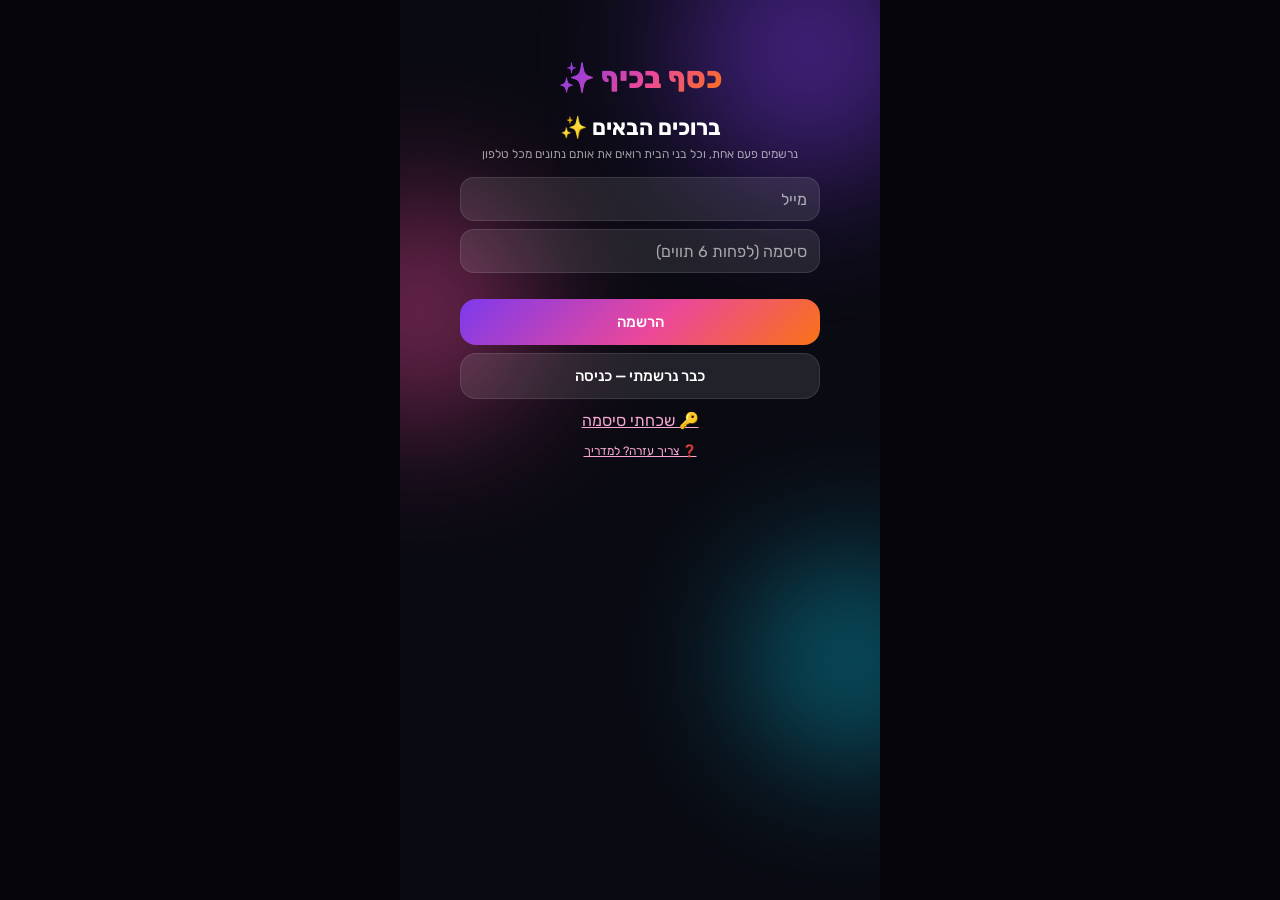
<file: index.html>
<!doctype html>
<html lang="he" dir="rtl">
<head>
<meta charset="utf-8">
<meta name="viewport" content="width=device-width, initial-scale=1, viewport-fit=cover">
<meta name="theme-color" content="#0A0A12">
<meta name="apple-mobile-web-app-capable" content="yes">
<meta name="apple-mobile-web-app-status-bar-style" content="black-translucent">
<meta name="apple-mobile-web-app-title" content="כסף בכיף">
<title>כסף בכיף — הכסף של הבית בשליטה</title>
<meta name="description" content="בונים תקציב, רושמים הוצאות כמו בוואטסאפ, וחוסכים. האפליקציה המשפחתית לניהול כסף.">
<link rel="manifest" href="manifest.webmanifest">
<link rel="icon" href="icons/icon-192.png">
<link rel="apple-touch-icon" href="icons/icon-180.png">
<link rel="preconnect" href="https://fonts.googleapis.com">
<link href="https://fonts.googleapis.com/css2?family=Rubik:wght@400;500;700;800&display=swap" rel="stylesheet">
<link rel="stylesheet" href="css/style.css">
<script>/* גודל כתב ואנימציות — לפני שהמסך מצטייר, כדי ששום דבר לא יקפוץ */
try { var f = localStorage.getItem('fontScale'); if (f && f !== '1') document.documentElement.style.zoom = f;
  var a = localStorage.getItem('anim'); if (a === 'off' || (!a && matchMedia('(prefers-reduced-motion: reduce)').matches)) document.documentElement.classList.add('noanim'); } catch (e) {}</script>
</head>
<body>
<div class="app" id="app">
  <div class="blob b1"></div><div class="blob b2"></div><div class="blob b3"></div>
  <div class="toast" id="toast"></div>

  <header>
    <div class="logo">כסף בכיף ✨</div>
    <div style="display:flex;gap:8px">
      <button class="icon-btn" id="helpBtn" aria-label="עזרה">❓</button>
      <button class="icon-btn" id="exportBtn" aria-label="הורדה לאקסל">📊</button>
      <button class="icon-btn" id="settingsBtn" aria-label="הגדרות">⚙️</button>
    </div>
  </header>

  <main id="main">
    <section class="view on" id="v-chat">
      <div class="hero">
        <div class="streak" id="streak"></div>
        <small id="heroLabel">נשאר לך החודש</small>
        <div class="big" id="left">0₪</div>
        <div class="bar"><i id="usedBar" style="width:0"></i></div>
        <div class="row"><span id="usedPct"></span><span id="daysLeft"></span></div>
      </div>
      <div id="installBanner"></div>
      <div class="stories" id="stories"></div>
      <div class="chat" id="chat"></div>
    </section>

    <section class="view" id="v-budget">
      <div class="h2"><span>התקציב 🎯</span><div class="monthnav" data-monthnav></div></div>
      <div class="duo">
        <div class="stat" style="background:var(--g3)"><small>הכנסות 🔎</small><div id="incSum"></div></div>
        <div class="stat" style="background:linear-gradient(135deg,#F43F5E,#F97316)"><small>הוצאות 🔎</small><div id="expSum"></div></div>
      </div>
      <div class="extras">
        <button id="goalsBtn"><span>🐷</span>קופות חיסכון</button>
        <button id="maaserBtn"><span>🤲</span>מעשר</button>
        <button id="pocketBtn"><span>🧒</span>דמי כיס</button>
        <button id="debtsBtn"><span>➗</span>מי חייב למי</button>
      </div>
      <div class="cards">
        <button class="card tip" id="recoBtn"><div class="em">🪄</div><p><b>המלצה לתקציב לפי ההוצאות שלך</b><br>לחץ כדי לראות כמה כדאי להגדיר לכל קטגוריה</p></button>
        <div id="budgetList" class="stg" style="display:flex;flex-direction:column;gap:12px"></div>
      </div>
    </section>

    <section class="view" id="v-insights">
      <div class="h2"><span>תובנות 💡</span><div class="monthnav" data-monthnav></div></div>
      <div class="donut" id="donut"><div><span>הוצאות</span><b id="donutSum"></b></div></div>
      <div class="legend" id="legend"></div>
      <div class="cards stg" id="tips"></div>
    </section>

    <section class="view" id="v-tx">
      <div class="h2"><span>תנועות 📋</span><div class="monthnav" data-monthnav></div></div>
      <div class="cards">
        <div>
          <div id="txFiles"></div>
          <div class="sub" style="margin:2px 0 8px">👆 נוגעים בתנועה — לשנות או למחוק</div>
          <input class="search" id="search" placeholder="חיפוש: סופר, #פסח, 230 או 200-300">
          <div class="chips" id="txFilter"></div>
        </div>
        <div class="card stg" id="txList"></div>
      </div>
    </section>
  </main>

  <div class="composer" id="composer">
    <div class="chips" id="quick"></div>
    <div class="crow">
      <button class="round attach" id="attach" aria-label="קובץ או צילום">📎</button>
      <input id="inp" placeholder="מה הוצאת? למשל: סופר 230" autocomplete="off" enterkeyhint="send">
      <div class="recbar" id="recbar" hidden><button class="recx" id="recX" aria-label="ביטול ההקלטה">🗑️</button><span class="rdot"></span><b id="recT">0:00</b><span class="rlive" id="recLive"></span></div>
      <button class="round mic" id="mic" aria-label="הודעה קולית / שליחה">🎤</button>
      <div class="reclock" id="recLock" hidden>🔒<small>⬆️</small></div>
    </div>
  </div>

  <nav>
    <button class="on" data-v="chat"><span>💬</span>צ'אט</button>
    <button data-v="budget"><span>🎯</span>תקציב</button>
    <button class="plus" id="plusBtn" aria-label="הוספה"><i>+</i></button>
    <button data-v="insights"><span>💡</span>תובנות</button>
    <button data-v="tx"><span>📋</span>תנועות</button>
  </nav>

  <div class="lock gate on" id="gate">
    <div class="blob b1"></div><div class="blob b2"></div><div class="blob b3"></div>
    <div class="logo">כסף בכיף ✨</div>
    <div id="gateBody" style="position:relative;width:100%;max-width:360px"><p class="sub" style="text-align:center">טוען…</p></div>
  </div>
  <div class="lock" id="lock">
    <div class="blob b1"></div><div class="blob b2"></div>
    <div class="logo">כסף בכיף ✨</div>
    <h2>🔒 האפליקציה נעולה</h2>
    <button class="btn grad bio" id="lockBio" hidden>👆 פתיחה בטביעת אצבע / Face ID</button>
    <div class="sub" style="position:relative">או הקלדת קוד</div>
    <div class="dots" id="lockDots"><i></i><i></i><i></i><i></i></div>
    <div class="err" id="lockErr" style="position:relative;margin:0"></div>
    <div class="pad" id="lockPad"></div>
    <div id="lockForgotBox" hidden style="position:relative;width:100%;max-width:300px">
      <input id="lockPw" type="password" autocomplete="current-password" placeholder="הסיסמה של החשבון" style="width:100%;padding:14px;border-radius:14px;border:1px solid var(--line);background:var(--card);color:var(--ink);font:inherit;margin-bottom:10px">
      <button class="btn grad full" id="lockPwGo">פתיחה</button>
    </div>
    <button class="linkbtn" id="lockForgot" style="position:relative">🔢 שכחתי את הקוד</button>
  </div>
  <div class="overlay" id="overlay"></div>
  <div class="sheet" id="sheet"></div>
</div>
<script type="module" src="js/app.js"></script>
</body>
</html>
</file>
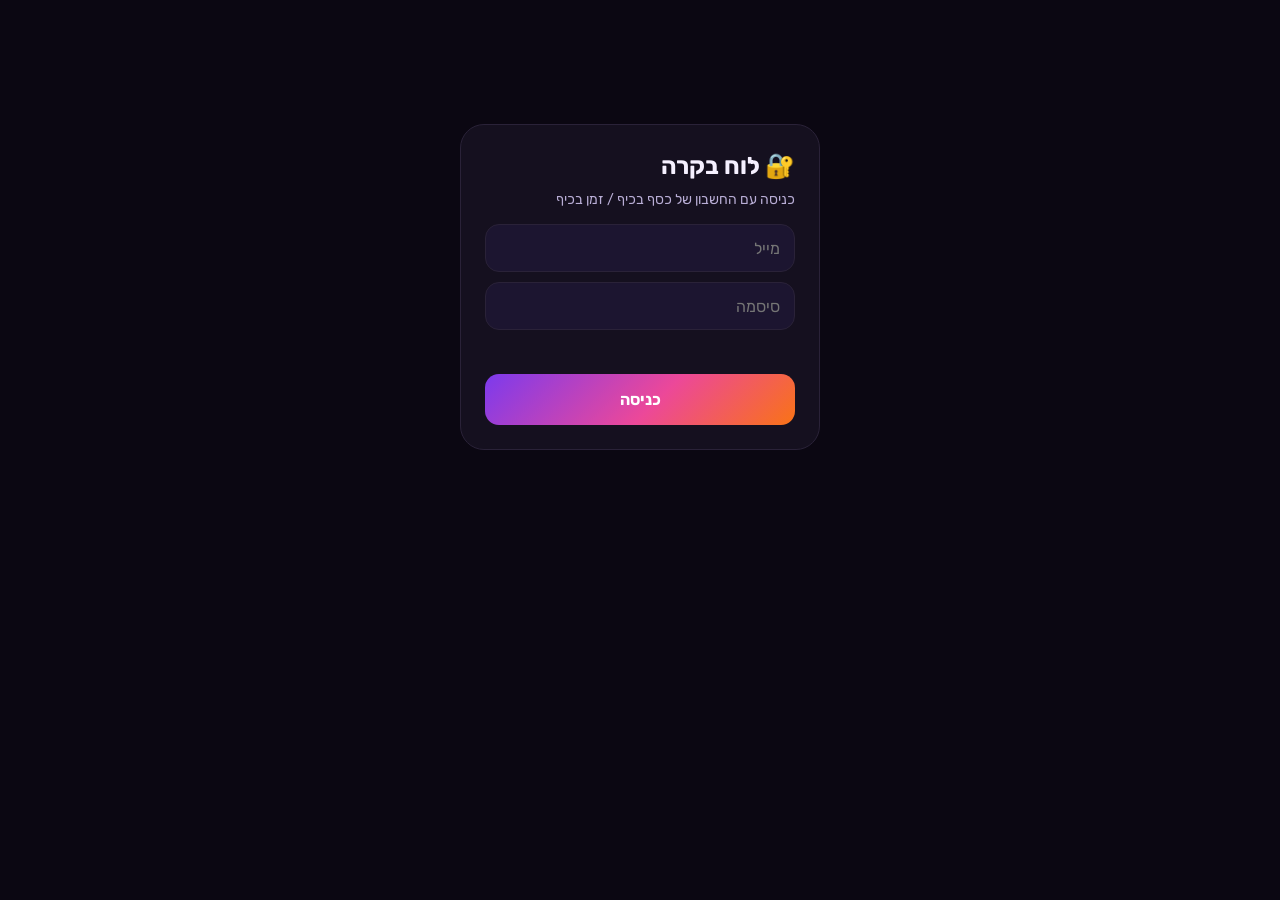
<file: admin/index.html>
<!doctype html>
<html lang="he" dir="rtl">
<head>
<meta charset="utf-8">
<meta name="viewport" content="width=device-width, initial-scale=1, viewport-fit=cover">
<meta name="robots" content="noindex, nofollow">
<meta name="theme-color" content="#0B0712">
<title>לוח בקרה</title>
<link rel="icon" href="../icons/icon-192.png">
<link href="https://fonts.googleapis.com/css2?family=Rubik:wght@400;500;700;800&display=swap" rel="stylesheet">
<style>
:root{--bg:#0B0712;--card:#15101F;--card2:#1C1530;--line:#2A2238;--ink:#F5F0FF;--soft:#B9AED6;--g:linear-gradient(135deg,#7C3AED,#EC4899 55%,#F97316);--gt:linear-gradient(135deg,#0EA5E9,#14B8A6 60%,#22C55E)}
*{box-sizing:border-box;margin:0;padding:0}
body{font-family:Rubik,system-ui,sans-serif;background:var(--bg);color:var(--ink);line-height:1.45;min-height:100vh;overflow-x:hidden}
.wrap{max-width:900px;margin:0 auto;padding:16px 16px 60px}
h1{font-size:26px;font-weight:800;background:var(--g);-webkit-background-clip:text;background-clip:text;color:transparent}
.top{display:flex;align-items:center;justify-content:space-between;gap:10px;margin-bottom:14px}
.btn{font:inherit;font-weight:700;border:none;border-radius:14px;padding:10px 14px;background:var(--card2);color:var(--ink);cursor:pointer}
.btn.g{background:var(--g);color:#fff}
.sub{color:var(--soft);font-size:14px}
input{width:100%;height:48px;border-radius:14px;border:1px solid var(--line);background:var(--card2);color:var(--ink);padding:0 14px;font:inherit;font-size:16px;margin-bottom:10px;outline:none}
.login{max-width:360px;margin:12vh auto 0;background:var(--card);border:1px solid var(--line);border-radius:24px;padding:24px}
.login h2{margin-bottom:6px}.login .btn{width:100%;margin-top:4px;padding:14px}
.err{color:#FDA4AF;min-height:22px;font-size:14px;margin:4px 0}
.stats{display:grid;grid-template-columns:repeat(3,1fr);gap:10px;margin-bottom:16px}
.stat{background:var(--card);border:1px solid var(--line);border-radius:18px;padding:12px 8px;text-align:center;animation:pop .5s both}
.stat b{display:block;font-size:28px;font-weight:800}
.stat span{font-size:13px;color:var(--soft)}
.stat:nth-child(2){animation-delay:.05s}.stat:nth-child(3){animation-delay:.1s}.stat:nth-child(4){animation-delay:.15s}.stat:nth-child(5){animation-delay:.2s}.stat:nth-child(6){animation-delay:.25s}
@keyframes pop{from{opacity:0;transform:translateY(14px) scale(.96)}}
.tabs{display:flex;gap:8px;overflow-x:auto;margin-bottom:14px;scrollbar-width:none}
.tabs button{flex:none;font:inherit;font-weight:700;font-size:15px;border:1px solid var(--line);background:var(--card);color:var(--soft);border-radius:999px;padding:9px 14px;cursor:pointer}
.tabs button.on{background:var(--g);color:#fff;border-color:transparent}
.list{display:grid;gap:10px}
.card{background:var(--card);border:1px solid var(--line);border-radius:20px;padding:14px;animation:pop .4s both}
.push-card{margin-bottom:14px}
.row{display:flex;align-items:center;gap:10px}
.av{width:44px;height:44px;flex:none;border-radius:50%;display:grid;place-items:center;font-size:22px;background:var(--card2)}
.name{font-weight:700;font-size:17px}
.mail{font-size:13px;color:var(--soft);direction:ltr;text-align:right;overflow:hidden;text-overflow:ellipsis;white-space:nowrap;max-width:62vw}
.when{margin-inline-start:auto;text-align:left;font-size:13px;color:var(--soft);white-space:nowrap}
.when b{display:block;font-size:14px;color:var(--ink)}
.dot{display:inline-block;width:9px;height:9px;border-radius:50%;margin-inline-end:4px;background:#4B4266}
.dot.on{background:#22C55E;box-shadow:0 0 0 0 rgba(34,197,94,.6);animation:live 1.8s infinite}
@keyframes live{70%{box-shadow:0 0 0 8px rgba(34,197,94,0)}}
.chips{display:flex;flex-wrap:wrap;gap:6px;margin-top:10px}
.chip{font-size:13px;font-weight:600;border-radius:999px;padding:4px 10px;background:var(--card2);color:#E9D5FF}
.chip.k{background:rgba(124,58,237,.25)}.chip.z{background:rgba(20,184,166,.22);color:#99F6E4}.chip.l{background:rgba(249,115,22,.25);color:#FED7AA}.chip.r{background:rgba(34,197,94,.22);color:#BBF7D0}
.chip.inst{background:rgba(34,197,94,.2);color:#86EFAC}.chip.web{background:rgba(249,115,22,.18);color:#FDBA74}
.chip.err{background:rgba(244,63,94,.2);color:#FDA4AF}
.emsg{font-family:ui-monospace,Menlo,monospace;font-size:13px;direction:ltr;text-align:left;background:var(--card2);border-radius:10px;padding:8px;margin-top:8px;word-break:break-word}
.empty{text-align:center;color:var(--soft);padding:30px 10px}
.foot{margin-top:18px;text-align:center}
/* 🐞 תקלות: פתוחה / תוקנה */
.est{font-size:13px;font-weight:800;border-radius:999px;padding:4px 10px}
.est.open{background:rgba(244,63,94,.22);color:#FDA4AF}
.est.fixed{background:rgba(34,197,94,.2);color:#86EFAC}
.kind{font-size:12.5px;font-weight:800;border-radius:999px;padding:4px 10px}
.kind.fail{background:rgba(250,204,21,.18);color:#FDE68A}.kind.crash{background:rgba(244,63,94,.12);color:#FECDD3}
.times{font-size:13px;font-weight:800;color:#FDE68A;background:rgba(250,204,21,.14);border-radius:999px;padding:3px 9px}
.fixnote{margin-top:8px;background:rgba(34,197,94,.1);border:1px solid rgba(34,197,94,.3);border-radius:12px;padding:8px 10px;font-size:14px}
.fixnote small{display:block;color:var(--soft);font-size:12.5px;margin-top:2px}
.fixbox{margin-top:10px;display:grid;gap:8px}
.fixbox textarea{width:100%;min-height:64px;border-radius:12px;border:1px solid var(--line);background:var(--card2);color:var(--ink);padding:10px;font:inherit;font-size:15px;resize:vertical;outline:none}
.fixbox input{margin:0;height:44px}
.acts{display:flex;gap:8px;flex-wrap:wrap;margin-top:10px}
.acts[hidden]{display:none}
.btn.ok{background:linear-gradient(135deg,#22C55E,#14B8A6);color:#fff}
.again{font-size:12.5px;color:#FDBA74;margin-top:6px}
details.fixed-sec{margin-top:6px}
details.fixed-sec>summary{list-style:none;cursor:pointer;font-weight:800;font-size:16px;background:var(--card);border:1px solid rgba(34,197,94,.35);border-radius:16px;padding:12px 14px}
details.fixed-sec>summary::-webkit-details-marker{display:none}
details.fixed-sec>summary::after{content:'▾';float:left;color:var(--soft);transition:transform .25s}
details.fixed-sec[open]>summary::after{transform:rotate(180deg)}
details.fixed-sec .list{margin-top:10px}
.card.done{opacity:.85}
.sub.ltr{direction:ltr;text-align:right;word-break:break-all;font-size:12.5px}
@media(max-width:380px){.stat b{font-size:24px}.mail{max-width:52vw}}
</style>
</head>
<body>
<div class="wrap" id="root"><div class="empty">טוען…</div></div>

<script src="../vendor/supabase.js"></script>
<script type="module">
import { CONFIG } from '../js/config.js';
const sb = window.supabase.createClient(CONFIG.url, CONFIG.key, { auth: { persistSession: true, autoRefreshToken: true } });
const $ = s => document.querySelector(s);
const esc = s => String(s ?? '').replace(/[&<>"']/g, c => ({ '&': '&amp;', '<': '&lt;', '>': '&gt;', '"': '&quot;', "'": '&#39;' }[c]));
const rtf = new Intl.RelativeTimeFormat('he', { numeric: 'auto' });
function ago(t) {
  if (!t) return 'אף פעם';
  const s = (Date.now() - new Date(t)) / 1000;
  if (s < 60) return 'עכשיו';
  if (s < 3600) return rtf.format(-Math.round(s / 60), 'minute');
  if (s < 86400) return rtf.format(-Math.round(s / 3600), 'hour');
  if (s < 86400 * 30) return rtf.format(-Math.round(s / 86400), 'day');
  return new Date(t).toLocaleDateString('he-IL');
}
const fresh = t => t && Date.now() - new Date(t) < 15 * 60 * 1000;
const APPN = { kesef: ['k', '💰 כסף'], zman: ['z', '⏰ זמן'], lomdim: ['l', '🎮 לומדים'], zochrim: ['r', '🌱 זוכרים'] };
let DATA = null, tab = 'people', timer = null;
const DEMO = location.hostname === 'localhost' && location.search.includes('demo');

async function start() {
  const { data } = await sb.auth.getSession();
  if (!data.session) return login();
  await load();
}

function login(msg = '') {
  clearInterval(timer);
  $('#root').innerHTML = `<div class="login"><h2>🔐 לוח בקרה</h2><p class="sub" style="margin-bottom:14px">כניסה עם החשבון של כסף בכיף / זמן בכיף</p>
    <input id="em" type="email" autocomplete="email" placeholder="מייל">
    <input id="pw" type="password" autocomplete="current-password" placeholder="סיסמה">
    <div class="err" id="er">${esc(msg)}</div><button class="btn g" id="go">כניסה</button></div>`;
  $('#go').onclick = async () => {
    $('#go').disabled = true;
    const { error } = await sb.auth.signInWithPassword({ email: $('#em').value.trim(), password: $('#pw').value });
    if (error) { $('#er').textContent = /Invalid/.test(error.message) ? 'המייל או הסיסמה לא נכונים' : error.message; $('#go').disabled = false; return; }
    load();
  };
  $('#pw').onkeydown = e => { if (e.key === 'Enter') $('#go').click(); };
}

async function load() {
  const { data, error } = await sb.rpc('admin_overview');
  if (error) {
    if (/not allowed/.test(error.message)) { await sb.auth.signOut(); return login('אין הרשאה לחשבון הזה'); }
    $('#root').innerHTML = `<div class="empty">⚠️ ${esc(/fetch|network/i.test(error.message) ? 'אין חיבור לאינטרנט' : error.message)}<br><br><button class="btn" onclick="location.reload()">🔄 לנסות שוב</button></div>`;
    return;
  }
  DATA = data; draw();
  clearInterval(timer); timer = setInterval(async () => { if (document.hidden) return; const r = await sb.rpc('admin_overview'); if (!r.error) { DATA = r.data; draw(); } }, 60000);
}

// ⚠️ = משתמש נתקע בלי קריסה (נרשם יזום: ייבוא, כניסה, סנכרון, משוב, שרת) · 💥 = קריסה (שגיאה לא מטופלת)
const isFail = x => String(x.source || '').startsWith('fail:') || String(x.source || '').startsWith('importer:') || String(x.message || '').startsWith('⚠️');
// תקלה = אותה אפליקציה + הודעה + מקום בקוד. פתוחה אם יש לה מופע שלא סומן "תוקנה"
function groupErrs(errs) {
  const g = new Map();
  for (const e of errs) {
    const k = `${e.app}|${e.message}|${e.source}`;
    if (!g.has(k)) g.set(k, { k, app: e.app, message: e.message, source: e.source, open: [], fixed: [] });
    g.get(k)[e.fixed_at ? 'fixed' : 'open'].push(e);
  }
  return [...g.values()].map(x => ({ ...x, last: [...x.open, ...x.fixed].reduce((m, e) => (e.at > m ? e.at : m), '') }))
    .sort((a, b) => b.last.localeCompare(a.last));
}
function lastSeen(u) { return (u.devices || []).reduce((m, d) => (!m || d.last_seen > m ? d.last_seen : m), null) || u.last_sign_in_at; }

function draw() {
  const users = DATA.users || [], errs = DATA.errors || [], week = Date.now() - 7 * 86400000;
  const devs = [...users.flatMap(u => u.devices || []), ...(DATA.anon_devices || [])];
  const installed = users.filter(u => (u.devices || []).some(d => d.standalone)).length;
  const active = users.filter(u => { const t = lastSeen(u); return t && new Date(t) > week; }).length;
  const openErrs = groupErrs(errs).filter(x => x.open.length).length;
  $('#root').innerHTML = `<div class="top"><a class="btn" href="../" style="text-decoration:none">→ לאפליקציה</a><h1>📊 לוח בקרה</h1></div>
    <div class="card push-card"><div class="row"><div class="av">🔔</div><div style="flex:1;min-width:0"><div class="name">התראות על תקלות</div><div class="sub" id="pushSt">בודק…</div></div><button class="btn g" id="pushBtn" hidden></button></div>
      <div class="sub" style="margin-top:6px">כל תקלה חדשה (בשלוש האפליקציות) — התראה לטלפון הזה ולמייל: אצל מי, מה קרה ומתי. ושוב כשמסמנים "✅ תוקן". אותה תקלה שחוזרת — פעם בשעה.</div></div>
    <div class="stats">
      <div class="stat"><b>${users.length}</b><span>👥 משתמשים</span></div>
      <div class="stat"><b>${active}</b><span>🔥 פעילים השבוע</span></div>
      <div class="stat"><b>${installed}</b><span>📲 התקינו</span></div>
      <div class="stat"><b>${(DATA.households || []).length}</b><span>💰 משפחות</span></div>
      <div class="stat"><b>${(DATA.groups || []).length}</b><span>⏰ קבוצות</span></div>
      <div class="stat"><b style="color:${openErrs ? '#FDA4AF' : '#86EFAC'}">${openErrs}</b><span>🐞 תקלות פתוחות</span></div>
    </div>
    <div class="tabs">${[['people', '👥 אנשים'], ['fam', '🏠 משפחות וקבוצות'], ['errs', `🐞 תקלות (${openErrs})`], ['devs', `📱 מכשירים (${devs.length})`]].map(([k, l]) => `<button data-t="${k}" class="${tab === k ? 'on' : ''}">${l}</button>`).join('')}</div>
    <div class="list" id="list"></div>
    <div class="foot sub">עודכן ${ago(DATA.now)} · מתעדכן לבד כל דקה <button class="btn" id="rf" style="margin-inline-start:8px">🔄</button></div>`;
  $('#rf').onclick = load;
  drawPush();
  document.querySelectorAll('.tabs button').forEach(b => b.onclick = () => { tab = b.dataset.t; draw(); });
  ({ people: drawPeople, fam: drawFam, errs: drawErrs, devs: drawDevs })[tab](users, errs, devs);
}

// 🔔 התראות על תקלות לטלפון הזה (פוש). המייל נשלח תמיד למייל של המנהל.
const VAPID_PUBLIC = 'BK8gkzX2KR60Q1uYUvrda0VHsqfpig72_Z1Uy2jhytvKl5uu3HbIYx93G_k53UQznMpv9bLfcPqepKRYUtGWsvI';
const b64u = s => { const p = '='.repeat((4 - s.length % 4) % 4), b = atob((s + p).replace(/-/g, '+').replace(/_/g, '/')); return Uint8Array.from(b, c => c.charCodeAt(0)); };
const pushOk = () => 'serviceWorker' in navigator && 'PushManager' in window && 'Notification' in window;
async function swReg() { return (await navigator.serviceWorker.getRegistration('../')) || navigator.serviceWorker.register('../sw.js', { scope: '../' }).then(() => navigator.serviceWorker.ready); }
async function drawPush() {
  const st = $('#pushSt'), btn = $('#pushBtn'); if (!st) return;
  if (DEMO) { st.textContent = '(הדגמה)'; return; }
  if (!pushOk()) { st.textContent = /iPhone|iPad/.test(navigator.userAgent) ? '📧 מגיע למייל. לפוש באייפון — קודם להתקין את כסף בכיף למסך הבית, ולפתוח את לוח הבקרה משם' : '📧 מגיע למייל. הדפדפן הזה לא תומך בפוש'; return; }
  const reg = await swReg().catch(() => null), sub = await reg?.pushManager.getSubscription();
  let on = false;
  if (sub) { const { data } = await sb.from('admin_push_subs').select('endpoint').eq('endpoint', sub.endpoint); on = !!data?.length; }
  st.textContent = Notification.permission === 'denied' ? '🚫 ההתראות חסומות בהגדרות הדפדפן / הטלפון · 📧 מגיע למייל' : on ? '✅ פועל בטלפון הזה · 📧 וגם למייל' : '📧 מגיע למייל · בטלפון הזה — כבוי';
  btn.hidden = Notification.permission === 'denied'; btn.textContent = on ? '🔕 לכבות כאן' : '🔔 להפעיל כאן';
  btn.onclick = async () => {
    btn.disabled = true;
    try {
      if (on) { await sb.from('admin_push_subs').delete().eq('endpoint', sub.endpoint); }
      else {
        if (await Notification.requestPermission() !== 'granted') throw new Error('לא ניתן אישור להתראות');
        const r = await swReg(), s2 = (await r.pushManager.getSubscription()) || await r.pushManager.subscribe({ userVisibleOnly: true, applicationServerKey: b64u(VAPID_PUBLIC) });
        const { data: u } = await sb.auth.getUser();
        const { error } = await sb.from('admin_push_subs').upsert({ endpoint: s2.endpoint, user_id: u.user.id, sub: s2.toJSON(), updated_at: new Date().toISOString() });
        if (error) throw error;
      }
    } catch (e) { alert('לא הצלחתי: ' + (e.message || e)); }
    btn.disabled = false; drawPush();
  };
}
function devChips(list) {
  return (list || []).map(d => `<span class="chip ${APPN[d.app]?.[0] || ''}">${APPN[d.app]?.[1] || esc(d.app)}</span><span class="chip ${d.standalone ? 'inst' : 'web'}">${d.standalone ? '📲 מותקן' : '🌐 דפדפן'} · ${esc(d.device || '')}</span>`).join('');
}
function drawPeople(users) {
  const list = [...users].sort((a, b) => String(lastSeen(b) || '').localeCompare(String(lastSeen(a) || '')));
  $('#list').innerHTML = list.length ? list.map((u, i) => {
    const t = lastSeen(u);
    return `<div class="card" style="animation-delay:${Math.min(i, 10) * .04}s"><div class="row">
      <div class="av">${esc(u.emoji || '🙂')}</div>
      <div style="min-width:0"><div class="name">${esc(u.name || 'בלי שם')}</div><div class="mail">${esc(u.email)}</div></div>
      <div class="when"><b><span class="dot ${fresh(t) ? 'on' : ''}"></span>${ago(t)}</b>נרשם ${new Date(u.created_at).toLocaleDateString('he-IL')}</div></div>
      <div class="chips">
        <span class="chip k">💰 ${u.kesef_week} השבוע · ${u.kesef_total} סה"כ</span>
        <span class="chip z">⏰ ${u.zman_week} השבוע · ${u.zman_total} סה"כ</span>
        ${devChips(u.devices) || '<span class="chip">עוד לא נפתח מאז שהמעקב נוסף</span>'}
      </div></div>`;
  }).join('') : '<div class="empty">עוד אין משתמשים</div>';
}
function drawFam(users) {
  const byId = Object.fromEntries(users.map(u => [u.id, u]));
  const who = id => { const u = byId[id]; return u ? `${esc(u.emoji || '🙂')} ${esc(u.name || u.email)}` : '❔'; };
  const hh = (DATA.households || []).map(h => `<div class="card"><div class="row"><div class="av">💰</div><div><div class="name">${esc(h.name)}</div><div class="sub">כסף בכיף · נפתחה ${new Date(h.created_at).toLocaleDateString('he-IL')}</div></div></div>
    <div class="chips">${(h.members || []).map(m => `<span class="chip k">${m.role === 'child' ? '🧒' : '👨‍👩'} ${who(m.user_id)}</span>`).join('')}</div></div>`);
  const gr = (DATA.groups || []).map(g => `<div class="card"><div class="row"><div class="av">⏰</div><div><div class="name">${esc(g.name)}</div><div class="sub">זמן בכיף · נפתחה ${new Date(g.created_at).toLocaleDateString('he-IL')}</div></div></div>
    <div class="chips">${(g.members || []).map(m => `<span class="chip z">${m.role === 'child' ? '🧒' : m.role === 'admin' ? '⭐' : '🙂'} ${m.user_id ? who(m.user_id) : esc(m.nickname) + ' (רק שם)'}</span>`).join('')}</div></div>`);
  $('#list').innerHTML = [...hh, ...gr].join('') || '<div class="empty">עוד אין משפחות</div>';
}
function drawErrs(users, errs) {
  const groups = groupErrs(errs), open = groups.filter(x => x.open.length), done = groups.filter(x => !x.open.length);
  const day = t => new Date(t).toLocaleDateString('he-IL', { day: 'numeric', month: 'numeric', year: '2-digit' });
  const head = (x, rows, st) => {
    const devs = new Set(rows.map(e => e.device).filter(Boolean)), mails = [...new Set(rows.map(e => e.email).filter(Boolean))];
    return `<div class="row" style="flex-wrap:wrap"><span class="chip ${APPN[x.app]?.[0] || ''}">${APPN[x.app]?.[1] || esc(x.app)}</span>
      <span class="est ${st}">${st === 'open' ? '🔴 פתוחה' : '✅ תוקנה'}</span>${isFail(x) ? '<span class="kind fail">⚠️ משתמש נתקע</span>' : '<span class="kind crash">💥 קריסה</span>'}${rows.length > 1 ? `<span class="times">×${rows.length}</span>` : ''}
      <div class="when"><b>${ago(rows[0].at)}</b>${devs.size > 1 ? `${devs.size} מכשירים` : esc([...devs][0] || '')}</div></div>
      <div class="emsg" ${isFail(x) ? 'dir="rtl" style="text-align:right;font-family:inherit"' : ''}>${esc(x.message)}${x.source ? '<br>📍 ' + esc(x.source) : ''}</div>
      <div class="sub" style="margin-top:6px">${rows.length > 1 ? `🕐 ראשונה ${ago(rows[rows.length - 1].at)} · אחרונה ${ago(rows[0].at)}` : `🕐 ${ago(rows[0].at)}`}</div>
      ${mails.length ? `<div class="sub ltr">👤 ${esc(mails.join(' · '))}</div>` : ''}${rows[0].version ? `<div class="sub ltr">🏷️ ${esc(rows[0].version)}</div>` : ''}`;
  };
  const fixInfo = f => `<div class="fixnote">✅ ${esc(f.fixed_note || '')}<small>תוקנה ${day(f.fixed_at)}${f.fixed_version ? ` · גרסה <span style="direction:ltr;unicode-bidi:isolate">${esc(f.fixed_version)}</span>` : ''}</small></div>`;
  const openCard = x => `<div class="card" data-g="${esc(x.k)}">${head(x, x.open, 'open')}
      ${x.fixed.length ? `<div class="again">⚠️ חזרה אחרי תיקון (${day(x.fixed[0].fixed_at)}: ${esc(x.fixed[0].fixed_note || '')})</div>` : ''}
      <div class="acts"><button class="btn ok" data-fix="${x.open[0].id}">✅ סמן כמתוקנת</button></div></div>`;
  const doneCard = x => `<div class="card done">${head(x, x.fixed, 'fixed')}${fixInfo(x.fixed[0])}
      <div class="acts"><button class="btn" data-reopen="${x.fixed[0].id}">↩️ לפתוח מחדש</button></div></div>`;
  $('#list').innerHTML = (open.length ? open.map(openCard).join('') : '<div class="empty">🎉 אין תקלות פתוחות</div>')
    + (done.length ? `<details class="fixed-sec"><summary>✅ תוקנו (${done.length})</summary><div class="list">${done.map(doneCard).join('')}</div></details>` : '');
  document.querySelectorAll('[data-fix]').forEach(b => b.onclick = () => {
    const acts = b.parentElement; if (acts.nextElementSibling?.classList.contains('fixbox')) return;
    const box = document.createElement('div'); box.className = 'fixbox';
    box.innerHTML = `<textarea placeholder="מה תוקן? משפט קצר בעברית פשוטה, למשל: הכפתור 'שמור' כבר לא נתקע"></textarea>
      <input placeholder="גרסה (לא חובה), למשל kesef-20261021…" dir="ltr"><div class="err"></div>
      <div class="acts" style="margin:0"><button class="btn ok">💾 שמירה — תוקנה</button><button class="btn">ביטול</button></div>`;
    acts.after(box); acts.hidden = true; box.querySelector('textarea').focus();
    const [save, cancel] = box.querySelectorAll('.acts .btn');
    cancel.onclick = () => { box.remove(); acts.hidden = false; };
    save.onclick = async () => {
      const note = box.querySelector('textarea').value.trim(), ver = box.querySelector('input').value.trim();
      if (note.length < 3) { box.querySelector('.err').textContent = 'צריך משפט קצר שמסביר מה תוקן'; return; }
      save.disabled = true;
      if (DEMO) { for (const e of DATA.errors) if (`${e.app}|${e.message}|${e.source}` === b.closest('[data-g]').dataset.g && !e.fixed_at) Object.assign(e, { fixed_at: new Date().toISOString(), fixed_version: ver, fixed_note: note }); draw(); return; }
      const { error } = await sb.rpc('admin_fix_error', { p_id: Number(b.dataset.fix), p_version: ver, p_note: note });
      if (error) { box.querySelector('.err').textContent = error.message; save.disabled = false; return; }
      const r = await sb.rpc('admin_overview'); if (!r.error) { DATA = r.data; draw(); }
    };
  });
  document.querySelectorAll('[data-reopen]').forEach(b => b.onclick = async () => {
    if (!b.dataset.armed) { b.dataset.armed = '1'; b.textContent = '⚠️ בטוח? לחץ שוב'; return; }
    if (DEMO) { const t = DATA.errors.find(e => String(e.id) === b.dataset.reopen); for (const e of DATA.errors) if (e.app === t.app && e.message === t.message && e.source === t.source) Object.assign(e, { fixed_at: null, fixed_version: null, fixed_note: null }); draw(); return; }
    const { error } = await sb.rpc('admin_reopen_error', { p_id: Number(b.dataset.reopen) });
    if (error) { alert(error.message); return; }
    const r = await sb.rpc('admin_overview'); if (!r.error) { DATA = r.data; draw(); }
  });
}
function drawDevs(users, errs, devs) {
  const owner = new Map(users.flatMap(u => (u.devices || []).map(d => [d, u])));
  $('#list').innerHTML = devs.length ? [...devs].sort((a, b) => String(b.last_seen).localeCompare(String(a.last_seen))).map(d => {
    const u = owner.get(d);
    return `<div class="card"><div class="row"><div class="av">${d.standalone ? '📲' : '🌐'}</div><div style="min-width:0"><div class="name">${esc(d.device || 'מכשיר')}</div>
      <div class="sub">${u ? esc(u.name || u.email) : 'לא מחובר'} · נפתח ${d.opens} פעמים</div></div>
      <div class="when"><b><span class="dot ${fresh(d.last_seen) ? 'on' : ''}"></span>${ago(d.last_seen)}</b>${APPN[d.app]?.[1] || ''}</div></div></div>`;
  }).join('') : '<div class="empty">עוד אין מכשירים — יופיעו אחרי שיפתחו את האפליקציה בגרסה החדשה</div>';
}
// בדיקת עיצוב במחשב בלבד: localhost/admin/?demo
if (location.hostname === 'localhost' && location.search.includes('demo')) {
  const h = n => new Date(Date.now() - n * 3600000).toISOString();
  DATA = { now: h(0), users: [
    { id: 'a', name: 'מוישי', emoji: '😎', email: 'a.very.long.address.for.testing@example.com', created_at: h(40), last_sign_in_at: h(2), kesef_week: 23, kesef_total: 310, zman_week: 9, zman_total: 41,
      devices: [{ app: 'kesef', standalone: true, device: 'Android · Chrome', last_seen: h(.1), opens: 52 }, { app: 'zman', standalone: false, device: 'Mac · Chrome', last_seen: h(5), opens: 4 }] },
    { id: 'b', name: 'פסי', emoji: '🌸', email: 'p@example.com', created_at: h(30), last_sign_in_at: h(20), kesef_week: 4, kesef_total: 12, zman_week: 0, zman_total: 3,
      devices: [{ app: 'kesef', standalone: false, device: 'iPhone · Safari', last_seen: h(20), opens: 7 }] },
    { id: 'c', name: null, emoji: null, email: 'friend@example.com', created_at: h(300), last_sign_in_at: null, kesef_week: 0, kesef_total: 0, zman_week: 0, zman_total: 0, devices: null }],
    households: [{ id: 'h', name: 'משפחת וינדיש', created_at: h(40), members: [{ user_id: 'a', role: 'parent' }, { user_id: 'b', role: 'parent' }] }],
    groups: [{ id: 'g', name: 'הבית', kind: 'family', created_at: h(30), members: [{ user_id: 'a', nickname: 'אבא', role: 'admin' }, { user_id: null, nickname: 'יוסי', role: 'child' }] }],
    anon_devices: [{ app: 'zman', standalone: false, device: 'Windows · Chrome', last_seen: h(50), opens: 1 }],
    errors: [
      { id: 1, app: 'kesef', message: "TypeError: Cannot read properties of undefined (reading 'amount')", source: 'app.js:412', device: 'iPhone · Safari', version: 'kesef-20261019132348', at: h(3), email: 'p@example.com' },
      { id: 2, app: 'kesef', message: "TypeError: Cannot read properties of undefined (reading 'amount')", source: 'app.js:412', device: 'Android · Chrome', version: 'kesef-20261019132348', at: h(9), email: 'a.very.long.address.for.testing@example.com' },
      { id: 3, app: 'kesef', message: "TypeError: Cannot read properties of undefined (reading 'amount')", source: 'app.js:412', device: 'iPhone · Safari', version: 'kesef-20261019132348', at: h(30), email: 'p@example.com' },
      { id: 4, app: 'zman', message: "ReferenceError: tasks is not defined", source: 'app.js:3958', device: 'Android · Chrome', version: 'zman-20261020', at: h(5), email: null },
      { id: 6, app: 'kesef', message: "⚠️ import: PDF · לאומי · לא נמצאו תנועות · 7 עמ'", source: 'fail:import', device: 'Android · Samsung', version: 'kesef-20261022', at: h(1), email: null },
      { id: 5, app: 'zman', message: "TypeError: x.map is not a function", source: 'app.js:1451', device: 'Mac · Chrome', version: 'zman-20261020', at: h(50), email: null, fixed_at: h(20), fixed_version: 'zman-20261020183000', fixed_note: 'רשימת המשימות כבר לא נתקעת כשהקבוצה ריקה' }] };
  draw();
} else start();
</script>
</body>
</html>
</file>
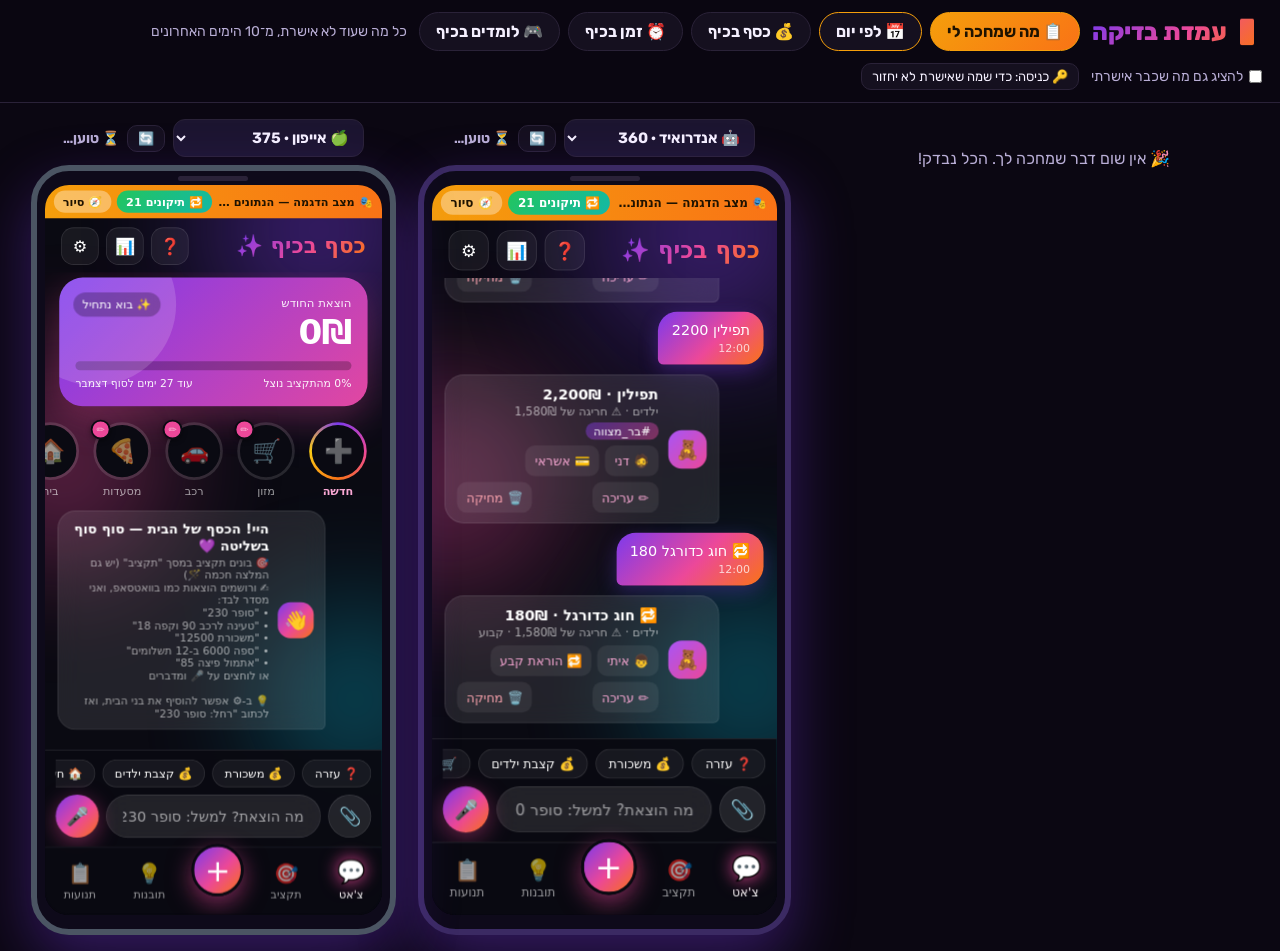
<file: bdika/index.html>
<!doctype html>
<html lang="he" dir="rtl">
<head>
<meta charset="utf-8">
<meta name="viewport" content="width=device-width, initial-scale=1">
<meta name="robots" content="noindex, nofollow">
<title>עמדת בדיקה</title>
<link rel="icon" href="../icons/icon-192.png">
<link href="https://fonts.googleapis.com/css2?family=Rubik:wght@400;500;700;800&display=swap" rel="stylesheet">
<style>
:root{--bg:#0B0712;--card:#15101F;--card2:#1C1530;--line:#2A2238;--ink:#F5F0FF;--soft:#B9AED6;--g:linear-gradient(135deg,#7C3AED,#EC4899 55%,#F97316)}
*{box-sizing:border-box;margin:0;padding:0}
body{font-family:Rubik,system-ui,sans-serif;background:var(--bg);color:var(--ink);min-height:100vh;overflow-x:hidden}
button,textarea,select{font:inherit;color:inherit}
.top{display:flex;align-items:center;gap:12px;flex-wrap:wrap;padding:12px 18px;border-bottom:1px solid var(--line);position:sticky;top:0;z-index:5;background:rgba(11,7,18,.92);backdrop-filter:blur(10px)}
h1{font-size:24px;font-weight:800;background:var(--g);-webkit-background-clip:text;background-clip:text;color:transparent}
.apps{display:flex;gap:8px}
.apps button{border:1px solid var(--line);background:var(--card);border-radius:999px;padding:9px 16px;font-weight:700;font-size:16px;cursor:pointer}
.apps button.on{background:var(--g);border-color:transparent;color:#fff}
select{background:var(--card2);border:1px solid var(--line);border-radius:12px;padding:8px 10px;font-size:15px}
.sub{color:var(--soft);font-size:14px}
.main{display:grid;grid-template-columns:minmax(340px,440px) 1fr;gap:18px;padding:16px 18px;align-items:start}
@media(max-width:1000px){.main{grid-template-columns:1fr}}
/* רשימת "מה השתנה" */
.side{display:flex;flex-direction:column;gap:10px;max-height:calc(100vh - 90px);overflow-y:auto;padding-left:4px}
.phonebox{background:linear-gradient(135deg,rgba(249,115,22,.22),rgba(236,72,153,.18));border:2px solid #F97316;border-radius:18px;padding:12px 14px;animation:pop .4s both}
.phonebox b{font-size:17px}.phonebox ul{margin:6px 18px 0 0;font-size:15px;line-height:1.6}
.item{background:var(--card);border:1px solid var(--line);border-radius:18px;padding:12px 14px;animation:pop .35s both;transition:border-color .2s}
.item.cur{border-color:#EC4899;box-shadow:0 0 0 2px rgba(236,72,153,.25)}
.item.ok{border-color:rgba(34,197,94,.6)}.item.bad{border-color:rgba(249,115,22,.7)}
.item .h{display:flex;gap:10px;align-items:flex-start}
.item .e{font-size:26px;line-height:1}
.item b{font-size:16.5px;display:block}
.item p{color:var(--soft);font-size:14.5px;margin-top:3px;line-height:1.45}
.ph{margin-top:8px;background:rgba(249,115,22,.15);border:1px dashed #F97316;border-radius:12px;padding:8px 10px;font-size:14px;line-height:1.5;color:#FED7AA}
.ph b{display:inline;font-size:14px;color:#FDBA74}
.acts{display:flex;gap:6px;margin-top:10px;flex-wrap:wrap}
.acts button{border:1px solid var(--line);background:var(--card2);border-radius:12px;padding:8px 12px;font-weight:700;font-size:14.5px;cursor:pointer;transition:transform .12s}
.acts button:active{transform:scale(.95)}
.acts .show{background:var(--g);border-color:transparent;color:#fff}
.acts .vok.on{background:linear-gradient(135deg,#22C55E,#14B8A6);border-color:transparent;color:#05210F}
.acts .vbad.on{background:linear-gradient(135deg,#F59E0B,#F97316);border-color:transparent;color:#1F1300}
textarea{width:100%;margin-top:8px;background:var(--card2);border:1px solid var(--line);border-radius:12px;padding:8px 10px;font-size:15px;resize:vertical;min-height:44px}
.send{position:sticky;bottom:0;background:var(--g);border-radius:18px;padding:12px 14px;display:flex;gap:10px;align-items:center;box-shadow:0 10px 30px rgba(236,72,153,.35)}
.send div{flex:1;font-weight:700}
.send button{border:none;border-radius:12px;padding:10px 16px;background:#fff;color:#7C3AED;font-weight:800;font-size:16px;cursor:pointer}
.send button:disabled{opacity:.6}
/* הטלפונים */
.phones{display:flex;gap:22px;justify-content:center;flex-wrap:wrap}
.dev{display:flex;flex-direction:column;align-items:center;gap:8px}
.dev .lbl{display:flex;gap:8px;align-items:center;font-weight:700}
.frame{background:#0E0A1A;border:6px solid #3B2A63;border-radius:38px;padding:14px 8px;box-shadow:0 24px 60px rgba(124,58,237,.35);position:relative}
.frame.ios{border-color:#4B5563}
.frame::before{content:'';position:absolute;top:5px;left:50%;transform:translateX(-50%);width:70px;height:5px;border-radius:5px;background:#2A2238}
.screen{overflow:hidden;border-radius:24px;background:#000;position:relative}
.screen iframe{border:0;transform-origin:top right;display:block;background:#0A0A12}
.reload{border:1px solid var(--line);background:var(--card);border-radius:10px;padding:5px 10px;font-size:13px;cursor:pointer}
.empty{color:var(--soft);text-align:center;padding:30px}
.login{max-width:360px;margin:12vh auto 0;background:var(--card);border:1px solid var(--line);border-radius:24px;padding:24px}
.login input{width:100%;height:48px;border-radius:14px;border:1px solid var(--line);background:var(--card2);color:var(--ink);padding:0 14px;font-size:16px;margin-bottom:10px}
.login .go{width:100%;border:none;border-radius:14px;padding:14px;background:var(--g);color:#fff;font-weight:800;font-size:17px;cursor:pointer}
.err{color:#FDA4AF;min-height:22px;font-size:14px}
.toast{position:fixed;top:16px;left:50%;transform:translate(-50%,-150px);background:var(--g);padding:12px 18px;border-radius:16px;font-weight:700;z-index:20;transition:transform .4s}
.toast.show{transform:translate(-50%,0)}
@keyframes pop{from{opacity:0;transform:translateY(10px)}}
/* 📅 מצב היום */
.apps button.day{border-color:#F59E0B}
.apps button.day.on{background:linear-gradient(135deg,#F59E0B,#F97316);color:#1F1300}
.grp{font-size:18px;font-weight:800;margin:8px 4px 0;display:flex;gap:6px;align-items:center}
.item .tagapp{font-size:12px;font-weight:700;padding:2px 8px;border-radius:999px;background:var(--card2);color:#E9D5FF;margin-inline-start:6px}
/* 📱 גרסת טלפון: האפליקציה על כל המסך + פס תחתון */
body.mob{overflow:hidden}
.mobwrap{position:fixed;inset:0;display:flex;flex-direction:column;background:#000}
.mobwrap iframe{flex:1;width:100%;border:0;background:#0A0A12;min-height:0}
.mbar{background:#120C1E;border-top:1px solid var(--line);padding:8px 10px calc(8px + env(safe-area-inset-bottom,0px));display:flex;flex-direction:column;gap:6px}
.mbar .row{display:flex;gap:6px;align-items:center}
.mbar .ttl{flex:1;min-width:0;font-weight:700;font-size:14px;white-space:nowrap;overflow:hidden;text-overflow:ellipsis}
.mbar button{border:1px solid var(--line);background:var(--card2);border-radius:12px;padding:9px 10px;font-weight:700;font-size:14px;cursor:pointer;flex:none;min-height:40px}
.mbar button:disabled{opacity:.35}
.mbar .list{background:var(--g);border-color:transparent;color:#fff}
.mbar .vok.on{background:linear-gradient(135deg,#22C55E,#14B8A6);border-color:transparent;color:#05210F}
.mbar .vbad.on{background:linear-gradient(135deg,#F59E0B,#F97316);border-color:transparent;color:#1F1300}
.mbar .ph1{font-size:12.5px;color:#FED7AA;background:rgba(249,115,22,.15);border:1px dashed #F97316;border-radius:10px;padding:5px 8px;line-height:1.4;max-height:3.2em;overflow:hidden}
.msheet{position:fixed;inset:0;z-index:15;background:rgba(5,3,10,.6);display:none}
.msheet.on{display:block}
.msheet .in{position:absolute;left:0;right:0;bottom:0;max-height:86%;overflow-y:auto;background:var(--bg);border-radius:22px 22px 0 0;padding:12px 12px calc(14px + env(safe-area-inset-bottom,0px));animation:up .3s both}
.msheet #side{display:flex;flex-direction:column;gap:10px;max-height:none}
.msheet textarea{font-size:16px}
.msheet .grip{width:44px;height:5px;border-radius:5px;background:#3B2A63;margin:0 auto 8px}
@keyframes up{from{transform:translateY(40%);opacity:.4}}

</style>
</head>
<body>
<div id="root"><div class="empty">טוען…</div></div>
<div class="toast" id="toast"></div>
<script src="../vendor/supabase.js"></script>
<script type="module">
import { CONFIG } from '../js/config.js';
const sb = window.supabase.createClient(CONFIG.url, CONFIG.key, { auth: { persistSession: true, autoRefreshToken: true } });
const $ = s => document.querySelector(s);
const esc = s => String(s ?? '').replace(/[&<>"']/g, c => ({ '&': '&amp;', '<': '&lt;', '>': '&gt;', '"': '&quot;', "'": '&#39;' }[c]));
const toast = t => { const el = $('#toast'); el.textContent = t; el.classList.add('show'); setTimeout(() => el.classList.remove('show'), 2600); };
const ls = { get(k, d) { try { return JSON.parse(localStorage.getItem(k)) ?? d; } catch { return d; } }, set(k, v) { try { localStorage.setItem(k, JSON.stringify(v)); } catch {} } };

const APPS = {
  kesef: { name: '💰 כסף בכיף', url: 'https://kesefbekef.github.io/', news: 'https://kesefbekef.github.io/js/whats-new.js', fb: 'kesef-bekef' },
  zman: { name: '⏰ זמן בכיף', url: 'https://zmanbekef.github.io/', news: 'https://zmanbekef.github.io/js/whats-new.js', fb: 'zman-bekef' },
  lomdim: { name: '🎮 לומדים בכיף', url: 'https://lomdimbekef.github.io/', news: 'https://lomdimbekef.github.io/js/news.js', fb: 'lomdim' },
};
const DEVICES = { a360: ['🤖 אנדרואיד', 360, 760], a412: ['🤖 אנדרואיד גדול', 412, 880], i375: ['🍏 אייפון', 375, 812], i430: ['🍏 אייפון גדול', 430, 900] };
const Q = new URLSearchParams(location.search);
const ymd = d => `${d.getFullYear()}-${String(d.getMonth() + 1).padStart(2, '0')}-${String(d.getDate()).padStart(2, '0')}`;
const heDate = v => v.slice(0, 10).split('-').reverse().join('.');
const MOBILE = matchMedia('(max-width: 760px)').matches;
// מצב: 'app' (אפליקציה אחת, לפי עדכון) או 'day' (כל השינויים של יום אחד מכל האפליקציות)
// 'todo' = כל מה שעוד מחכה לי (ברירת המחדל), 'day' = יום אחד, 'app' = אפליקציה אחת לפי עדכון
let mode = Q.has('day') ? 'day' : Q.has('app') ? 'app' : 'todo';
let REV = {}, admin = false, showAll = false; // REV: מה שכבר נבדק (מהשרת)
const TODO_DAYS = 10;
let day = (Q.get('day') && Q.get('day') !== 'today') ? Q.get('day') : ymd(new Date());
let app = Q.get('app') && APPS[Q.get('app')] ? Q.get('app') : ls.get('bdika-app', 'kesef');
let ver = null, devs = ls.get('bdika-devs', ['a360', 'i375']);
const NEWS = {};         // app -> מערך NEWS
let LIST = [], cur = -1; // LIST: [{app, v, i, it}] — מה שמוצג עכשיו ברשימה

// מחלצים את המערך NEWS מתוך הקובץ של האפליקציה (בלי להריץ את שאר הקוד שלה)
function extractNews(src) {
  const at = src.search(/NEWS\s*=\s*\[/); if (at < 0) throw new Error('לא נמצא NEWS');
  let i = src.indexOf('[', at), depth = 0, q = null, start = i;
  for (; i < src.length; i++) {
    const c = src[i];
    if (q) { if (c === '\\') { i++; continue; } if (c === q) q = null; continue; }
    if (c === '/' && src[i + 1] === '/') { i = src.indexOf('\n', i); continue; }
    if (c === '"' || c === "'" || c === '`') { q = c; continue; }
    if (c === '[') depth++; else if (c === ']' && --depth === 0) break;
  }
  return new Function('"use strict"; return (' + src.slice(start, i + 1) + ');')();
}
async function loadNews(a) {
  if (NEWS[a]) return NEWS[a];
  try { NEWS[a] = extractNews(await (await fetch(APPS[a].news + '?t=' + Date.now(), { cache: 'no-store' })).text()); }
  catch { NEWS[a] = []; }
  return NEWS[a];
}

async function start() { await loadReviews(); draw(); await refresh(); }
// מה כבר נבדק — נשמר בשרת (רק למנהל)
async function loadReviews() {
  REV = {}; admin = false;
  const { data } = await sb.auth.getSession(); if (!data.session) return;
  const { data: ok } = await sb.rpc('is_app_admin'); if (ok !== true) return;
  admin = true;
  const { data: rows } = await sb.from('bdika_reviews').select('item_key,status,note');
  (rows || []).forEach(r => REV[r.item_key] = r);
} // צפייה פתוחה (הכל במצב הדגמה). כניסה נדרשת רק לשליחה
// לפני שליחה: מחובר + מנהל? אם לא — חלון כניסה
async function ensureAdmin() {
  const { data } = await sb.auth.getSession();
  if (data.session) { const { data: ok } = await sb.rpc('is_app_admin'); if (ok === true) return true; await sb.auth.signOut(); }
  return new Promise(res => login('', res));
}
function login(msg = '', done) {
  const box = document.createElement('div'); box.id = 'lg';
  box.style.cssText = 'position:fixed;inset:0;z-index:30;background:rgba(5,3,10,.8);backdrop-filter:blur(6px);overflow:auto;padding:0 12px';
  document.body.appendChild(box);
  box.innerHTML = `<div class="login"><h2>📱 עמדת בדיקה</h2><p class="sub" style="margin:4px 0 14px">כניסה עם החשבון של כסף בכיף, כדי לשלוח</p>
    <input id="em" type="email" autocomplete="email" placeholder="מייל"><input id="pw" type="password" autocomplete="current-password" placeholder="סיסמה">
    <div class="err" id="er">${esc(msg)}</div><button class="go" id="go">כניסה ושליחה</button>
    <button id="cx" style="margin-top:8px;width:100%;background:none;border:none;color:var(--soft);cursor:pointer;padding:10px">ביטול</button></div>`;
  $('#cx').onclick = () => { box.remove(); done?.(false); };
  $('#go').onclick = async () => {
    const { error } = await sb.auth.signInWithPassword({ email: $('#em').value.trim(), password: $('#pw').value });
    if (error) { $('#er').textContent = /Invalid/.test(error.message) ? 'המייל או הסיסמה לא נכונים' : error.message; return; }
    const { data: ok } = await sb.rpc('is_app_admin');
    if (ok !== true) { await sb.auth.signOut(); $('#er').textContent = 'אין הרשאה לחשבון הזה'; return; }
    box.remove(); done?.(true);
  };
  $('#pw').onkeydown = e => { if (e.key === 'Enter') $('#go').click(); };
}

// ---------- מבנה הדף ----------
function draw() {
  if (MOBILE) {
    document.body.classList.add('mob');
    $('#root').innerHTML = `<div class="mobwrap"><iframe id="f0" title="האפליקציה" allow="clipboard-write"></iframe><div class="mbar" id="mbar"></div></div>
      <div class="msheet" id="msheet"><div class="in"><div class="grip"></div><div id="side"></div></div></div>`;
    $('#msheet').onclick = e => { if (e.target.id === 'msheet') $('#msheet').classList.remove('on'); };
    devs = ['mob'];
    return;
  }
  $('#root').innerHTML = `<div class="top"><h1>📱 עמדת בדיקה</h1>
      <div class="apps"><button data-mode="todo" class="day ${mode === 'todo' ? 'on' : ''}">📋 מה שמחכה לי</button><button data-mode="day" class="day ${mode === 'day' ? 'on' : ''}">📅 לפי יום</button>
        ${Object.entries(APPS).map(([k, a]) => `<button data-app="${k}" class="${mode === 'app' && k === app ? 'on' : ''}">${a.name}</button>`).join('')}</div>
      <label class="sub" id="pick"></label>
      <label class="sub" style="display:flex;gap:6px;align-items:center;cursor:pointer"><input type="checkbox" id="all" ${showAll ? 'checked' : ''}> להציג גם מה שכבר אישרתי</label>
      ${admin ? '<span class="sub" style="color:#86EFAC">✓ מחובר: מה שאישרת לא חוזר</span>' : '<button class="reload" id="lgBtn">🔑 כניסה: כדי שמה שאישרת לא יחזור</button>'}</div>
    <div class="main"><div class="side" id="side"><div class="empty">טוען…</div></div><div class="phones" id="phones"></div></div>`;
  document.querySelectorAll('[data-app]').forEach(b => b.onclick = () => { mode = 'app'; app = b.dataset.app; ls.set('bdika-app', app); ver = null; setUrl(); draw(); refresh(); });
  $('[data-mode="day"]').onclick = () => { mode = 'day'; setUrl(); draw(); refresh(); };
  $('[data-mode="todo"]').onclick = () => { mode = 'todo'; setUrl(); draw(); refresh(); };
  $('#all').onchange = () => { showAll = $('#all').checked; refresh(); };
  $('#lgBtn') && ($('#lgBtn').onclick = async () => { if (await ensureAdmin()) { await loadReviews(); draw(); refresh(); } });
  drawPhones();
}
function setUrl() { history.replaceState(null, '', mode === 'day' ? `?day=${day}` : mode === 'app' ? `?app=${app}` : '?todo=1'); }

function drawPhones() {
  if (MOBILE) return;
  $('#phones').innerHTML = devs.map((d, k) => `<div class="dev"><div class="lbl"><select data-dev="${k}">${Object.entries(DEVICES).map(([id, [n, w]]) => `<option value="${id}" ${id === d ? 'selected' : ''}>${n} · ${w}</option>`).join('')}</select>
      <button class="reload" data-reload="${k}" title="טעינה מחדש">🔄</button><span class="sub" id="st${k}">⏳ טוען…</span></div>
      <div class="frame ${d.startsWith('i') ? 'ios' : ''}"><div class="screen" id="scr${k}"><iframe id="f${k}" title="טלפון ${k + 1}" allow="clipboard-write"></iframe></div></div></div>`).join('');
  document.querySelectorAll('[data-dev]').forEach(s => s.onchange = () => { devs[+s.dataset.dev] = s.value; ls.set('bdika-devs', devs); drawPhones(); showAt(cur, true); });
  document.querySelectorAll('[data-reload]').forEach(b => b.onclick = () => showAt(cur, true));
  fit();
}
function fit() {
  if (MOBILE || !$('#phones')) return;
  const avail = Math.max(260, ($('#phones').clientWidth - 60) / 2), maxH = innerHeight - 170;
  devs.forEach((d, k) => {
    const [, w, h] = DEVICES[d], s = Math.min(1, avail / (w + 16), maxH / h);
    const f = $('#f' + k), scr = $('#scr' + k); if (!f) return;
    f.style.width = w + 'px'; f.style.height = h + 'px'; f.style.transform = `scale(${s})`;
    scr.style.width = w * s + 'px'; scr.style.height = h * s + 'px';
  });
}
addEventListener('resize', fit);
// האפליקציה בתוך הטלפון מדווחת: "חי" או תקלה
addEventListener('message', e => {
  const d = e.data; if (!d || !d.bdika) return;
  devs.forEach((_, n) => {
    const f = $('#f' + n), st = $('#st' + n); if (!f || !st || f.contentWindow !== e.source) return;
    if (d.bdika === 'alive') { st.textContent = '✅ נטען'; st.style.color = '#86EFAC'; }
    if (d.bdika === 'error') { st.textContent = '⚠️ תקלה'; st.style.color = '#FDA4AF'; st.title = d.msg || ''; toast('⚠️ תקלה באפליקציה: ' + String(d.msg || '').slice(0, 80)); }
  });
});

// ---------- מה מוצג ----------
async function refresh() {
  if (mode === 'todo') {
    await Promise.all(Object.keys(APPS).map(loadNews));
    if (!MOBILE) $('#pick').innerHTML = `<span>כל מה שעוד לא אישרת, מ־${TODO_DAYS} הימים האחרונים</span>`;
    const from = ymd(new Date(Date.now() - TODO_DAYS * 864e5));
    LIST = [];
    for (const a of Object.keys(APPS)) for (const n of NEWS[a]) if (n.v.slice(0, 10) >= from) n.items.forEach((it, i) => LIST.push({ app: a, v: n.v, i, it }));
  } else if (mode === 'day') {
    await Promise.all(Object.keys(APPS).map(loadNews));
    const days = [...new Set(Object.values(NEWS).flat().map(n => n.v.slice(0, 10)))].sort().reverse();
    if (!MOBILE) {
      $('#pick').innerHTML = `יום: <select id="dayS">${(days.includes(day) ? days : [day, ...days]).map(d => `<option value="${d}" ${d === day ? 'selected' : ''}>${heDate(d)}${d === ymd(new Date()) ? ' (היום)' : ''}</option>`).join('')}</select>`;
      $('#dayS').onchange = () => { day = $('#dayS').value; setUrl(); refresh(); };
    }
    LIST = [];
    for (const a of Object.keys(APPS)) for (const n of NEWS[a]) if (n.v.slice(0, 10) === day) n.items.forEach((it, i) => LIST.push({ app: a, v: n.v, i, it }));
  } else {
    const N = await loadNews(app);
    if (!N.length) { $('#side').innerHTML = `<div class="empty">⚠️ לא הצלחתי לקרוא את "מה חדש" של ${esc(APPS[app].name)}</div>`; return; }
    ver = ver && N.some(n => n.v === ver) ? ver : N[0].v;
    if (!MOBILE) {
      $('#pick').innerHTML = `עדכון: <select id="ver">${N.map(n => `<option value="${esc(n.v)}" ${n.v === ver ? 'selected' : ''}>${heDate(n.v)} · ${n.items.length} שינויים</option>`).join('')}</select>`;
      $('#ver').onchange = () => { ver = $('#ver').value; refresh(); };
    }
    LIST = N.find(n => n.v === ver).items.map((it, i) => ({ app, v: ver, i, it }));
  }
  // מה שאושר — לא חוזר: לפי השרת (אישורים מהעמדה) או לפי ok: 'תאריך' בקובץ של האפליקציה
  // החדשים תמיד למעלה (לפי תאריך העדכון), ובתוך כל יום — לפי אפליקציה
  if (mode !== 'app') { const ord = Object.keys(APPS); LIST.sort((a, b) => b.v.slice(0, 10).localeCompare(a.v.slice(0, 10)) || ord.indexOf(a.app) - ord.indexOf(b.app)); }
  if (!showAll) LIST = LIST.filter(x => REV[kOf(x)]?.status !== 'ok' && !x.it.ok);
  cur = LIST.length ? 0 : -1;
  drawSide(); showAt(cur, true);
}

const SK = () => 'bdika-marks'; // סימונים שעוד לא נשלחו (בדפדפן הזה)
const kOf = x => `${x.app}|${x.v}|${x.it.t}`;
const getS = () => ls.get(SK(), {}), putS = s => ls.set(SK(), s);
function counts() { const v = Object.values(getS()); return [v.filter(x => x.v === 'ok').length, v.filter(x => x.v === 'bad').length, v.filter(x => (x.n || '').trim()).length]; }

function itemHTML(x, k) {
  const s = getS()[kOf(x)] || {}, it = x.it;
  return `<div class="item ${s.v || ''} ${k === cur ? 'cur' : ''}" data-k="${k}" style="animation-delay:${Math.min(k, 12) * .04}s">
    <div class="h"><div class="e">${esc(it.e)}</div><div><b>${esc(it.t)}${mode === 'todo' ? `<span class="tagapp">${APPS[x.app].name}</span>` : ''}</b><p>${esc(it.d)}</p></div></div>
    ${it.phone ? `<div class="ph"><b>📱 את זה צריך לבדוק בטלפון:</b> ${esc(it.phone)}</div>` : ''}
    ${REV[kOf(x)]?.status === 'bad' ? `<div class="ph" style="border-color:#F59E0B;color:#FDE68A"><b style="color:#FCD34D">🔧 סימנת שעוד לא טוב:</b> ${esc(REV[kOf(x)].note || '')} · אם תוקן, לסמן ✅</div>` : ''}
    ${REV[kOf(x)]?.status === 'ok' || it.ok ? `<div class="sub" style="margin-top:6px;color:#86EFAC">✅ כבר אישרת${it.ok ? ' (' + esc(heDate(String(it.ok))) + ')' : ''}</div>` : ''}
    <div class="acts"><button class="show" data-show="${k}">👀 להראות</button><button class="vok ${s.v === 'ok' ? 'on' : ''}" data-v="ok" data-k="${k}">✅ מאשר</button><button class="vbad ${s.v === 'bad' ? 'on' : ''}" data-v="bad" data-k="${k}">🔧 עוד לא טוב</button></div>
    <textarea data-n="${k}" rows="1" placeholder="הערה (לא חובה)">${esc(s.n || '')}</textarea></div>`;
}
function drawSide() {
  const phones = LIST.filter(x => x.it.phone);
  let html = '';
  if (MOBILE) html += `<div class="grp">${mode === 'todo' ? '📋 מה שמחכה לי' : mode === 'day' ? `📅 העדכונים של ${heDate(day)}` : APPS[app].name + ' · ' + heDate(ver)}</div>`;
  if (MOBILE && !admin) html += `<button class="reload" id="lgBtnM" style="padding:10px">🔑 כניסה: כדי שמה שאישרת לא יחזור</button>`;
  if (!LIST.length) html += `<div class="empty">${mode === 'todo' ? '🎉 אין שום דבר שמחכה לך. הכל נבדק!' : mode === 'day' ? `ב־${heDate(day)} אין מה לבדוק` : 'אין שינויים שמחכים'}</div>`;
  if (phones.length) html += `<div class="phonebox"><b>📱 ${MOBILE ? 'את אלה בודקים ישר כאן, בטלפון' : 'בעדכון הזה תבדוק בטלפון'} (${phones.length}):</b><ul>${phones.map(x => `<li>${esc(x.it.e)} ${esc(x.it.t)}${mode !== 'app' ? ' · ' + APPS[x.app].name : ''}</li>`).join('')}</ul></div>`;
  let last = null;
  const today = ymd(new Date());
  LIST.forEach((x, k) => {
    const d = x.v.slice(0, 10);
    if (mode === 'todo' && d !== last) { html += `<div class="grp">📅 ${d === today ? 'היום · ' : ''}${heDate(d)}</div>`; last = d; }
    if (mode === 'day' && x.app !== last) { html += `<div class="grp">${APPS[x.app].name}</div>`; last = x.app; }
    html += itemHTML(x, k);
  });
  if (LIST.length) html += `<div class="send"><div id="cnt"></div><button id="snd">📤 שליחה</button></div>`;
  $('#side').innerHTML = html;
  upd();
  document.querySelectorAll('[data-show]').forEach(b => b.onclick = () => { showAt(+b.dataset.show); if (MOBILE) $('#msheet').classList.remove('on'); });
  document.querySelectorAll('.item [data-v]').forEach(b => b.onclick = () => vote(+b.dataset.k, b.dataset.v));
  document.querySelectorAll('[data-n]').forEach(t => t.oninput = () => note(+t.dataset.n, t.value));
  $('#snd') && ($('#snd').onclick = send);
  $('#lgBtnM') && ($('#lgBtnM').onclick = async () => { if (await ensureAdmin()) { await loadReviews(); refresh(); } });
  drawBar();
}
function upd() { const c = $('#cnt'); if (!c) return; const [o, b, n] = counts(); c.textContent = `✅ ${o} · 🔧 ${b} · 📝 ${n} מתוך ${LIST.length}`; }
function vote(k, v) {
  const s = getS(), key = kOf(LIST[k]); s[key] = s[key] || {}; s[key].v = s[key].v === v ? undefined : v; putS(s);
  const el = document.querySelector(`.item[data-k="${k}"]`);
  if (el) { el.classList.remove('ok', 'bad'); if (s[key].v) el.classList.add(s[key].v); el.querySelectorAll('[data-v]').forEach(x => x.classList.toggle('on', x.dataset.v === s[key].v)); }
  upd(); drawBar();
}
function note(k, text) { const s = getS(), key = kOf(LIST[k]); s[key] = s[key] || {}; s[key].n = text; putS(s); upd(); }

// ---------- הטלפונים קופצים לשינוי ----------
function showAt(k, force = false) {
  const prevApp = cur >= 0 && LIST[cur] ? LIST[cur].app : null;
  cur = k;
  const x = LIST[k], a = x ? x.app : app;
  const q = x ? `&news=${encodeURIComponent(x.v + '|' + x.i)}` : '';
  devs.forEach((d, n) => {
    const f = $('#f' + n); if (!f) return;
    if (!force && f.dataset.app === a && x) { try { f.contentWindow.postMessage({ bdika: 'news', v: x.v, i: x.i }, '*'); return; } catch {} }
    f.src = `${APPS[a].url}?bdika=1${q}&t=${Date.now()}`; f.dataset.app = a; const st = $('#st' + n); if (st) { st.textContent = '⏳ טוען…'; st.style.color = ''; }
  });
  document.querySelectorAll('.item').forEach(el => el.classList.toggle('cur', +el.dataset.k === k));
  drawBar();
}

// ---------- 📱 פס תחתון בטלפון ----------
function drawBar() {
  const bar = $('#mbar'); if (!bar) return;
  const x = LIST[cur], s = x ? (getS()[kOf(x)] || {}) : {};
  bar.innerHTML = `${x && x.it.phone ? `<div class="ph1">📱 ${esc(x.it.phone)}</div>` : ''}
    <div class="row"><button class="list" id="mList">📋 שינויים (${LIST.length})</button>
      <div class="ttl">${x ? `${esc(x.it.e)} ${esc(x.it.t)}` : (mode === 'day' ? 'אין עדכונים היום' : '')}</div>
      <button id="mPrev" ${cur > 0 ? '' : 'disabled'}>▶</button><button id="mNext" ${cur < LIST.length - 1 ? '' : 'disabled'}>◀</button></div>
    ${x ? `<div class="row"><button class="vok ${s.v === 'ok' ? 'on' : ''}" data-mv="ok">✅ מאשר</button><button class="vbad ${s.v === 'bad' ? 'on' : ''}" data-mv="bad">🔧 עוד לא טוב</button>
      <button id="mNote" style="flex:1">📝 ${(s.n || '').trim() ? 'הערה ✓' : 'הערה'}</button></div>` : ''}`;
  $('#mList').onclick = () => { $('#msheet').classList.add('on'); document.querySelector('.item.cur')?.scrollIntoView({ block: 'center' }); };
  $('#mPrev').onclick = () => showAt(cur - 1);
  $('#mNext').onclick = () => showAt(cur + 1);
  bar.querySelectorAll('[data-mv]').forEach(b => b.onclick = () => { vote(cur, b.dataset.mv); });
  $('#mNote') && ($('#mNote').onclick = () => { $('#msheet').classList.add('on'); const t = document.querySelector(`[data-n="${cur}"]`); t?.scrollIntoView({ block: 'center' }); setTimeout(() => t?.focus(), 300); });
}

// ---------- 📤 שליחה: הודעה אחת לכל אפליקציה ----------
async function send() {
  const s = getS();
  const rows = LIST.map(x => [x, s[kOf(x)] || {}]).filter(([, r]) => r.v || (r.n || '').trim());
  if (!rows.length) return toast('עוד לא סימנת כלום');
  if (!(await ensureAdmin())) return;
  const b = $('#snd'); b.disabled = true; b.textContent = 'שולח…';
  const { data: u } = await sb.auth.getUser();
  const byApp = {}; rows.forEach(r => (byApp[r[0].app] = byApp[r[0].app] || []).push(r));
  // שומרים בשרת מה נבדק — ✅ לא יחזור, 🔧 יחזור עם ההערה
  const up = rows.filter(([, r]) => r.v).map(([x, r]) => ({ item_key: kOf(x), app: x.app, status: r.v, note: (r.n || '').trim() || null, updated_at: new Date().toISOString() }));
  if (up.length) { const { error } = await sb.from('bdika_reviews').upsert(up); if (error) return toast('⚠️ לא נשמר: ' + error.message); }
  let sent = 0, fail = '';
  for (const [a, list] of Object.entries(byApp)) {
    const head = `[עמדת בדיקה] ${APPS[a].name} · ${mode === 'todo' ? 'מה שחיכה לבדיקה' : mode === 'day' ? 'העדכונים של ' + heDate(day) : 'עדכון ' + list[0][0].v}${MOBILE ? ' · מהטלפון' : ''}\n`;
    const msg = head + list.map(([x, r], k) => `${k + 1}. ${r.v === 'ok' ? '✅' : r.v === 'bad' ? '🔧' : '📝'} ${x.it.e} ${x.it.t}${(r.n || '').trim() ? '\n   ' + r.n.trim() : ''}`).join('\n');
    const { error } = await sb.from('feedback').insert({ user_id: u.user?.id, app: APPS[a].fb, kind: 'idea', message: msg.slice(0, 4990), device: MOBILE ? 'עמדת בדיקה · טלפון' : 'עמדת בדיקה · מחשב' });
    if (error) fail = error.message; else sent += list.length;
  }
  b.disabled = false; b.textContent = '📤 שליחה';
  if (fail) return toast('⚠️ חלק לא נשלח: ' + fail);
  const s2 = getS(); rows.forEach(([x]) => delete s2[kOf(x)]); putS(s2);
  await loadReviews(); await refresh(); toast(`📤 נשלח! ${sent} פריטים. מה שאישרת לא יחזור`);
  if (MOBILE) $('#msheet').classList.remove('on');
}
start();
</script>
</body>
</html>
</file>
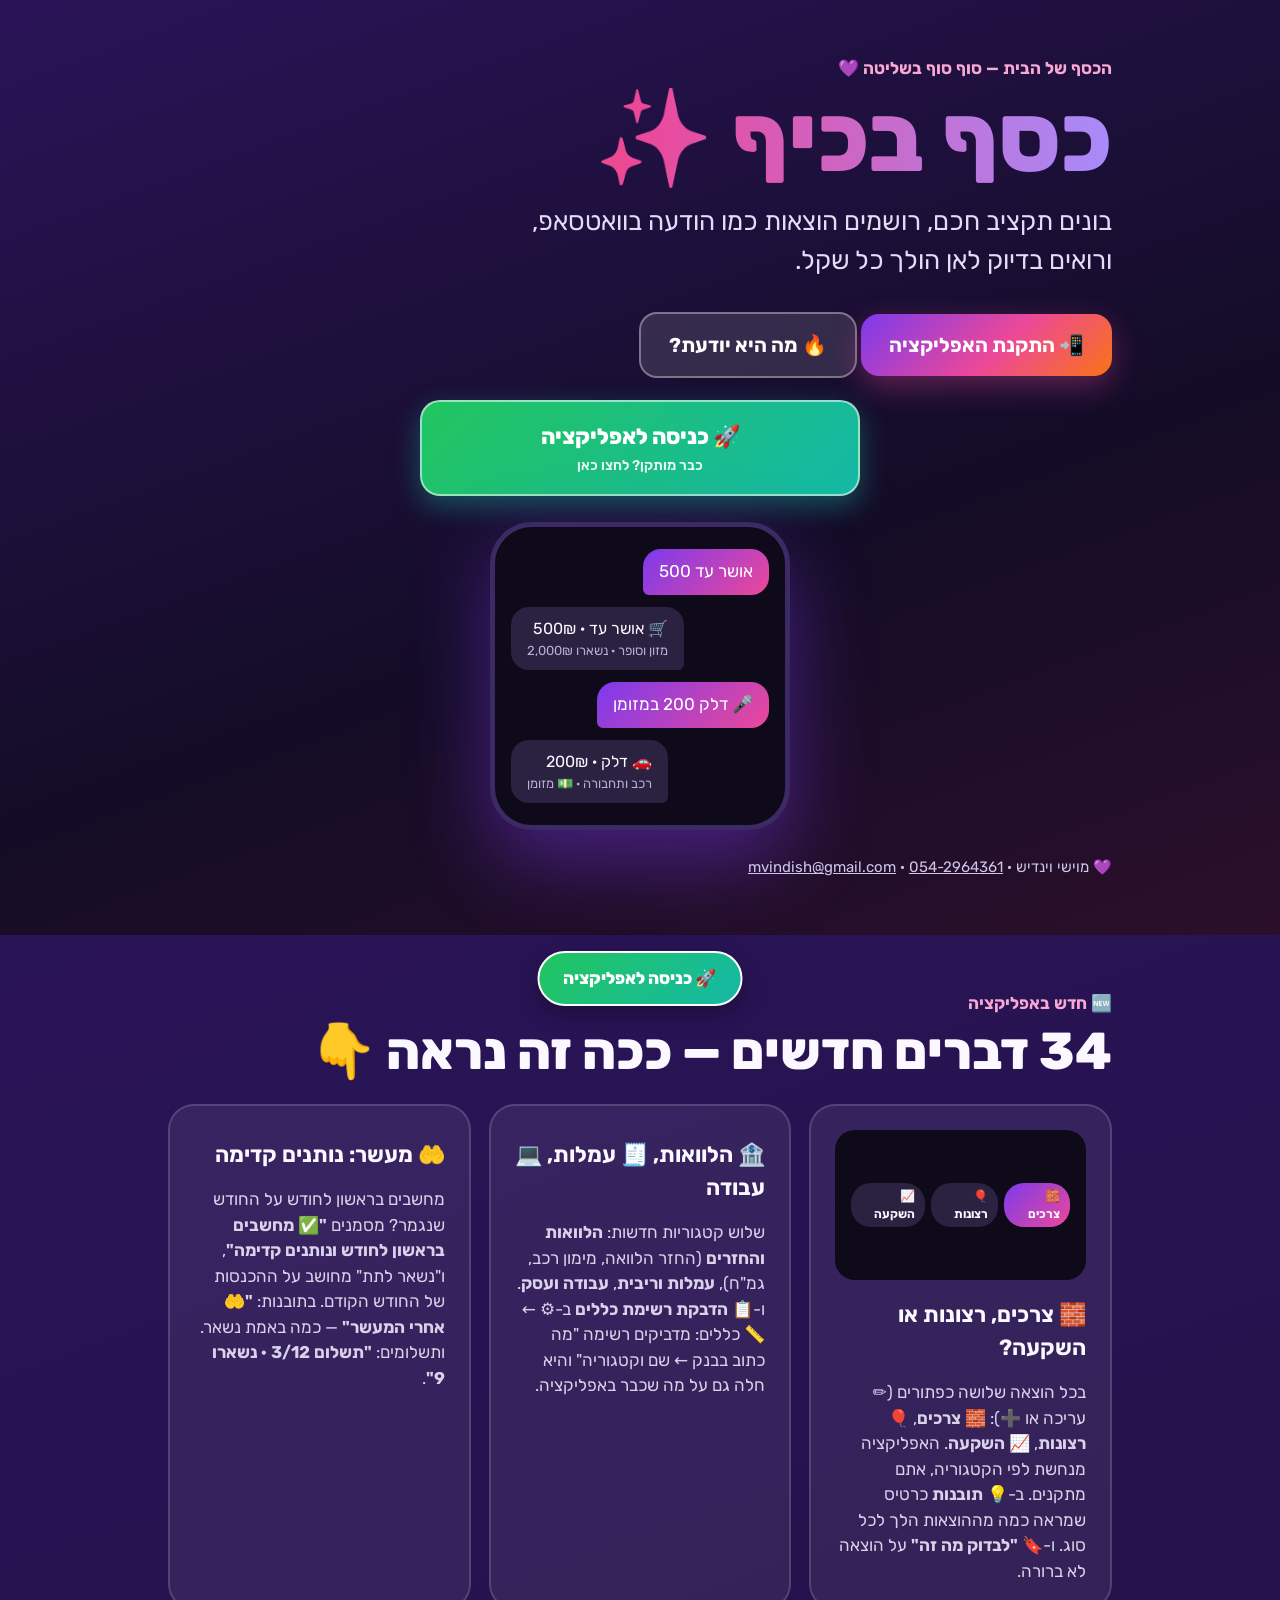
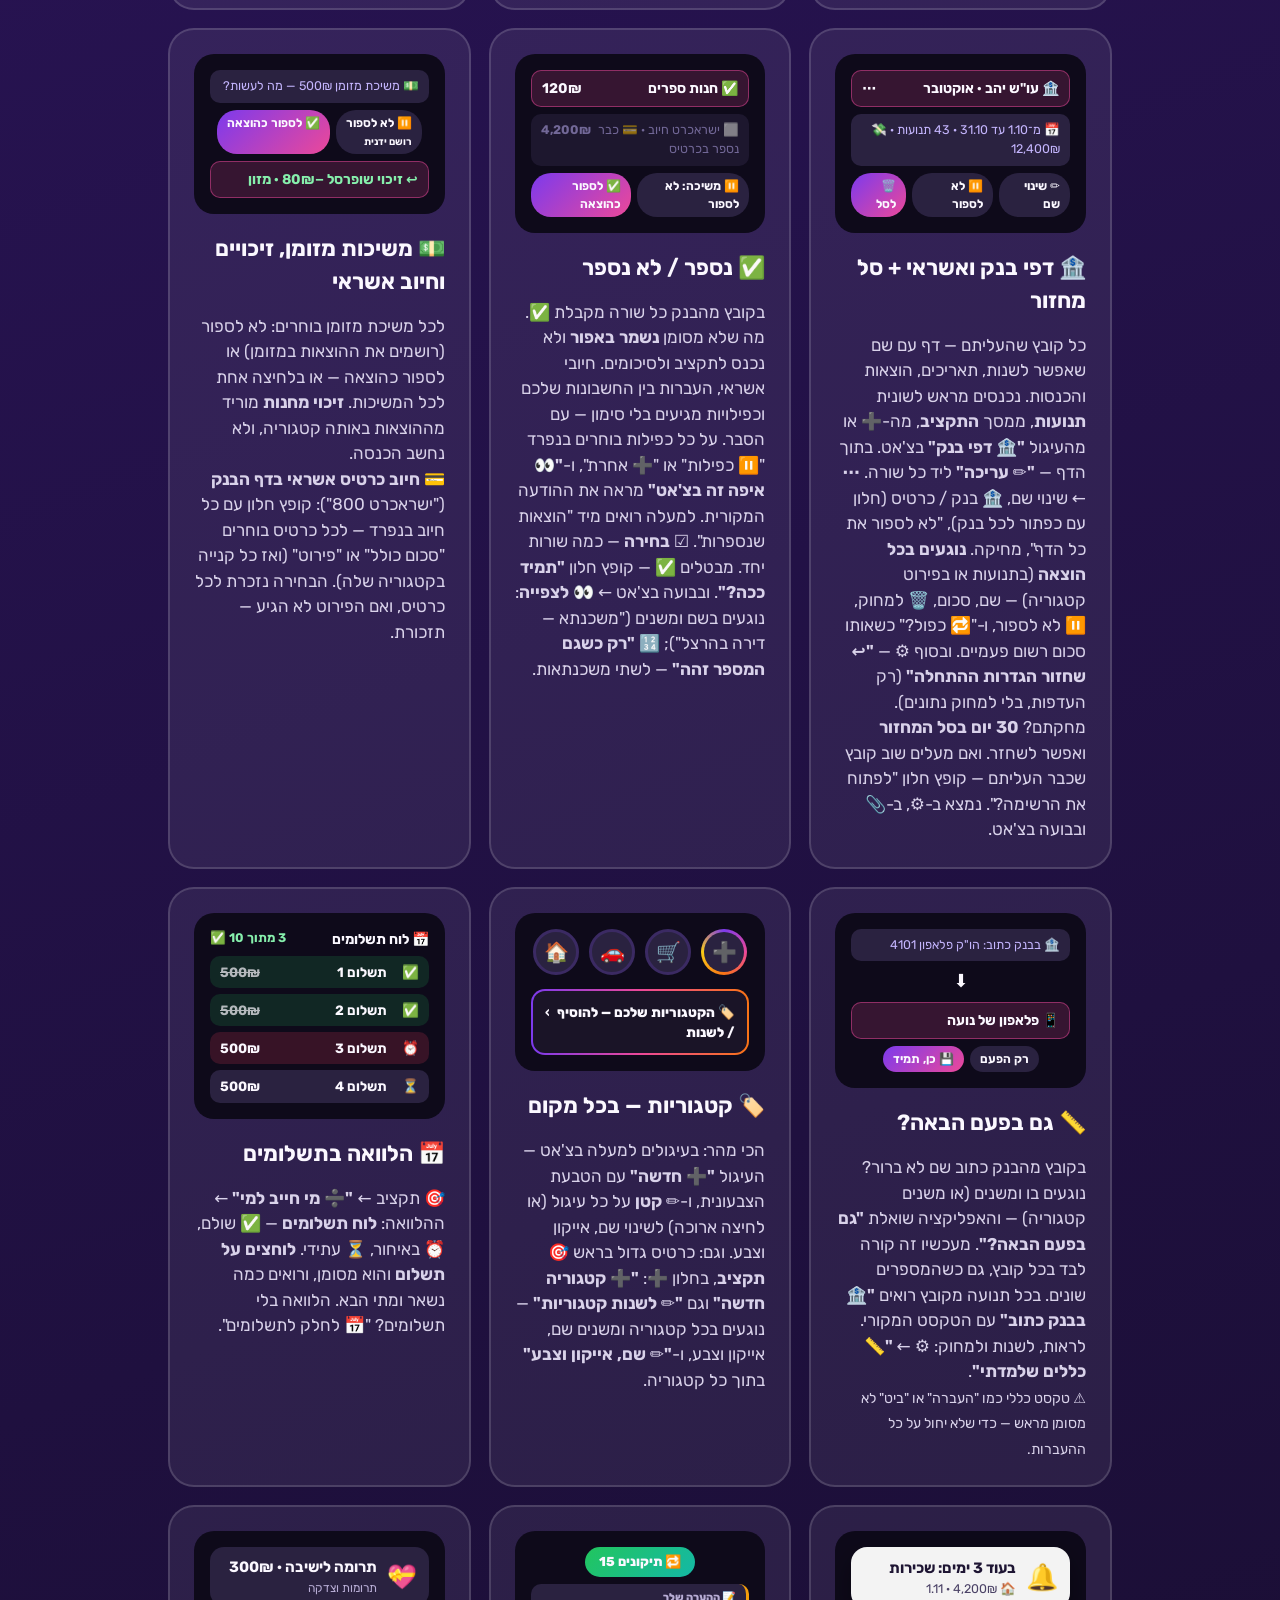
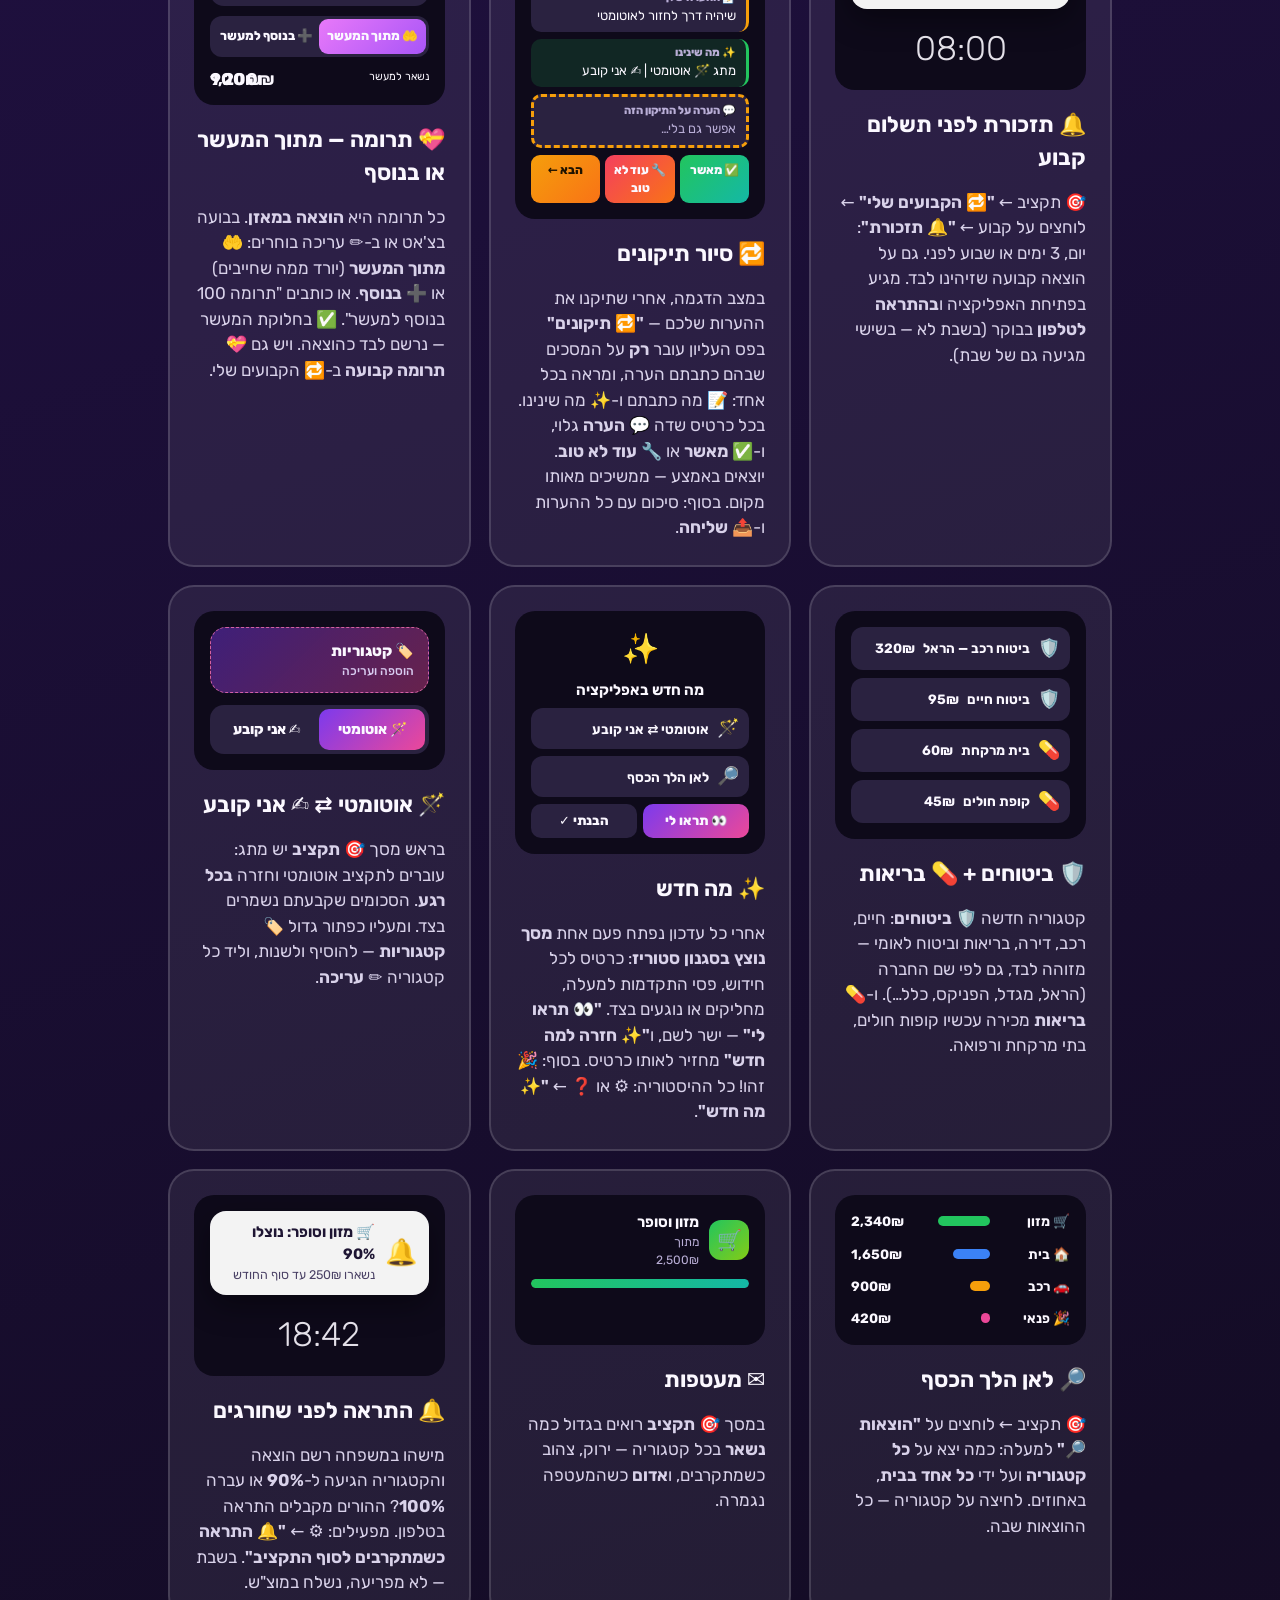
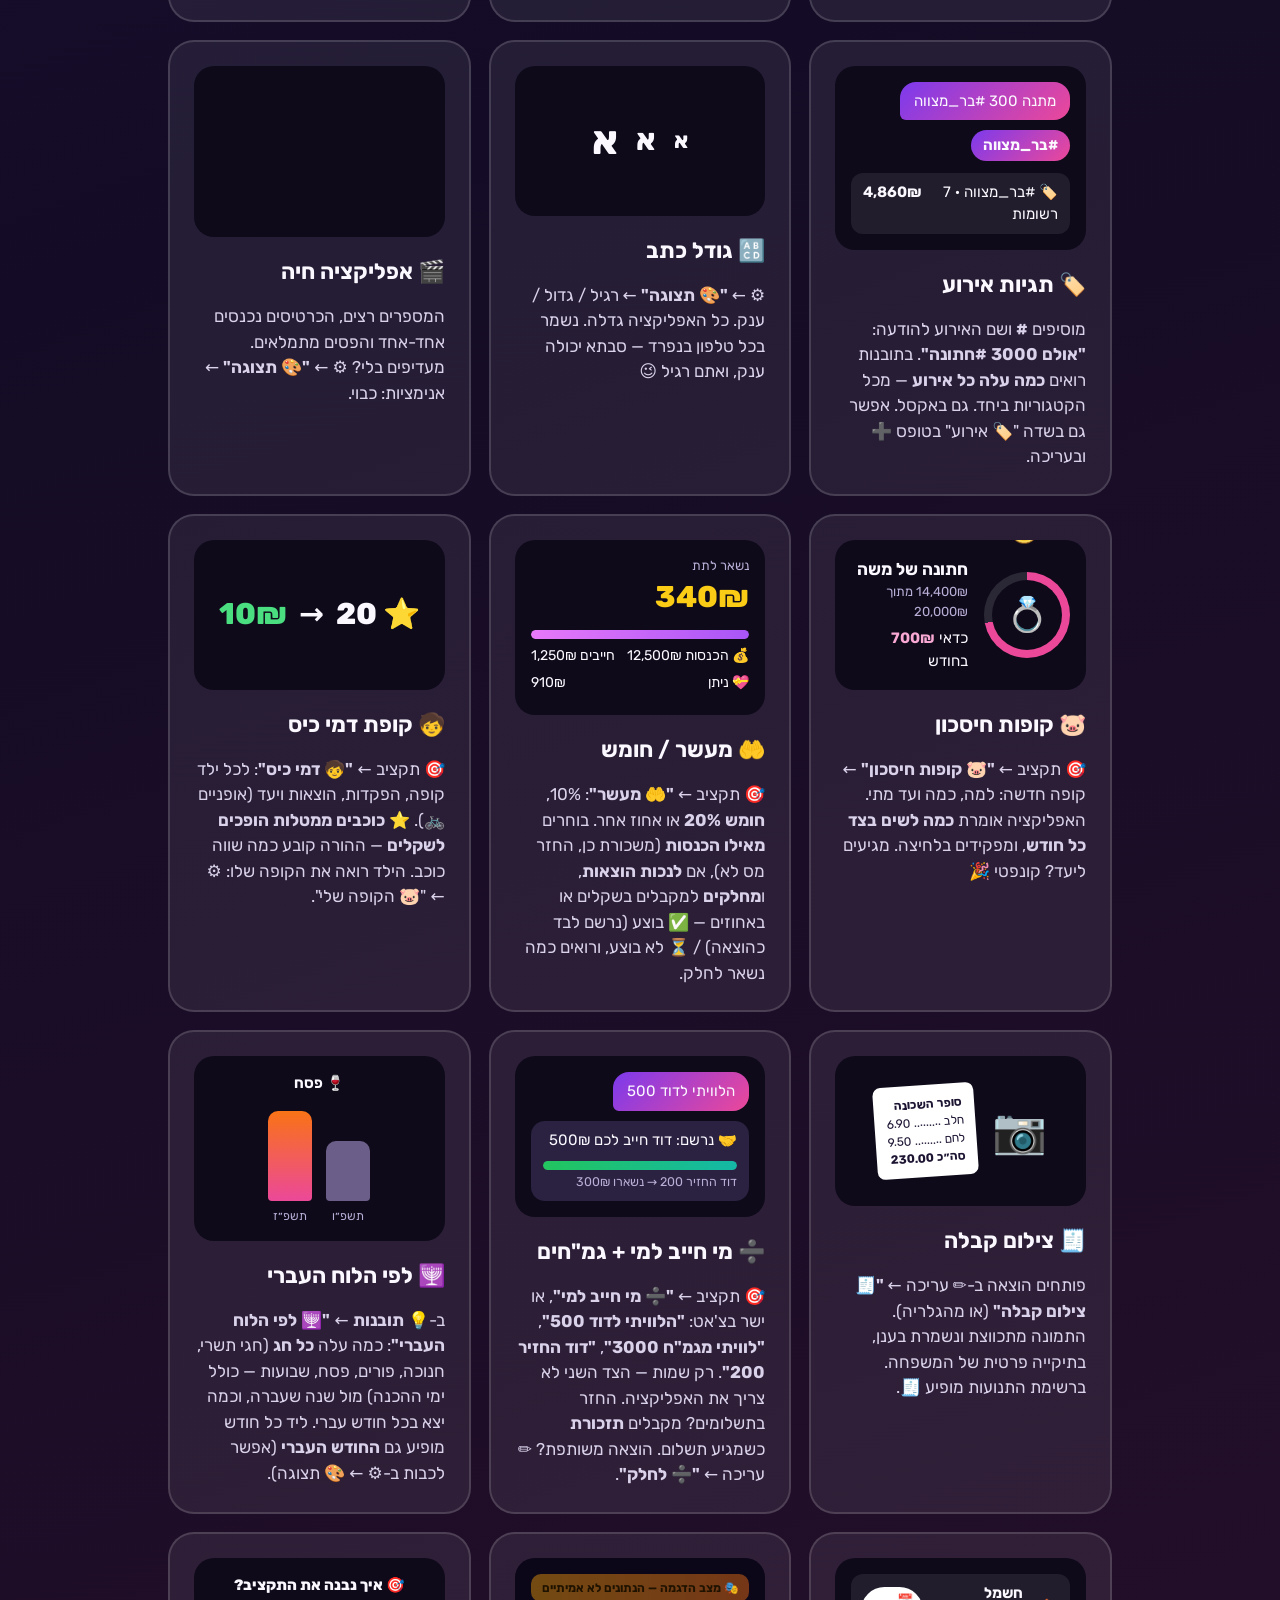
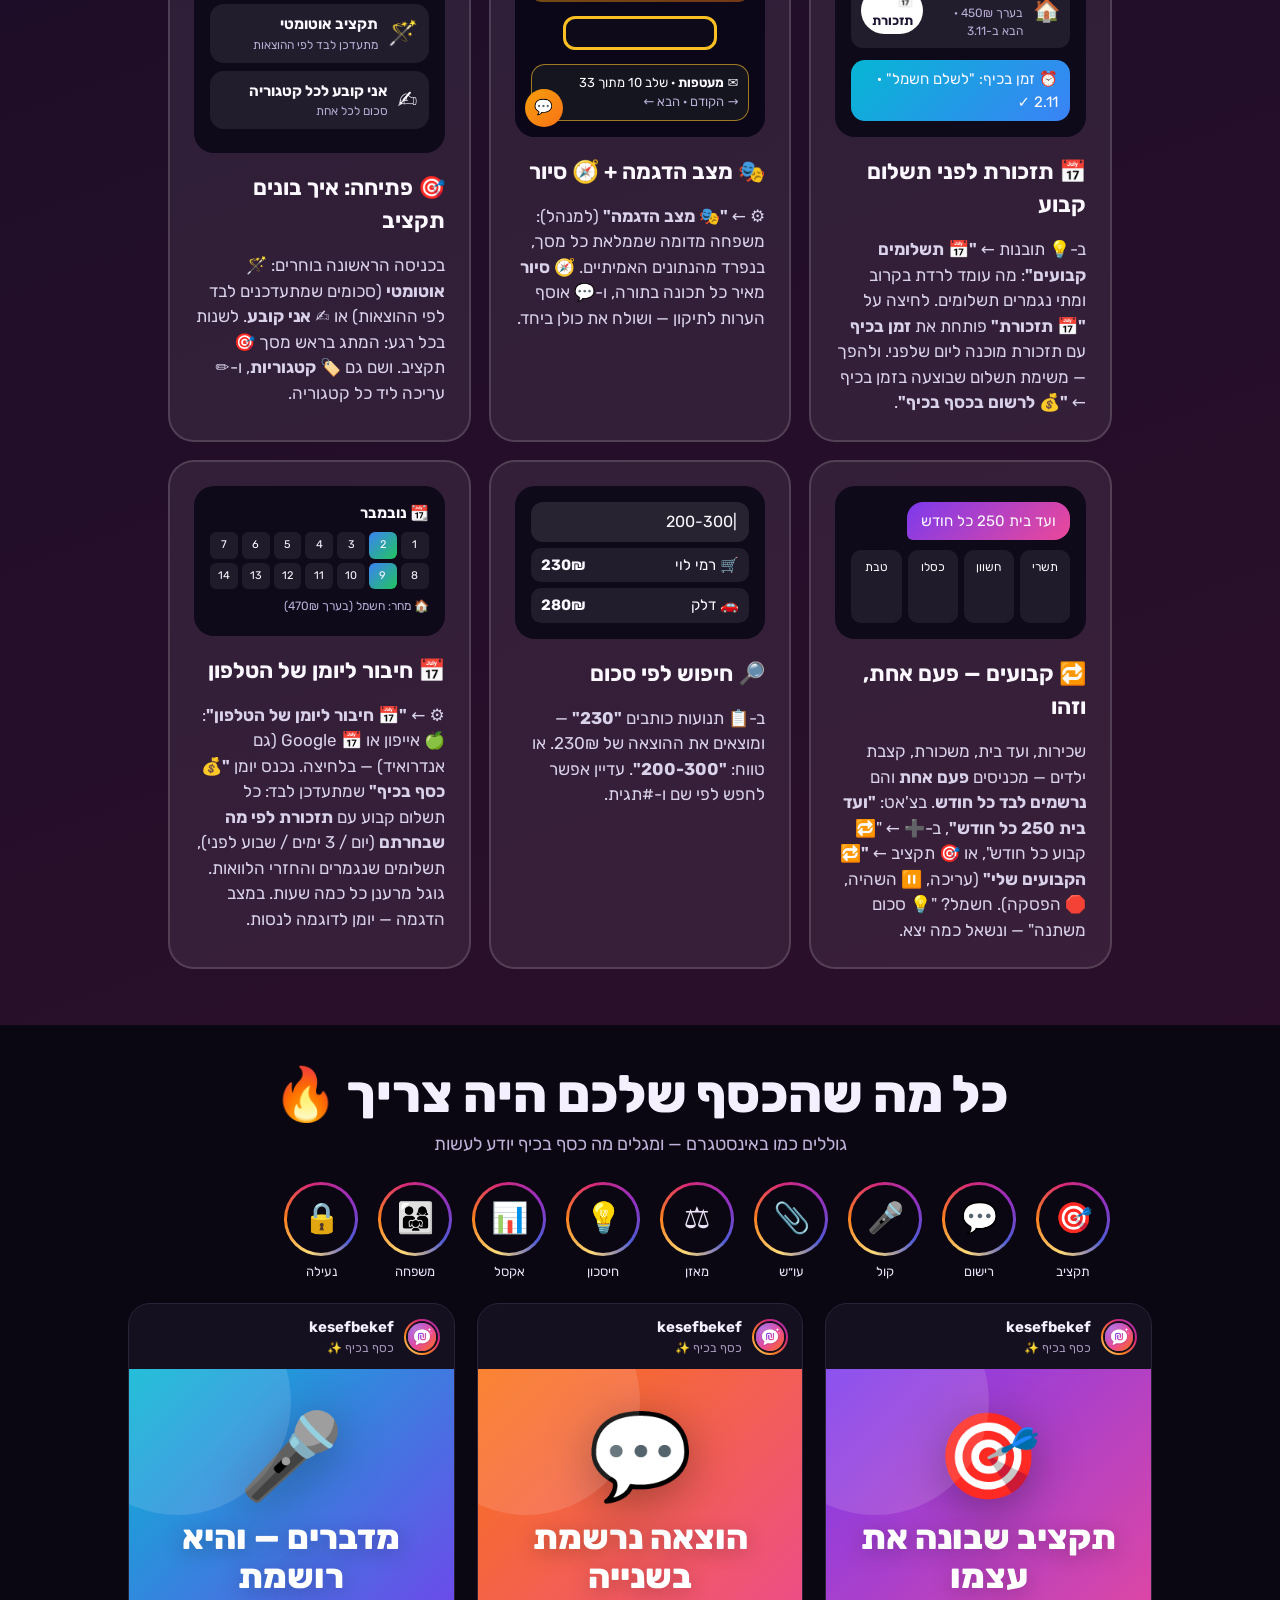
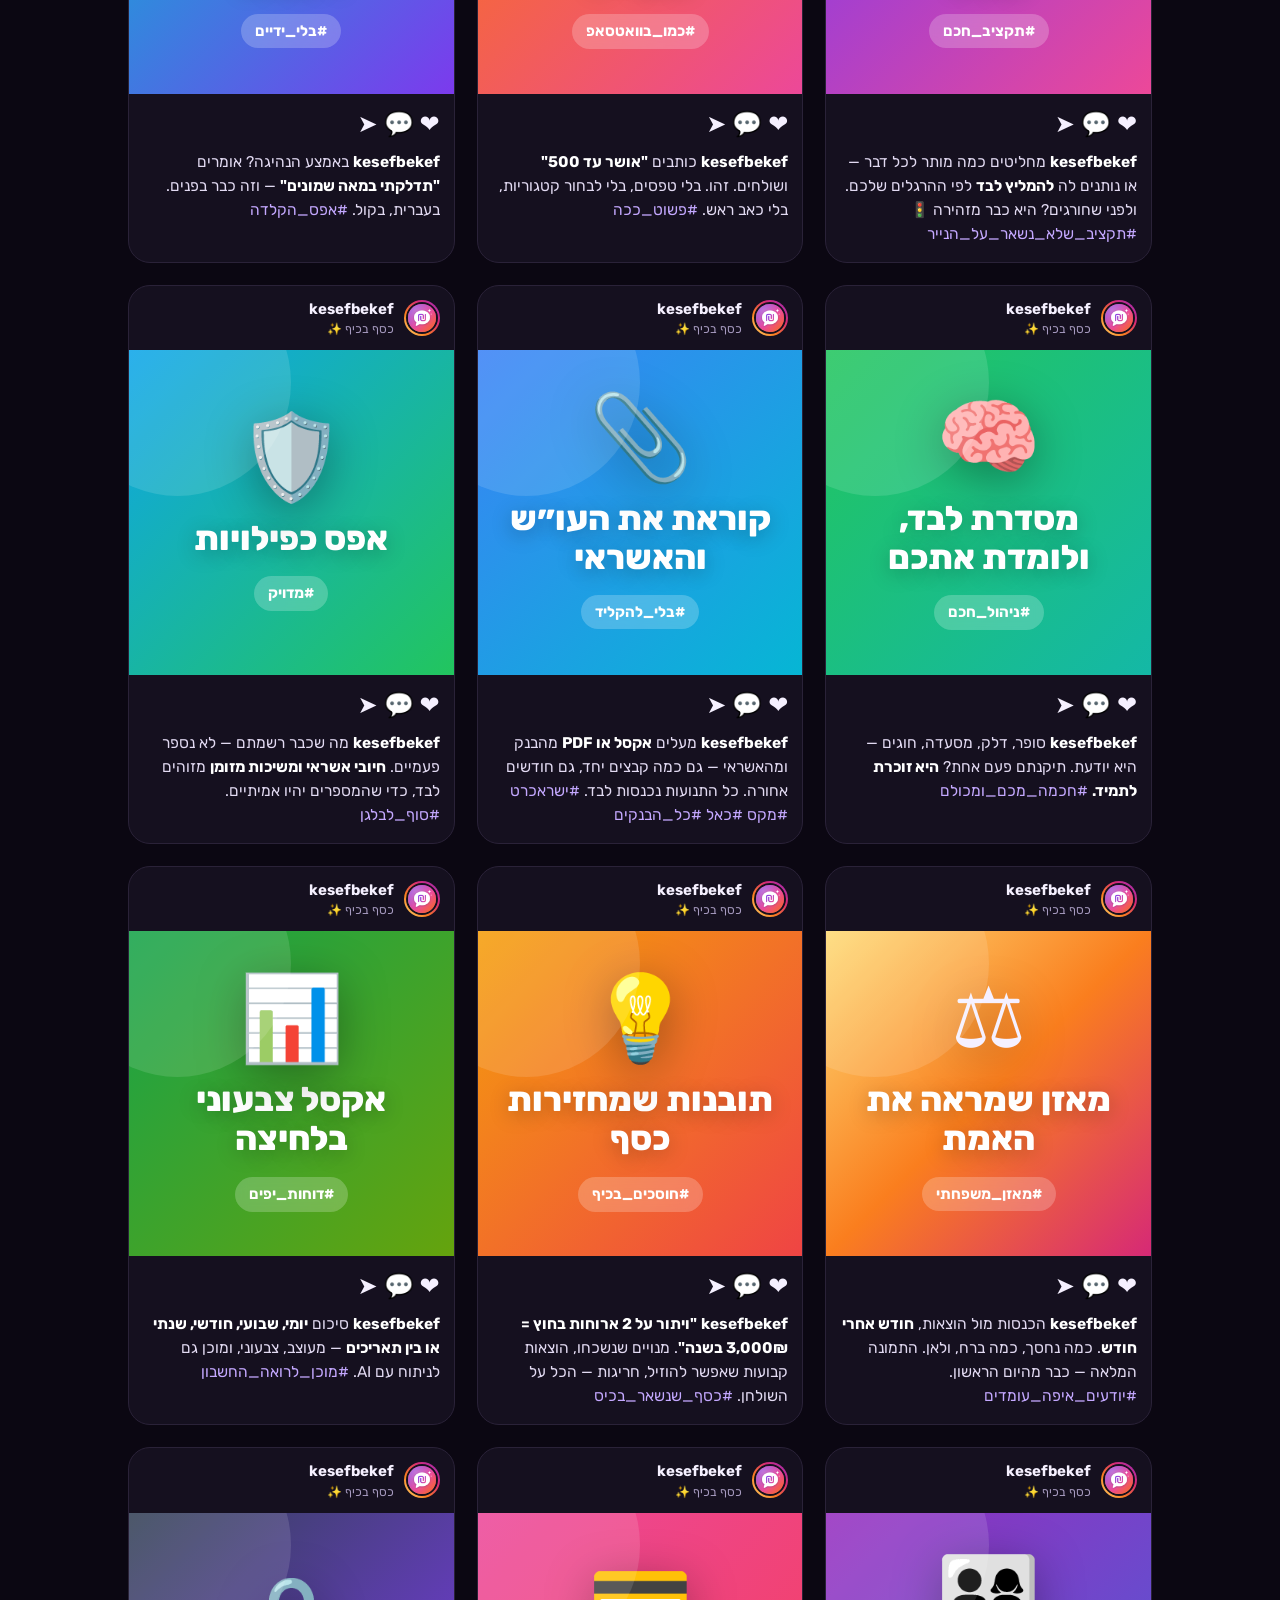
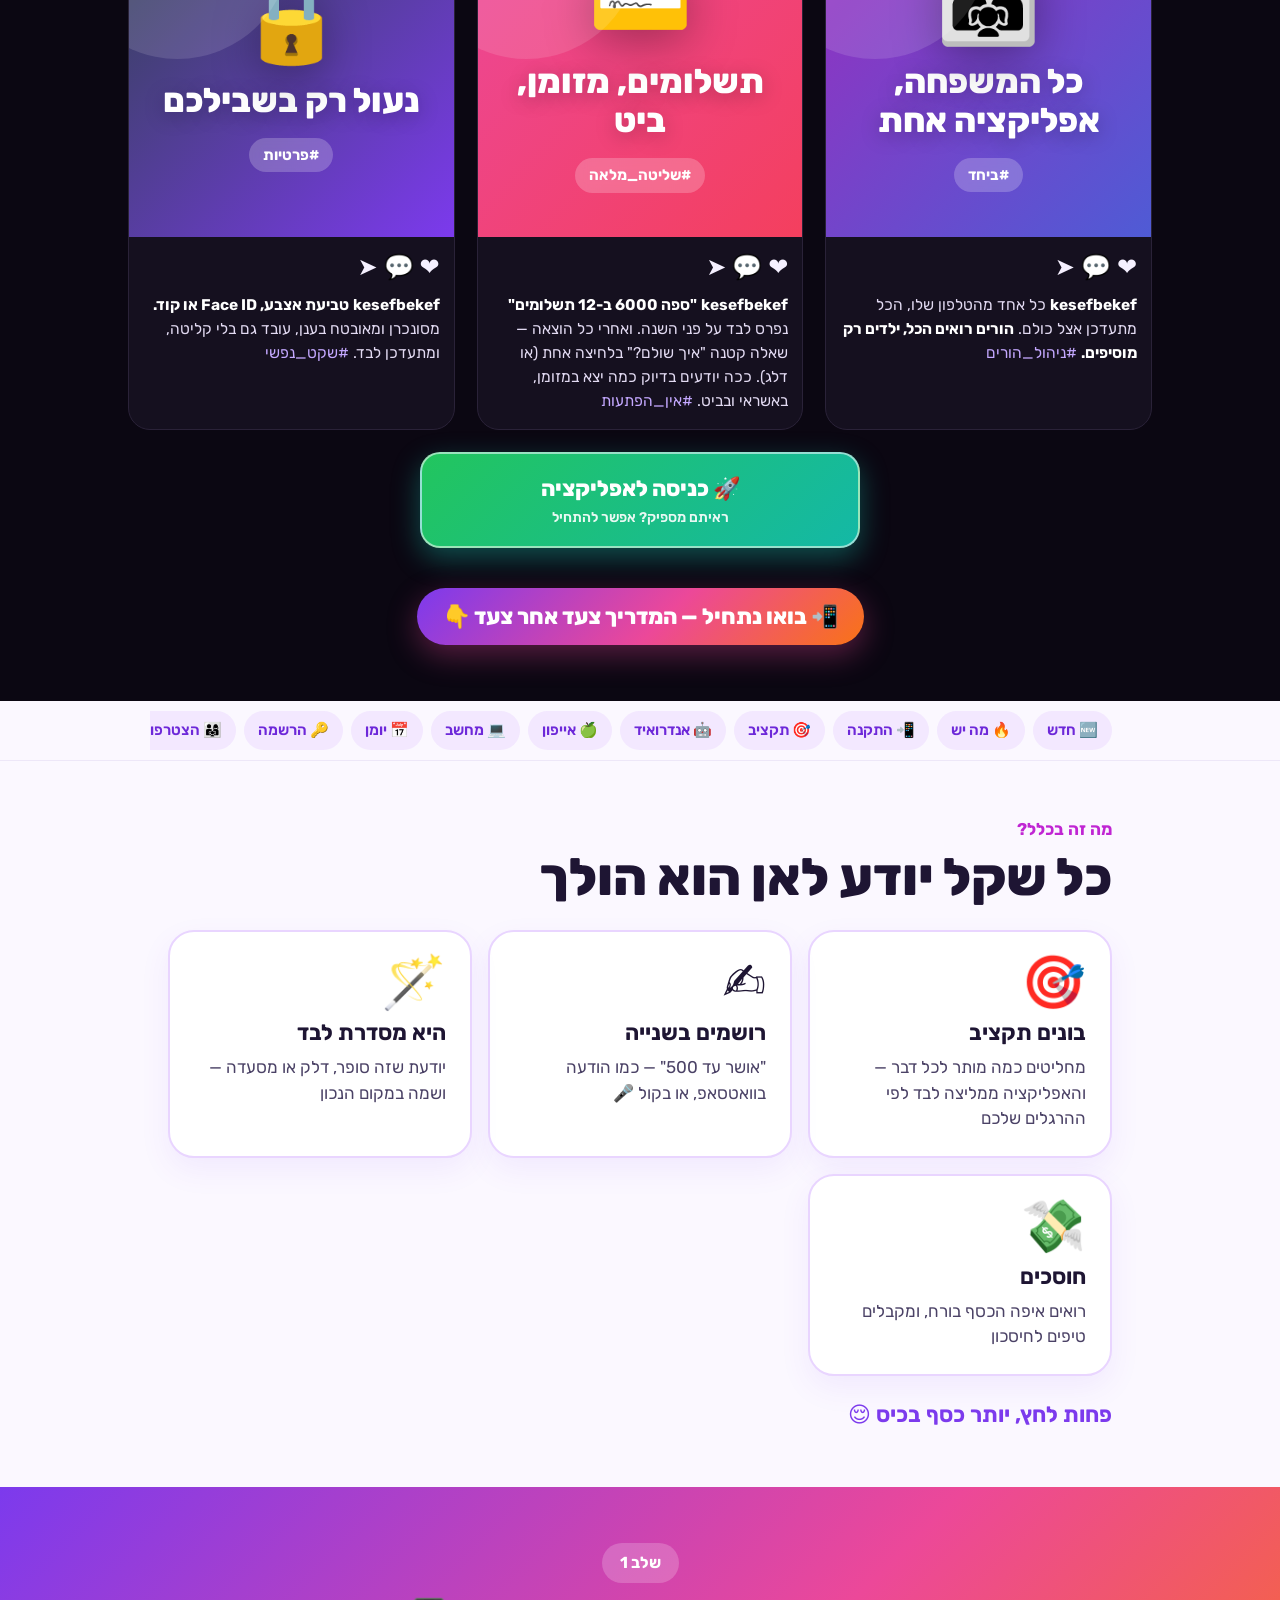
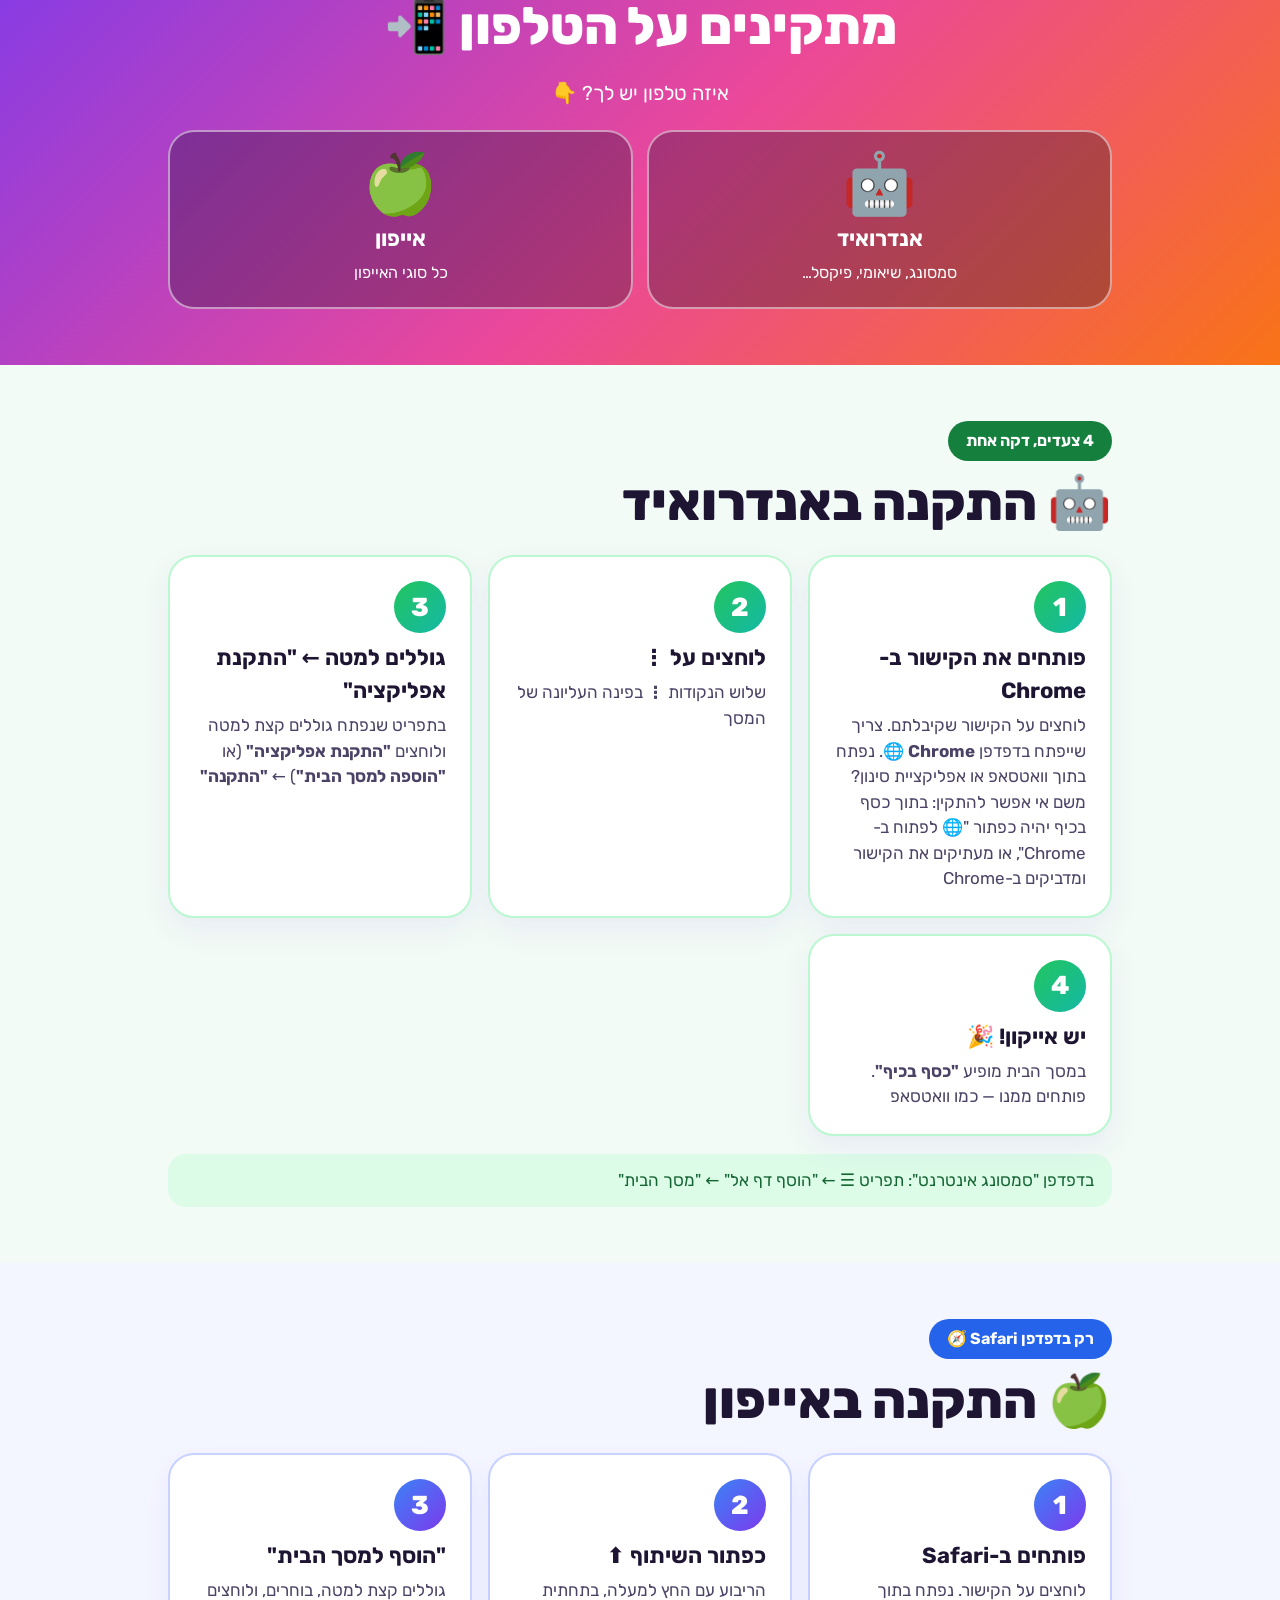
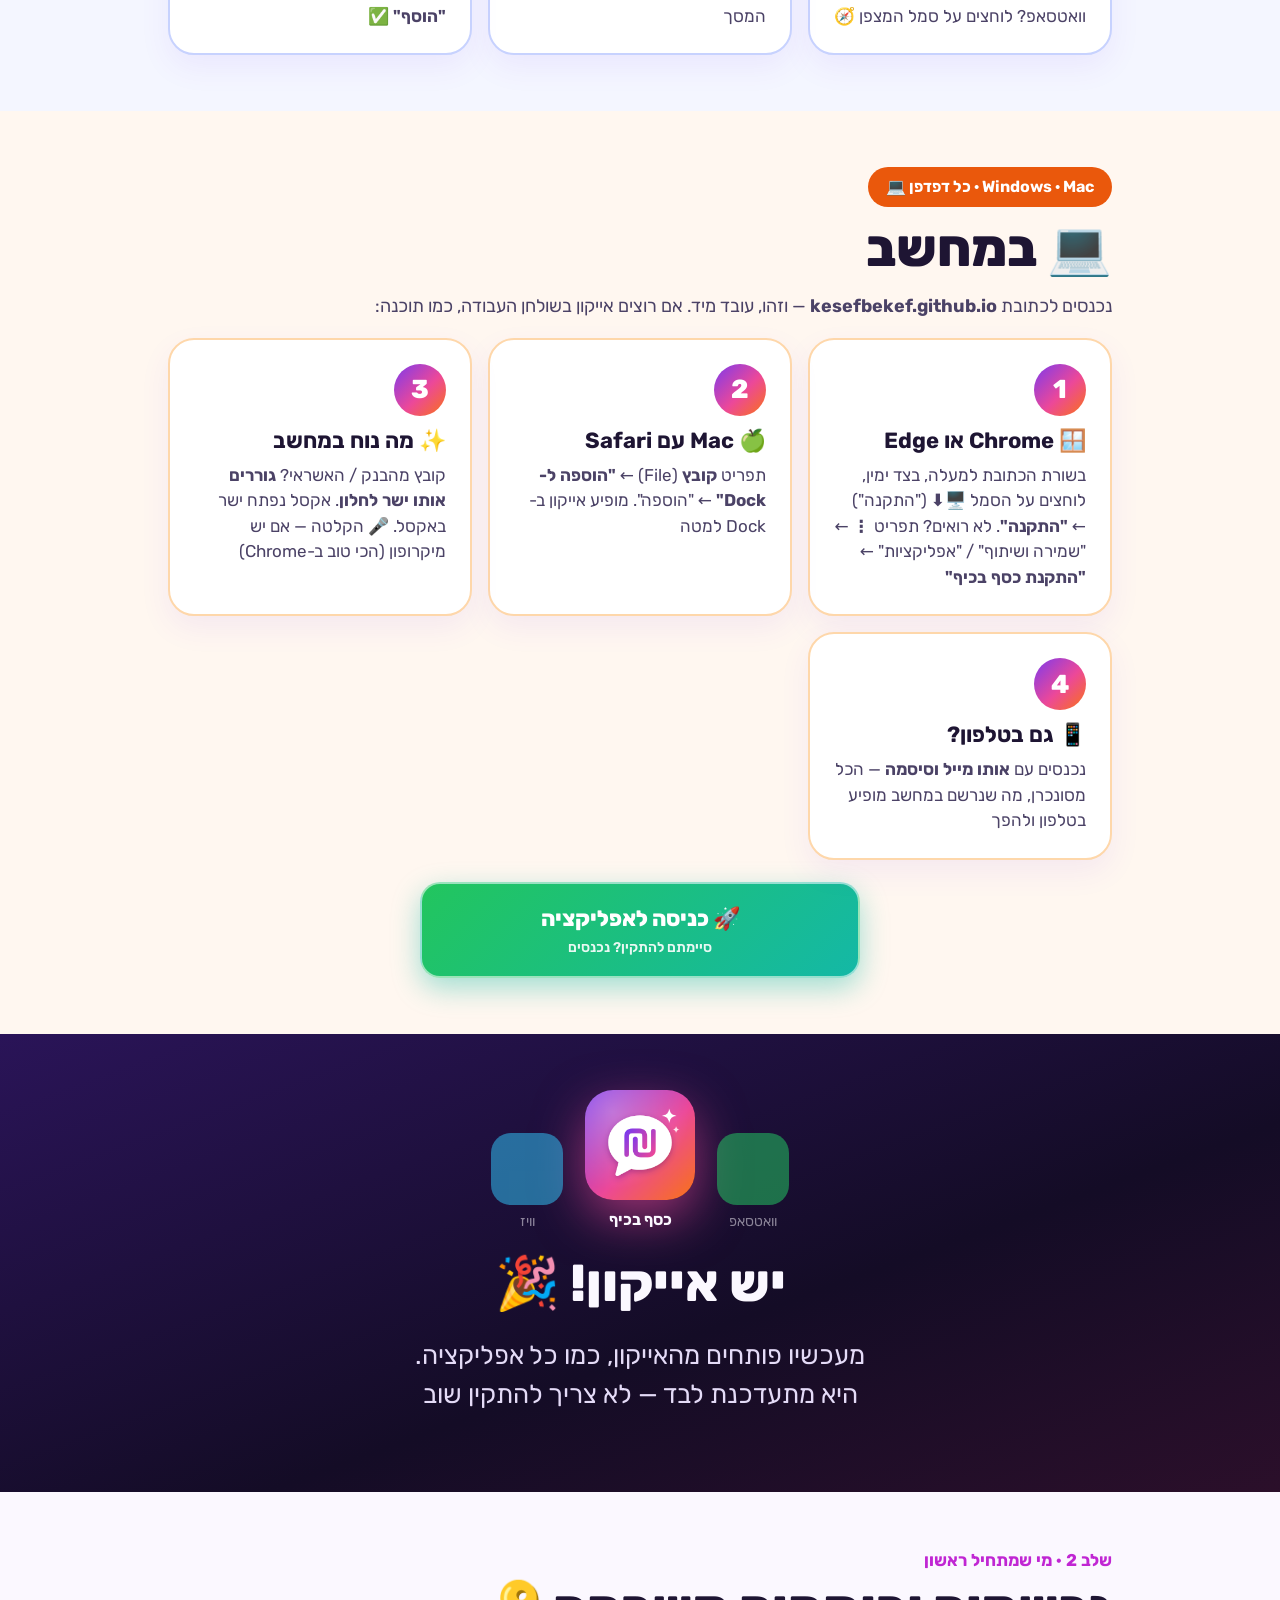
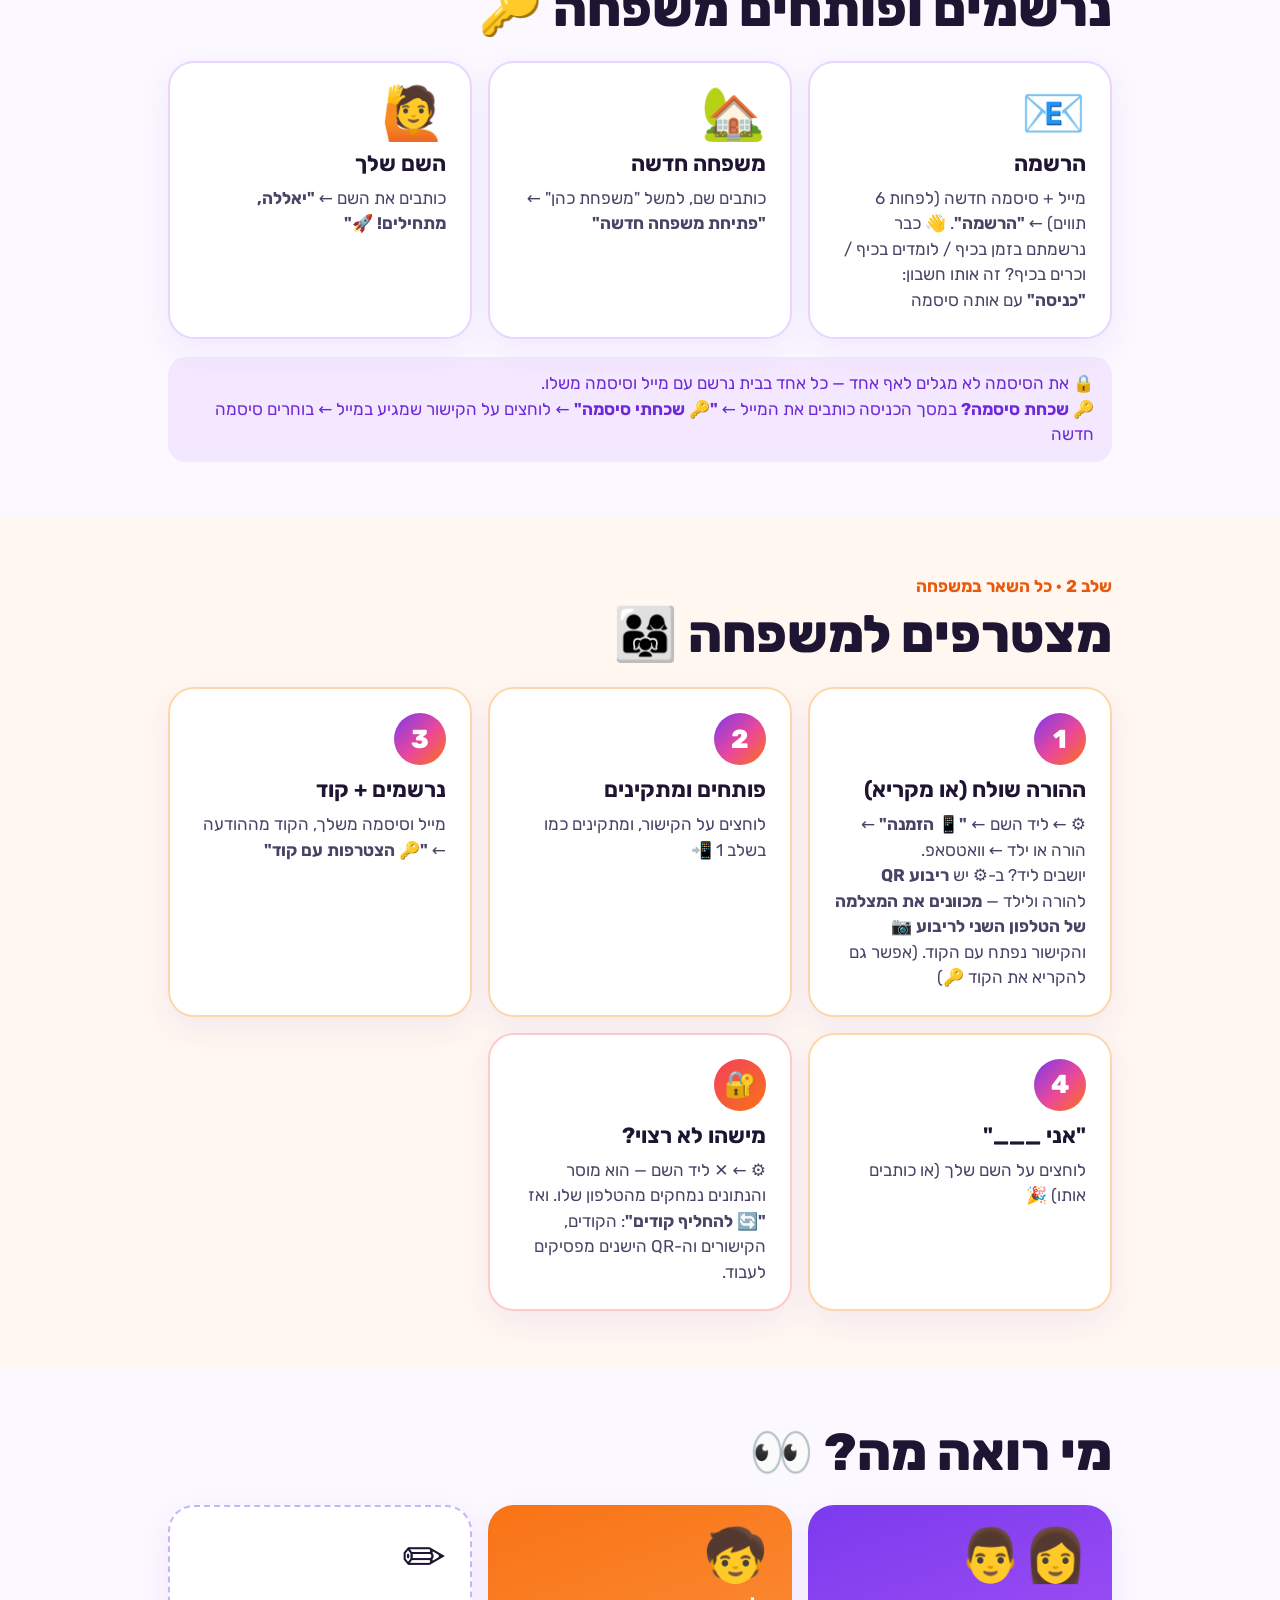
<file: guide/index.html>
<!doctype html>
<html lang="he" dir="rtl">
<head>
<meta charset="utf-8">
<meta name="viewport" content="width=device-width, initial-scale=1, viewport-fit=cover">
<meta name="theme-color" content="#140C26">
<title>כסף בכיף — המדריך</title>
<meta name="description" content="המדריך הכי פשוט: איך מתקינים את כסף בכיף באנדרואיד ובאייפון, איך נרשמים ואיך משתמשים">
<meta property="og:title" content="כסף בכיף — המדריך">
<meta property="og:description" content="הכסף של הבית — סוף סוף בשליטה. בונים תקציב, רושמים הוצאות כמו בוואטסאפ, וחוסכים.">
<meta property="og:image" content="https://kesefbekef.github.io/icons/icon-512.png">
<link rel="icon" href="../icons/icon-192.png">
<link rel="manifest" href="../manifest.webmanifest">
<link rel="apple-touch-icon" href="../icons/icon-180.png">
<link href="https://fonts.googleapis.com/css2?family=Rubik:wght@400;500;700;800&display=swap" rel="stylesheet">
<style>
:root{--ink:#1E1533;--soft:#4B4266;--paper:#FBF8FF;--g:linear-gradient(135deg,#7C3AED 0%,#EC4899 55%,#F97316 100%)}
*{box-sizing:border-box;margin:0;padding:0}
html{scroll-behavior:smooth}
body{font-family:Rubik,system-ui,sans-serif;background:var(--paper);color:var(--ink);line-height:1.5}
a{color:inherit}
.wrap{max-width:980px;margin:0 auto;padding:0 18px}
section{padding:56px 0}
.dark{background:linear-gradient(160deg,#2A1458 0%,#140C26 60%,#2B0F2A 100%);color:#FBF8FF}
.grad{background:var(--g);color:#fff}
.eyebrow{font-weight:700;color:#C026D3;font-size:17px;margin-bottom:6px}
.dark .eyebrow{color:#F9A8D4}
h1{font-size:clamp(48px,11vw,96px);font-weight:800;line-height:1.05;background:linear-gradient(90deg,#F97316,#EC4899,#A78BFA);-webkit-background-clip:text;background-clip:text;color:transparent}
h2{font-size:clamp(30px,6vw,52px);font-weight:800;line-height:1.15;margin-bottom:22px}
h3{font-size:22px;font-weight:700;margin:8px 0 6px}
p.lead{font-size:clamp(19px,3.6vw,26px);color:#E4DBF7;margin:14px 0 22px}
.cards{display:grid;grid-template-columns:repeat(auto-fit,minmax(230px,1fr));gap:16px}
.card{background:#fff;border:2px solid #E9D5FF;border-radius:26px;padding:24px;box-shadow:0 12px 30px rgba(124,58,237,.08)}
.card p{color:var(--soft);font-size:17px}
.emo{font-size:52px;line-height:1}
.num{width:52px;height:52px;border-radius:50%;display:grid;place-items:center;color:#fff;font-weight:800;font-size:26px;background:var(--g)}
.green .num{background:linear-gradient(135deg,#22C55E,#14B8A6)} .green .card{border-color:#BBF7D0}
.blue .num{background:linear-gradient(135deg,#3B82F6,#7C3AED)} .blue .card{border-color:#C7D2FE}
.orange .card{border-color:#FED7AA}
.pill{display:inline-block;padding:8px 18px;border-radius:999px;font-weight:700;font-size:16px}
.btn{display:inline-block;text-decoration:none;font-weight:700;font-size:20px;padding:16px 28px;border-radius:18px;background:var(--g);color:#fff;box-shadow:0 10px 30px rgba(236,72,153,.35)}
.btn.ghost{background:rgba(255,255,255,.12);box-shadow:none;border:2px solid rgba(255,255,255,.35)}
.choose{display:grid;grid-template-columns:1fr 1fr;gap:14px;margin-top:22px}
.choose a{display:block;text-align:center;text-decoration:none;background:rgba(20,12,38,.3);border:2px solid rgba(255,255,255,.5);border-radius:26px;padding:22px}
.choose .emo{font-size:60px}
.phone{width:min(300px,100%);margin:26px auto 0;background:#0E0A1A;border:5px solid #3B2A63;border-radius:42px;padding:22px 16px;display:flex;flex-direction:column;gap:12px;box-shadow:0 30px 80px rgba(124,58,237,.45)}
.me{align-self:flex-start;background:linear-gradient(135deg,#7C3AED,#EC4899);color:#fff;padding:10px 16px;border-radius:18px 18px 18px 6px;font-size:17px}
.bot{align-self:flex-end;background:#2A2240;color:#FBF8FF;padding:10px 16px;border-radius:18px 18px 6px 18px;font-size:16px}
.bot small{display:block;color:#B9AED6;font-size:13px}
.ex{display:grid;grid-template-columns:repeat(auto-fit,minmax(280px,1fr));gap:12px}
.ex div{display:flex;gap:14px;align-items:center;background:#fff;border:2px solid #E9D5FF;border-radius:20px;padding:14px 18px}
.ex b{font-size:19px;display:block} .ex span{color:var(--soft);font-size:15px}
.roles .card{color:#fff;border:none}
.note{background:#F3E8FF;color:#6D28D9;border-radius:18px;padding:14px 18px;margin-top:18px;font-size:17px}
.dark .card{background:rgba(255,255,255,.07);border-color:rgba(255,255,255,.15);box-shadow:none}
.dark .card p{color:#D9D2EA}
.contact{background:rgba(20,12,38,.3);border:2px solid rgba(255,255,255,.45);border-radius:28px;padding:26px;margin-top:26px;text-align:center}
.contact a{text-decoration:none}
nav.toc{position:sticky;top:0;z-index:5;background:rgba(251,248,255,.92);backdrop-filter:blur(10px);border-bottom:1px solid #EDE7F8}
nav.toc .wrap{display:flex;gap:8px;overflow-x:auto;padding-top:10px;padding-bottom:10px;scrollbar-width:none}
nav.toc a{flex:none;text-decoration:none;font-size:15px;font-weight:600;padding:8px 14px;border-radius:999px;background:#F3E8FF;color:#6D28D9}

/* ---- פיד בסגנון אינסטגרם ---- */
.ig{background:#0B0712;color:#F5F0FF;padding:40px 0 56px}
.stories{display:flex;gap:16px;overflow-x:auto;padding:6px 18px 22px;scrollbar-width:none;max-width:980px;margin:0 auto}
.stories::-webkit-scrollbar{display:none}
.story{flex:none;width:78px;text-align:center;text-decoration:none;color:#E9E2F7;font-size:13px}
.story .ring{width:74px;height:74px;border-radius:50%;padding:3px;background:conic-gradient(from 200deg,#FEDA75,#FA7E1E,#D62976,#962FBF,#4F5BD5,#FEDA75);margin:0 auto 6px;animation:spin 6s linear infinite}
.story .ring span{display:grid;place-items:center;width:100%;height:100%;border-radius:50%;background:#0B0712;border:3px solid #0B0712;font-size:30px;animation:spin 6s linear infinite reverse}
@keyframes spin{to{transform:rotate(360deg)}}
.feed{display:grid;grid-template-columns:repeat(auto-fill,minmax(300px,1fr));gap:22px;max-width:1060px;margin:0 auto;padding:0 18px}
.post{background:#15101F;border:1px solid #2A2238;border-radius:22px;overflow:hidden}
.post .top{display:flex;align-items:center;gap:10px;padding:12px 14px}
.post .av{width:36px;height:36px;border-radius:50%;padding:2px;background:linear-gradient(45deg,#FEDA75,#FA7E1E,#D62976,#962FBF)}
.post .av span{display:grid;place-items:center;width:100%;height:100%;border-radius:50%;background:#15101F;font-size:17px}
.post .who{font-weight:700;font-size:15px}.post .who small{display:block;font-weight:400;color:#A79BC0;font-size:12px}
.post .pic{aspect-ratio:1/1;display:flex;flex-direction:column;justify-content:center;align-items:center;text-align:center;padding:26px;gap:12px;position:relative;overflow:hidden}
.post .pic .big{font-size:84px;line-height:1;filter:drop-shadow(0 10px 24px rgba(0,0,0,.35))}
.post .pic h3{font-size:clamp(26px,6vw,34px);font-weight:800;line-height:1.15;color:#fff;text-shadow:0 4px 20px rgba(0,0,0,.25)}
.post .pic .tag{font-size:15px;font-weight:700;background:rgba(255,255,255,.22);backdrop-filter:blur(6px);padding:6px 14px;border-radius:999px;color:#fff}
.post .acts{display:flex;gap:16px;padding:12px 14px 4px;font-size:24px}
.post .cap{padding:4px 14px 16px;font-size:15.5px;line-height:1.55;color:#E2DAF2}
.post .cap b{color:#fff}.post .cap .h{color:#C4A8FF}
.p1{background:linear-gradient(135deg,#7C3AED,#EC4899)} .p2{background:linear-gradient(135deg,#F97316,#EC4899)}
.p3{background:linear-gradient(135deg,#06B6D4,#7C3AED)} .p4{background:linear-gradient(135deg,#22C55E,#14B8A6)}
.p5{background:linear-gradient(135deg,#3B82F6,#06B6D4)} .p6{background:linear-gradient(135deg,#0EA5E9,#22C55E)}
.p7{background:linear-gradient(135deg,#FEDA75,#FA7E1E,#D62976)} .p8{background:linear-gradient(135deg,#F59E0B,#EF4444)}
.p9{background:linear-gradient(135deg,#16A34A,#65A30D)} .p10{background:linear-gradient(135deg,#962FBF,#4F5BD5)}
.p11{background:linear-gradient(135deg,#EC4899,#F43F5E)} .p12{background:linear-gradient(135deg,#334155,#7C3AED)}
.post .pic:after{content:"";position:absolute;width:70%;height:70%;border-radius:50%;background:rgba(255,255,255,.12);top:-25%;left:-20%}
.ig h2{text-align:center;max-width:980px;margin:0 auto 6px;padding:0 18px}
.ig .sub2{text-align:center;color:#BFB3DA;font-size:18px;margin-bottom:18px;padding:0 18px}
.divider{text-align:center;padding:40px 18px 0}
.divider span{display:inline-block;font-weight:800;font-size:22px;padding:12px 26px;border-radius:999px;background:var(--g);color:#fff;box-shadow:0 10px 30px rgba(236,72,153,.35)}
/* ---- 🆕 חדש: כרטיסים עם דוגמה חיה ---- */
.d-loan{display:flex;flex-direction:column;gap:6px;justify-content:center}
.d-loan .lh{display:flex;justify-content:space-between;font-size:14px}.d-loan .lh span{color:#86EFAC;font-size:12.5px;font-weight:700}
.d-loan .lr{display:grid;grid-template-columns:24px 1fr auto;gap:8px;align-items:center;background:#2A2240;border-radius:10px;padding:6px 10px;font-size:13.5px;font-weight:700;animation:nln 4.5s ease-out infinite}
.d-loan .lr i{font-style:normal}.d-loan .lr b{direction:ltr}
.d-loan .lr.ok{background:rgba(34,197,94,.15)}.d-loan .lr.ok b{text-decoration:line-through;opacity:.7}.d-loan .lr.late{background:rgba(244,63,94,.18)}
.d-loan .lr:nth-child(3){animation-delay:.3s}.d-loan .lr:nth-child(4){animation-delay:.6s}.d-loan .lr:nth-child(5){animation-delay:.9s}
.d-gcal{display:flex;flex-direction:column;gap:6px;min-height:0;margin:8px 0}
.d-gcal .gs{background:#2A2240;border-radius:10px;padding:7px 10px;font-size:13.5px;font-weight:700;animation:nln 5s ease-out infinite}
.d-gcal .gs:nth-child(2){animation-delay:.4s}.d-gcal .gs:nth-child(3){animation-delay:.8s}
.d-gcal .gs.hl{background:linear-gradient(135deg,#2563EB,#7C3AED);display:flex;justify-content:space-between;animation-delay:1.2s}.d-gcal .gs.hl i{font-style:normal}
.d-catsx{display:flex;flex-direction:column;gap:14px;justify-content:center}
.d-catsx .rings{display:flex;gap:10px;justify-content:center}
.d-catsx .rings i{font-style:normal;width:46px;height:46px;border-radius:50%;display:grid;place-items:center;font-size:20px;background:#2A2240;border:3px solid #3B2A63}
.d-catsx .rings i.nx{border:3px solid transparent;background:linear-gradient(#2A2240,#2A2240) padding-box,conic-gradient(#7C3AED,#EC4899,#F97316,#FACC15,#7C3AED) border-box;animation:nsp 2.6s ease-in-out infinite}
.d-catsx .cb2{border:2px solid transparent;background:linear-gradient(#1a1427,#1a1427) padding-box,linear-gradient(90deg,#7C3AED,#EC4899,#F97316) border-box;border-radius:14px;padding:11px 12px;font-weight:800;font-size:13.5px;display:flex;justify-content:space-between}
.d-rv{display:flex;flex-direction:column;gap:7px;justify-content:center}
.d-rv .rb{align-self:center;background:linear-gradient(135deg,#22C55E,#14B8A6);border-radius:999px;padding:5px 14px;font-weight:800;font-size:13px;animation:nsp 2.6s ease-in-out infinite}
.d-rv .rc{background:#2A2240;border-inline-start:3px solid #F59E0B;border-radius:10px;padding:6px 10px;font-size:13px;animation:nln 4.5s ease-out infinite}
.d-rv .rc.ok{border-color:#22C55E;background:rgba(34,197,94,.15);animation-delay:.5s}
.d-rv .rc small{display:block;font-size:11px;color:#B9AED6;font-weight:800}
.d-rv .rbt{display:grid;grid-template-columns:1fr 1fr 1fr;gap:5px;font-size:12px;font-weight:800;text-align:center}
.d-rv .rbt i{font-style:normal;background:#2A2240;border-radius:9px;padding:6px 0}
.d-rv .rc.say{border-color:#F59E0B;border-style:dashed;color:#B9AED6;animation-delay:1s}
.d-rv .rbt i:nth-child(2){background:linear-gradient(135deg,#F43F5E,#F97316)}
.d-rv .rbt i:first-child{background:linear-gradient(135deg,#22C55E,#14B8A6)}
.d-rv .rbt i:last-child{background:linear-gradient(135deg,#F59E0B,#F97316);color:#1F1300}
.d-give{display:flex;flex-direction:column;gap:10px;justify-content:center}
.d-give .gb{display:flex;gap:10px;align-items:center;background:#2A2240;border-radius:14px;padding:9px 12px}
.d-give .gb span{font-size:24px}.d-give .gb small{display:block;color:#B9AED6;font-size:12px}
.d-give .gs{position:relative;display:grid;grid-template-columns:1fr 1fr;background:#2A2240;border-radius:12px;padding:3px;font-size:12.5px;font-weight:800;text-align:center}
.d-give .gs span{position:relative;z-index:1;padding:8px 0}
.d-give .gs i{position:absolute;top:3px;bottom:3px;right:3px;width:calc(50% - 3px);border-radius:9px;background:linear-gradient(135deg,#E879F9,#A855F7);animation:swmove 5s ease-in-out infinite}
.d-give .gl{display:flex;justify-content:space-between;align-items:center;font-size:13px}
.d-give .gl b{position:relative;height:22px;width:80px;font-size:17px}
.d-give .gl b span{position:absolute;left:0;animation:gflip 5s ease-in-out infinite}
.d-give .gl b span+span{animation-name:gflip2}
@keyframes gflip{0%,40%{opacity:0}50%,90%{opacity:1}100%{opacity:0}}
@keyframes gflip2{0%,40%{opacity:1}50%,90%{opacity:0}100%{opacity:1}}
.d-ins{display:flex;flex-direction:column;gap:8px;justify-content:center}
.d-ins .ir{display:flex;align-items:center;gap:8px;background:#2A2240;border-radius:12px;padding:8px 10px;font-size:13.5px;font-weight:700;animation:nln 4.5s ease-out infinite;animation-delay:var(--d)}
.d-ins .ir span{font-size:18px}.d-ins .ir b{margin-inline-start:auto;direction:ltr}
.d-news{text-align:center;display:flex;flex-direction:column;gap:7px}
.d-news .sp{font-size:30px;animation:nsp 2.6s ease-in-out infinite}
@keyframes nsp{25%{transform:rotate(-12deg) scale(1.15)}50%{transform:rotate(10deg)}}
.d-news .tt{font-size:15px}
.d-news .ln{display:flex;align-items:center;gap:8px;background:#2A2240;border-radius:12px;padding:7px 10px;font-size:13.5px;font-weight:700;text-align:right;animation:nln 4s ease-out infinite;animation-delay:var(--d)}
.d-news .ln span{font-size:18px}
@keyframes nln{0%{opacity:0;transform:translateY(8px)}15%,100%{opacity:1;transform:none}}
.d-news .bb{display:grid;grid-template-columns:1fr 1fr;gap:6px;font-size:13px;font-weight:800}
.d-news .bb i{font-style:normal;border-radius:10px;padding:7px 0;background:#2A2240}
.d-news .bb i:first-child{background:linear-gradient(135deg,#7C3AED,#EC4899)}
.d-mode{display:flex;flex-direction:column;gap:12px;justify-content:center}
.d-mode .cb{background:linear-gradient(135deg,rgba(124,58,237,.45),rgba(236,72,153,.4));border:1.5px dashed rgba(244,114,182,.8);border-radius:16px;padding:12px 14px;font-weight:800}
.d-mode .cb small{display:block;font-weight:500;font-size:12px;color:#D8CCF0}
.d-mode .sw{position:relative;display:grid;grid-template-columns:1fr 1fr;background:#2A2240;border-radius:14px;padding:4px;font-weight:800;font-size:14px;text-align:center}
.d-mode .sw span{position:relative;padding:10px 0;z-index:1}
.d-mode .sw i{position:absolute;top:4px;bottom:4px;right:4px;width:calc(50% - 4px);border-radius:10px;background:linear-gradient(135deg,#7C3AED,#EC4899);animation:swmove 4s ease-in-out infinite}
@keyframes swmove{0%,40%{transform:translateX(0)}50%,90%{transform:translateX(-100%)}100%{transform:translateX(0)}}
.d-xb{display:flex;flex-direction:column;gap:12px;justify-content:center}
.d-xb .xr{display:grid;grid-template-columns:72px 1fr 64px;align-items:center;gap:8px;font-size:13.5px;font-weight:700}
.d-xb .xr i{height:10px;border-radius:99px;background:var(--c,#22C55E);width:var(--w);transform-origin:right;animation:xbfill 4s ease-out infinite}
.d-xb .xr b{direction:ltr;text-align:left}
@keyframes xbfill{0%{transform:scaleX(0)}30%,100%{transform:scaleX(1)}}
.nw{display:grid;grid-template-columns:repeat(auto-fit,minmax(280px,1fr));gap:18px}
.nw .card{display:flex;flex-direction:column;gap:10px;overflow:hidden}
.demo{background:#0E0A1A;border-radius:20px;padding:16px;min-height:150px;color:#FBF8FF;position:relative;overflow:hidden;font-size:15px}
.demo .row{display:flex;align-items:center;gap:10px}
.demo .ic{width:40px;height:40px;border-radius:12px;display:grid;place-items:center;font-size:20px;flex:none}
.demo .bar{height:9px;border-radius:9px;background:rgba(255,255,255,.12);margin-top:10px;overflow:hidden}
.demo .bar i{display:block;height:100%;border-radius:9px;transform-origin:right}
/* ✉️ מעטפה שמתרוקנת */
.d-env .bar i{background:linear-gradient(90deg,#22C55E,#14B8A6);animation:envfill 6s ease-in-out infinite}
@keyframes envfill{0%{transform:scaleX(.3)}45%,55%{transform:scaleX(.92);background:#FACC15}85%,100%{transform:scaleX(1);background:#F43F5E}}
.d-env .left{margin-inline-start:auto;text-align:left;line-height:1.1}
.d-env .left small{display:block;font-size:11px;color:#B9AED6}
.d-env .left b{font-size:24px;position:relative;display:block;height:28px;width:92px}
.d-env .left b span,.d-env .left .lbl span{position:absolute;left:0;opacity:0;animation:envnum 6s infinite}
.d-env .left .lbl{position:relative;height:14px;width:92px}
.d-env .left .lbl span:nth-child(2){animation-delay:2s}.d-env .left .lbl span:nth-child(3){animation-delay:4s;color:#FB7185}
.d-env .left b span:nth-child(1){color:#4ADE80;animation-delay:0s}.d-env .left b span:nth-child(2){color:#FACC15;animation-delay:2s}.d-env .left b span:nth-child(3){color:#FB7185;animation-delay:4s}
@keyframes envnum{0%,30%{opacity:1}33%,100%{opacity:0}}
/* 🔔 התראה נוחתת */
.d-push .note2{background:rgba(255,255,255,.95);color:#1E1533;border-radius:16px;padding:10px 12px;display:flex;gap:10px;align-items:center;box-shadow:0 10px 30px rgba(0,0,0,.4);animation:drop 4.5s cubic-bezier(.2,.8,.2,1) infinite}
.d-push .note2 small{display:block;color:#4B4266;font-size:12.5px}
@keyframes drop{0%,8%{transform:translateY(-140%);opacity:0}18%,80%{transform:none;opacity:1}92%,100%{transform:translateY(-140%);opacity:0}}
.d-push .clock{text-align:center;font-size:34px;font-weight:300;margin-top:14px;opacity:.9}
/* 🏷️ תגית קופצת */
.d-tag .me2{background:linear-gradient(135deg,#7C3AED,#EC4899);padding:8px 14px;border-radius:16px 16px 16px 6px;align-self:flex-start;display:inline-block}
.d-tag .chip2{display:inline-block;margin-top:10px;padding:4px 12px;border-radius:999px;background:linear-gradient(135deg,#7C3AED,#EC4899);font-weight:700;animation:tagpop 4s infinite}
@keyframes tagpop{0%,20%{transform:scale(0);opacity:0}30%{transform:scale(1.2);opacity:1}38%,100%{transform:scale(1);opacity:1}}
.d-tag .sum{margin-top:12px;display:flex;justify-content:space-between;background:rgba(255,255,255,.08);border-radius:12px;padding:8px 12px;animation:tagsum 4s infinite}
@keyframes tagsum{0%,40%{opacity:0;transform:translateY(8px)}55%,100%{opacity:1;transform:none}}
/* 🔠 גודל כתב */
.d-font{display:flex;align-items:center;justify-content:center;gap:18px}
.d-font span{font-weight:800;animation:grow 4.5s infinite;display:inline-block}
.d-font span:nth-child(1){font-size:22px}.d-font span:nth-child(2){font-size:30px;animation-delay:1.5s}.d-font span:nth-child(3){font-size:40px;animation-delay:3s}
@keyframes grow{0%,30%{color:#F9A8D4;transform:scale(1.15)}36%,100%{color:#6B5F8A;transform:none}}
/* 🎬 כרטיסים נכנסים */
.d-anim .cardx{background:rgba(255,255,255,.08);border-radius:12px;padding:8px 12px;margin-bottom:8px;display:flex;justify-content:space-between;animation:rise2 3.6s infinite both}
.d-anim .cardx:nth-child(2){animation-delay:.15s}.d-anim .cardx:nth-child(3){animation-delay:.3s}
@keyframes rise2{0%{opacity:0;transform:translateY(14px)}12%,85%{opacity:1;transform:none}100%{opacity:0}}
/* 🐷 קופה מתמלאת · 🤲 מעשר · 🧒 כוכבים ← שקלים · 🧾 קבלה */
.d-goal{display:flex;align-items:center;gap:16px}
.d-goal .rg{width:86px;height:86px;border-radius:50%;background:conic-gradient(#EC4899 0 72%,rgba(255,255,255,.12) 0);display:grid;place-items:center;flex:none;animation:spinin 5s ease-in-out infinite}
.d-goal .rg b{width:70px;height:70px;border-radius:50%;background:#0E0A1A;display:grid;place-items:center;font-size:34px}
@keyframes spinin{0%{transform:rotate(-90deg) scale(.85);opacity:.4}25%,85%{transform:none;opacity:1}100%{opacity:.4}}
.d-goal .coin{position:absolute;top:-30px;right:46px;font-size:26px;animation:coin 2.5s ease-in infinite}
@keyframes coin{0%{transform:translateY(0);opacity:0}15%{opacity:1}60%,100%{transform:translateY(95px);opacity:0}}
.d-maaser .pair{display:flex;justify-content:space-between;margin:6px 0;font-size:14px}
.d-maaser .bar i{background:linear-gradient(90deg,#E879F9,#A855F7);animation:mfill 5s ease-in-out infinite}
@keyframes mfill{0%{transform:scaleX(.15)}60%,100%{transform:scaleX(.8)}}
.d-stars{display:flex;align-items:center;justify-content:center;gap:12px;font-size:30px;font-weight:800}
.d-stars .s{animation:starfly 3s ease-in-out infinite}
.d-stars .n{color:#4ADE80;animation:pop2 3s ease-in-out infinite}
@keyframes starfly{0%,10%{transform:none;opacity:1}45%,100%{transform:translateX(-60px) scale(.3);opacity:0}}
@keyframes pop2{0%,40%{transform:scale(0);opacity:0}55%{transform:scale(1.25);opacity:1}65%,100%{transform:none;opacity:1}}
.d-rec{display:flex;align-items:center;justify-content:center;gap:16px}
.d-rec .paper{background:#fff;color:#1E1533;border-radius:8px;padding:10px 12px;font-size:12px;line-height:1.5;transform:rotate(-4deg);animation:snap 3.5s infinite}
.d-rec .flash{position:absolute;inset:0;background:#fff;opacity:0;animation:flash2 3.5s infinite;pointer-events:none}
@keyframes flash2{0%,28%{opacity:0}30%{opacity:.9}40%,100%{opacity:0}}
@keyframes snap{0%,30%{transform:rotate(-4deg)}45%,100%{transform:rotate(0) scale(.9)}}
/* ➗ חוב שמתקטן · 🕎 חג מול שנה שעברה */
.d-debt .me2{background:linear-gradient(135deg,#7C3AED,#EC4899);padding:8px 14px;border-radius:16px 16px 16px 6px;display:inline-block}
.d-debt .bot2{margin-top:10px;background:#2A2240;padding:8px 12px;border-radius:14px;animation:tagsum 4s infinite}
.d-debt .bar i{background:linear-gradient(90deg,#22C55E,#14B8A6);animation:dfill 4s ease-in-out infinite}
@keyframes dfill{0%,40%{transform:scaleX(0)}70%,100%{transform:scaleX(.4)}}
.d-chag .row2x{display:flex;align-items:flex-end;gap:14px;justify-content:center;height:100px}
.d-chag .col{width:44px;border-radius:10px 10px 4px 4px;transform-origin:bottom;animation:colup 4s ease-in-out infinite}
.d-chag .col.a{height:60px;background:#6B5F8A}.d-chag .col.b{height:90px;background:linear-gradient(180deg,#F97316,#EC4899);animation-delay:.3s}
@keyframes colup{0%{transform:scaleY(0)}30%,100%{transform:none}}
.d-chag .lbls{display:flex;justify-content:center;gap:14px;font-size:12px;color:#B9AED6;margin-top:6px}.d-chag .lbls span{width:44px;text-align:center}
/* 📅 תשלום קבוע ← תזכורת */
.d-fix .rowf{display:flex;align-items:center;gap:10px;background:rgba(255,255,255,.08);border-radius:12px;padding:8px 10px}
.d-fix .btnf{margin-inline-start:auto;background:#fff;color:#1E1533;border-radius:999px;padding:4px 10px;font-weight:700;font-size:13px;animation:tap 3.5s infinite}
@keyframes tap{0%,30%{transform:none}35%{transform:scale(.88)}42%,100%{transform:none}}
.d-fix .zm{margin-top:12px;background:linear-gradient(135deg,#06B6D4,#3B82F6);border-radius:14px;padding:8px 12px;animation:zmin 3.5s infinite}
@keyframes zmin{0%,40%{opacity:0;transform:translateY(14px)}55%,100%{opacity:1;transform:none}}
/* 🎭 מצב הדגמה + סיור: טבעת שמאירה + כרטיס */
.d-tour .bar0{background:linear-gradient(90deg,#F59E0B,#F97316);color:#1F1300;border-radius:10px;padding:5px 10px;font-size:12px;font-weight:700}
.d-tour .spot{margin:14px auto 0;width:70%;height:34px;border:3px solid #FBBF24;border-radius:12px;box-shadow:0 0 0 200px rgba(10,6,25,.55);animation:spotmove 5s ease-in-out infinite}
@keyframes spotmove{0%,30%{transform:translateX(-14%)}40%,70%{transform:translateX(14%)}80%,100%{transform:translateX(-14%)}}
.d-tour .tc{position:relative;z-index:1;margin-top:14px;background:#15151F;border:1px solid rgba(251,191,36,.6);border-radius:14px;padding:8px 10px;font-size:13px}
.d-tour .fab{position:absolute;left:10px;bottom:10px;z-index:2;width:38px;height:38px;border-radius:50%;background:linear-gradient(135deg,#F59E0B,#F97316);display:grid;place-items:center;animation:bob 3s ease-in-out infinite}
@keyframes bob{50%{transform:translateY(-6px)}}
/* 🎯 פתיחה · 🔎 חיפוש סכום · 📆 יומן */
.d-onb .opt{display:flex;gap:10px;align-items:center;background:rgba(255,255,255,.08);border-radius:14px;padding:8px 10px;margin-bottom:8px;border:1.5px solid transparent;animation:optpick 4s infinite}
.d-onb .opt:nth-child(3){animation-delay:2s}
@keyframes optpick{0%,10%{border-color:transparent}20%,45%{border-color:#EC4899;transform:scale(1.03)}55%,100%{border-color:transparent;transform:none}}
.d-srch .box{background:rgba(255,255,255,.1);border-radius:12px;padding:8px 12px;font-size:16px;direction:ltr;text-align:right}
.d-srch .box::after{content:'|';animation:blinkc 1s steps(1) infinite}
@keyframes blinkc{50%{opacity:0}}
.d-srch .hit{display:flex;justify-content:space-between;background:rgba(255,255,255,.08);border-radius:10px;padding:6px 10px;margin-top:6px;animation:tagsum 4s infinite}
.d-srch .hit:nth-child(3){animation-delay:.25s}
.d-cal .grid{display:grid;grid-template-columns:repeat(7,1fr);gap:4px;font-size:11px;text-align:center}
.d-cal .grid span{background:rgba(255,255,255,.07);border-radius:6px;padding:5px 0}
.d-cal .grid .ev{background:linear-gradient(135deg,#3B82F6,#22C55E);animation:calpop 4s infinite}
.d-cal .grid .ev:nth-of-type(2){animation-delay:.6s}.d-cal .grid .ev:nth-of-type(3){animation-delay:1.2s}
@keyframes calpop{0%,15%{transform:scale(.4);opacity:.2}30%,100%{transform:none;opacity:1}}
/* 🔁 קבוע שנרשם לבד */
.d-rec2 .mo{display:flex;gap:6px;justify-content:center;margin-top:10px}
.d-rec2 .mo span{flex:1;background:rgba(255,255,255,.07);border-radius:10px;padding:8px 2px;text-align:center;font-size:12px}
.d-rec2 .mo span b{display:block;font-size:13px;color:#4ADE80;opacity:0;animation:recin 4.5s infinite}
.d-rec2 .mo span:nth-child(2) b{animation-delay:.9s}.d-rec2 .mo span:nth-child(3) b{animation-delay:1.8s}.d-rec2 .mo span:nth-child(4) b{animation-delay:2.7s}
@keyframes recin{0%,8%{opacity:0;transform:translateY(-8px)}18%,90%{opacity:1;transform:none}100%{opacity:0}}
@media (prefers-reduced-motion: reduce){.demo *{animation:none !important;opacity:1 !important}}
footer{padding:28px 0;text-align:center;color:#8B82A6;font-size:14px}
.enter-wrap{text-align:center;margin:22px auto 0;max-width:440px}
.enter{display:block;text-decoration:none;font-weight:800;font-size:22px;padding:18px 20px;border-radius:20px;background:linear-gradient(135deg,#22C55E,#14B8A6);color:#fff;box-shadow:0 10px 28px rgba(20,184,166,.4);border:2px solid rgba(255,255,255,.55)}
.enter small{display:block;font-weight:600;font-size:14px;opacity:.9;margin-top:2px}
.enter-fab{position:fixed;left:50%;bottom:calc(14px + env(safe-area-inset-bottom));transform:translate(-50%,120px);z-index:20;text-decoration:none;font-weight:800;font-size:17px;padding:13px 24px;border-radius:999px;background:linear-gradient(135deg,#22C55E,#14B8A6);color:#fff;box-shadow:0 8px 24px rgba(0,0,0,.3);border:2px solid #fff;white-space:nowrap;transition:transform .3s}
.enter-fab.show{transform:translate(-50%,0)}
.d-rules{display:flex;flex-direction:column;gap:7px;justify-content:center}
.d-rules .bk{background:#2A2240;border-radius:10px;padding:7px 10px;font-size:12.5px;color:#C4B5FD}
.d-rules .ar{text-align:center;font-size:18px;animation:rlb 2.4s ease-in-out infinite}
.d-rules .nm{background:rgba(236,72,153,.18);border:1px solid rgba(236,72,153,.5);border-radius:10px;padding:7px 10px;font-weight:700;font-size:14px}
.d-rules .q{display:flex;gap:6px;justify-content:center}.d-rules .q span{border-radius:20px;padding:4px 10px;font-size:12px;font-weight:700;background:#2A2240}.d-rules .q span.y{background:linear-gradient(135deg,#7C3AED,#EC4899)}
@keyframes rlb{0%,100%{transform:translateY(0)}50%{transform:translateY(3px)}}
@media (prefers-reduced-motion:reduce){.d-rules .ar{animation:none}}
</style>
</head>
<body>

<section class="dark">
  <div class="wrap">
    <div class="eyebrow">הכסף של הבית — סוף סוף בשליטה 💜</div>
    <h1>כסף בכיף ✨</h1>
    <p class="lead">בונים תקציב חכם, רושמים הוצאות כמו הודעה בוואטסאפ,<br>ורואים בדיוק לאן הולך כל שקל.</p>
    <a class="btn install" href="../">📲 התקנת האפליקציה</a> <a class="btn ghost" href="#features" style="margin-top:10px">🔥 מה היא יודעת?</a>
    <div class="enter-wrap"><a class="open-app enter" href="../">🚀 כניסה לאפליקציה<small>כבר מותקן? לחצו כאן</small></a></div>
    <div class="phone">
      <div class="me">אושר עד 500</div>
      <div class="bot">🛒 אושר עד · 500₪<small>מזון וסופר · נשארו 2,000₪</small></div>
      <div class="me">🎤 דלק 200 במזומן</div>
      <div class="bot">🚗 דלק · 200₪<small>רכב ותחבורה · 💵 מזומן</small></div>
    </div>
    <p style="margin-top:26px;color:#CFC4EA;font-size:15px">💜 מוישי וינדיש · <a href="tel:0542964361">054-2964361</a> · <a href="mailto:mvindish@gmail.com">mvindish@gmail.com</a></p>
  </div>
</section>


<section class="dark" id="new">
  <div class="wrap">
    <div class="eyebrow">🆕 חדש באפליקציה</div>
    <h2>34 דברים חדשים — ככה זה נראה 👇</h2>
    <div class="nw">
      <div class="card"><div class="demo d-rules"><div class="q"><span class="y">🧱 צרכים</span><span>🎈 רצונות</span><span>📈 השקעה</span></div></div>
        <h3>🧱 צרכים, רצונות או השקעה?</h3><p>בכל הוצאה שלושה כפתורים (✏️ עריכה או ➕): <b>🧱 צרכים</b>, <b>🎈 רצונות</b>, <b>📈 השקעה</b>. האפליקציה מנחשת לפי הקטגוריה, אתם מתקנים. ב-<b>💡 תובנות</b> כרטיס שמראה כמה מההוצאות הלך לכל סוג. ו-🔖 <b>"לבדוק מה זה"</b> על הוצאה לא ברורה.</p></div>
      <div class="card"><h3>🏦 הלוואות, 🧾 עמלות, 💻 עבודה</h3><p>שלוש קטגוריות חדשות: <b>הלוואות והחזרים</b> (החזר הלוואה, מימון רכב, גמ"ח), <b>עמלות וריבית</b>, <b>עבודה ועסק</b>. ו-<b>📋 הדבקת רשימת כללים</b> ב-⚙️ ← 📏 כללים: מדביקים רשימה "מה כתוב בבנק ← שם וקטגוריה" והיא חלה גם על מה שכבר באפליקציה.</p></div>
      <div class="card"><h3>🤲 מעשר: נותנים קדימה</h3><p>מחשבים בראשון לחודש על החודש שנגמר? מסמנים <b>"✅ מחשבים בראשון לחודש ונותנים קדימה"</b>, ו"נשאר לתת" מחושב על ההכנסות של החודש הקודם. בתובנות: <b>"🤲 אחרי המעשר"</b> — כמה באמת נשאר. ותשלומים: <b>"תשלום 3/12 · נשארו 9"</b>.</p></div>
      <div class="card"><div class="demo d-rules">
          <div class="nm" style="display:flex;justify-content:space-between"><span>🏦 עו"ש יהב · אוקטובר</span><b>⋯</b></div>
          <div class="bk">📅 מ־1.10 עד 31.10 · 43 תנועות · 💸 12,400₪</div>
          <div class="q"><span>✏️ שינוי שם</span><span>⏸️ לא לספור</span><span class="y">🗑️ לסל</span></div></div>
        <h3>🏦 דפי בנק ואשראי + סל מחזור</h3><p>כל קובץ שהעליתם — דף עם שם שאפשר לשנות, תאריכים, הוצאות והכנסות. נכנסים מראש לשונית <b>תנועות</b>, ממסך <b>התקציב</b>, מה-<b>➕</b> או מהעיגול <b>"🏦 דפי בנק"</b> בצ'אט. בתוך הדף — <b>"✏️ עריכה"</b> ליד כל שורה. <b>⋯</b> ← שינוי שם, 🏦 בנק / כרטיס (חלון עם כפתור לכל בנק), "לא לספור את כל הדף", מחיקה. <b>נוגעים בכל הוצאה</b> (בתנועות או בפירוט קטגוריה) — שם, סכום, 🗑️ למחוק, ⏸️ לא לספור, ו-"🔁 כפול?" כשאותו סכום רשום פעמיים. ובסוף ⚙️ — <b>"↩️ שחזור הגדרות ההתחלה"</b> (רק העדפות, בלי למחוק נתונים). מחקתם? <b>30 יום בסל המחזור</b> ואפשר לשחזר. ואם מעלים שוב קובץ שכבר העליתם — קופץ חלון "לפתוח את הרשימה?". נמצא ב-⚙️, ב-📎 ובבועה בצ'אט.</p></div>
      <div class="card"><div class="demo d-rules">
          <div class="nm" style="display:flex;justify-content:space-between">✅ חנות ספרים<b>120₪</b></div>
          <div class="bk" style="opacity:.55;display:flex;justify-content:space-between"><span>⬜ ישראכרט חיוב · 💳 כבר נספר בכרטיס</span><b>4,200₪</b></div>
          <div class="q"><span>⏸️ משיכה: לא לספור</span><span class="y">✅ לספור כהוצאה</span></div></div>
        <h3>✅ נספר / לא נספר</h3><p>בקובץ מהבנק כל שורה מקבלת ✅. מה שלא מסומן <b>נשמר באפור</b> ולא נכנס לתקציב ולסיכומים. חיובי אשראי, העברות בין החשבונות שלכם וכפילויות מגיעים בלי סימון — עם הסבר. על כל כפילות בוחרים בנפרד "⏸️ כפילות" או "➕ אחרת", ו-<b>"👀 איפה זה בצ'אט"</b> מראה את ההודעה המקורית. למעלה רואים מיד "הוצאות שנספרות". <b>☑️ בחירה</b> — כמה שורות יחד. מבטלים ✅ — קופץ חלון <b>"תמיד ככה?"</b>. ובבועה בצ'אט ← <b>👀 לצפייה</b>: נוגעים בשם ומשנים ("משכנתא — דירה בהרצל"); <b>🔢 "רק כשגם המספר זהה"</b> — לשתי משכנתאות.</p></div>
      <div class="card"><div class="demo d-rules">
          <div class="bk">💵 משיכת מזומן 500₪ — מה לעשות?</div>
          <div class="q"><span>⏸️ לא לספור<br><small>רושם ידנית</small></span><span class="y">✅ לספור כהוצאה</span></div>
          <div class="nm" style="color:#86EFAC">↩️ זיכוי שופרסל −80₪ · מזון</div></div>
        <h3>💵 משיכות מזומן, זיכויים וחיוב אשראי</h3><p>לכל משיכת מזומן בוחרים: לא לספור (רושמים את ההוצאות במזומן) או לספור כהוצאה — או בלחיצה אחת לכל המשיכות. <b>זיכוי מחנות</b> מוריד מההוצאות באותה קטגוריה, ולא נחשב הכנסה.<br>💳 <b>חיוב כרטיס אשראי בדף הבנק</b> ("ישראכרט 800"): קופץ חלון עם כל חיוב בנפרד — לכל כרטיס בוחרים "סכום כולל" או "פירוט" (ואז כל קנייה בקטגוריה שלה). הבחירה נזכרת לכל כרטיס, ואם הפירוט לא הגיע — תזכורת.</p></div>
      <div class="card"><div class="demo d-rules">
          <div class="bk">🏦 בבנק כתוב: <bdi>הו"ק פלאפון 4101</bdi></div><div class="ar">⬇️</div>
          <div class="nm">📱 פלאפון של נועה</div>
          <div class="q"><span>רק הפעם</span><span class="y">💾 כן, תמיד</span></div></div>
        <h3>📏 גם בפעם הבאה?</h3><p>בקובץ מהבנק כתוב שם לא ברור? נוגעים בו ומשנים (או משנים קטגוריה) — והאפליקציה שואלת <b>"גם בפעם הבאה?"</b>. מעכשיו זה קורה לבד בכל קובץ, גם כשהמספרים שונים. בכל תנועה מקובץ רואים <b>"🏦 בבנק כתוב"</b> עם הטקסט המקורי. לראות, לשנות ולמחוק: ⚙️ ← <b>"📏 כללים שלמדתי"</b>.<br><small>⚠️ טקסט כללי כמו "העברה" או "ביט" לא מסומן מראש — כדי שלא יחול על כל ההעברות.</small></p></div>
      <div class="card"><div class="demo d-catsx">
          <div class="rings"><i class="nx">➕</i><i>🛒</i><i>🚗</i><i>🏠</i></div>
          <div class="cb2">🏷️ הקטגוריות שלכם — להוסיף / לשנות <b>›</b></div></div>
        <h3>🏷️ קטגוריות — בכל מקום</h3><p>הכי מהר: בעיגולים למעלה בצ'אט — העיגול <b>"➕ חדשה"</b> עם הטבעת הצבעונית, ו-<b>✏️ קטן</b> על כל עיגול (או לחיצה ארוכה) לשינוי שם, אייקון וצבע. וגם: כרטיס גדול בראש <b>🎯 תקציב</b>, בחלון ➕: <b>"➕ קטגוריה חדשה"</b> וגם <b>"✏️ לשנות קטגוריות"</b> — נוגעים בכל קטגוריה ומשנים שם, אייקון וצבע, ו-<b>"✏️ שם, אייקון וצבע"</b> בתוך כל קטגוריה.</p></div>
      <div class="card"><div class="demo d-loan">
          <div class="lh"><b>📅 לוח תשלומים</b><span>3 מתוך 10 ✅</span></div>
          <div class="lr ok"><i>✅</i>תשלום 1<b>500₪</b></div>
          <div class="lr ok"><i>✅</i>תשלום 2<b>500₪</b></div>
          <div class="lr late"><i>⏰</i>תשלום 3<b>500₪</b></div>
          <div class="lr"><i>⏳</i>תשלום 4<b>500₪</b></div></div>
        <h3>📅 הלוואה בתשלומים</h3><p>🎯 תקציב ← <b>"➗ מי חייב למי"</b> ← ההלוואה: <b>לוח תשלומים</b> — ✅ שולם, ⏰ באיחור, ⏳ עתידי. <b>לוחצים על תשלום</b> והוא מסומן, ורואים כמה נשאר ומתי הבא. הלוואה בלי תשלומים? "📅 לחלק לתשלומים".</p></div>
      <div class="card"><div class="demo d-push">
          <div class="note2"><span style="font-size:26px">🔔</span><div><b>בעוד 3 ימים: שכירות</b><small>🏠 4,200₪ · 1.11</small></div></div>
          <div class="clock">08:00</div></div>
        <h3>🔔 תזכורת לפני תשלום קבוע</h3><p>🎯 תקציב ← <b>"🔁 הקבועים שלי"</b> ← לוחצים על קבוע ← <b>"🔔 תזכורת"</b>: יום, 3 ימים או שבוע לפני. גם על הוצאה קבועה שזיהינו לבד. מגיע בפתיחת האפליקציה ו<b>בהתראה לטלפון</b> בבוקר (בשבת לא — בשישי מגיעה גם של שבת).</p></div>
      <div class="card"><div class="demo d-rv">
          <div class="rb">🔁 תיקונים 15</div>
          <div class="rc"><small>📝 ההערה שלך</small>שיהיה דרך לחזור לאוטומטי</div>
          <div class="rc ok"><small>✨ מה שינינו</small>מתג 🪄 אוטומטי | ✍️ אני קובע</div>
          <div class="rc say"><small>💬 הערה על התיקון הזה</small>אפשר גם בלי…</div>
          <div class="rbt"><i>✅ מאשר</i><i>🔧 עוד לא טוב</i><i>הבא ←</i></div></div>
        <h3>🔁 סיור תיקונים</h3><p>במצב הדגמה, אחרי שתיקנו את ההערות שלכם — <b>"🔁 תיקונים"</b> בפס העליון עובר <b>רק</b> על המסכים שבהם כתבתם הערה, ומראה בכל אחד: 📝 מה כתבתם ו-✨ מה שינינו. בכל כרטיס שדה <b>💬 הערה</b> גלוי, ו-<b>✅ מאשר</b> או <b>🔧 עוד לא טוב</b>. יוצאים באמצע — ממשיכים מאותו מקום. בסוף: סיכום עם כל ההערות ו-<b>📤 שליחה</b>.</p></div>
      <div class="card"><div class="demo d-give">
          <div class="gb"><span>💝</span><div><b>תרומה לישיבה · 300₪</b><small>תרומות וצדקה</small></div></div>
          <div class="gs"><i></i><span>🤲 מתוך המעשר</span><span>➕ בנוסף למעשר</span></div>
          <div class="gl"><small>נשאר למעשר</small><b><span>1,200₪</span><span>900₪</span></b></div></div>
        <h3>💝 תרומה — מתוך המעשר או בנוסף</h3><p>כל תרומה היא <b>הוצאה במאזן</b>. בבועה בצ'אט או ב-✏️ עריכה בוחרים: <b>🤲 מתוך המעשר</b> (יורד ממה שחייבים) או <b>➕ בנוסף</b>. או כותבים "תרומה 100 בנוסף למעשר". ✅ בחלוקת המעשר — נרשם לבד כהוצאה. ויש גם <b>💝 תרומה קבועה</b> ב-🔁 הקבועים שלי.</p></div>
      <div class="card"><div class="demo d-ins">
          <div class="ir" style="--d:0s"><span>🛡️</span>ביטוח רכב — הראל<b>320₪</b></div>
          <div class="ir" style="--d:.4s"><span>🛡️</span>ביטוח חיים<b>95₪</b></div>
          <div class="ir" style="--d:.8s"><span>💊</span>בית מרקחת<b>60₪</b></div>
          <div class="ir" style="--d:1.2s"><span>💊</span>קופת חולים<b>45₪</b></div></div>
        <h3>🛡️ ביטוחים + 💊 בריאות</h3><p>קטגוריה חדשה <b>🛡️ ביטוחים</b>: חיים, רכב, דירה, בריאות וביטוח לאומי — מזוהה לבד, גם לפי שם החברה (הראל, מגדל, הפניקס, כלל…). ו-<b>💊 בריאות</b> מכירה עכשיו קופות חולים, בתי מרקחת ורפואה.</p></div>
      <div class="card"><div class="demo d-news">
          <div class="sp">✨</div><b class="tt">מה חדש באפליקציה</b>
          <div class="ln" style="--d:.2s"><span>🪄</span>אוטומטי ⇄ אני קובע</div>
          <div class="ln" style="--d:.5s"><span>🔎</span>לאן הלך הכסף</div>
          <div class="bb"><i>👀 תראו לי</i><i>הבנתי ✓</i></div></div>
        <h3>✨ מה חדש</h3><p>אחרי כל עדכון נפתח פעם אחת <b>מסך נוצץ בסגנון סטוריז</b>: כרטיס לכל חידוש, פסי התקדמות למעלה, מחליקים או נוגעים בצד. <b>"👀 תראו לי"</b> — ישר לשם, ו<b>"✨ חזרה למה חדש"</b> מחזיר לאותו כרטיס. בסוף: 🎉 זהו! כל ההיסטוריה: ⚙️ או ❓ ← <b>"✨ מה חדש"</b>.</p></div>
      <div class="card"><div class="demo d-mode">
          <div class="cb">🏷️ קטגוריות <small>הוספה ועריכה</small></div>
          <div class="sw"><i></i><span>🪄 אוטומטי</span><span>✍️ אני קובע</span></div></div>
        <h3>🪄 אוטומטי ⇄ ✍️ אני קובע</h3><p>בראש מסך <b>🎯 תקציב</b> יש מתג: עוברים לתקציב אוטומטי וחזרה <b>בכל רגע</b>. הסכומים שקבעתם נשמרים בצד. ומעליו כפתור גדול <b>🏷️ קטגוריות</b> — להוסיף ולשנות, וליד כל קטגוריה <b>✏️ עריכה</b>.</p></div>
      <div class="card"><div class="demo d-xb">
          <div class="xr"><span>🛒 מזון</span><i style="--w:78%"></i><b>2,340₪</b></div>
          <div class="xr"><span>🏠 בית</span><i style="--w:55%;--c:#3B82F6"></i><b>1,650₪</b></div>
          <div class="xr"><span>🚗 רכב</span><i style="--w:30%;--c:#F59E0B"></i><b>900₪</b></div>
          <div class="xr"><span>🎉 פנאי</span><i style="--w:14%;--c:#EC4899"></i><b>420₪</b></div></div>
        <h3>🔎 לאן הלך הכסף</h3><p>🎯 תקציב ← לוחצים על <b>"הוצאות 🔎"</b> למעלה: כמה יצא על <b>כל קטגוריה</b> ועל ידי <b>כל אחד בבית</b>, באחוזים. לחיצה על קטגוריה — כל ההוצאות שבה.</p></div>
      <div class="card"><div class="demo d-env">
          <div class="row"><div class="ic" style="background:linear-gradient(135deg,#22C55E,#84CC16)">🛒</div><div><b>מזון וסופר</b><small style="display:block;color:#B9AED6;font-size:12px">מתוך 2,500₪</small></div>
          <div class="left"><small class="lbl"><span>נשארו</span><span>נשארו</span><span>חריגה</span></small><b><span>1,750₪</span><span>200₪</span><span dir="ltr">-120₪</span></b></div></div>
          <div class="bar"><i></i></div></div>
        <h3>✉️ מעטפות</h3><p>במסך <b>🎯 תקציב</b> רואים בגדול כמה <b>נשאר</b> בכל קטגוריה — ירוק, צהוב כשמתקרבים, ו<b>אדום</b> כשהמעטפה נגמרה.</p></div>
      <div class="card"><div class="demo d-push">
          <div class="note2"><span style="font-size:26px">🔔</span><div><b>🛒 מזון וסופר: נוצלו 90%</b><small>נשארו 250₪ עד סוף החודש</small></div></div>
          <div class="clock">18:42</div></div>
        <h3>🔔 התראה לפני שחורגים</h3><p>מישהו במשפחה רשם הוצאה והקטגוריה הגיעה ל-<b>90%</b> או עברה <b>100%</b>? ההורים מקבלים התראה בטלפון. מפעילים: ⚙️ ← <b>"🔔 התראה כשמתקרבים לסוף התקציב"</b>. בשבת — לא מפריעה, נשלח במוצ"ש.</p></div>
      <div class="card"><div class="demo d-tag">
          <div class="me2">מתנה 300 #בר_מצווה</div><br><span class="chip2">#בר_מצווה</span>
          <div class="sum"><span>🏷️ #בר_מצווה · 7 רשומות</span><b>4,860₪</b></div></div>
          <h3>🏷️ תגיות אירוע</h3><p>מוסיפים <b>#</b> ושם האירוע להודעה: <b>"אולם 3000 #חתונה"</b>. בתובנות רואים <b>כמה עלה כל אירוע</b> — מכל הקטגוריות ביחד. גם באקסל. אפשר גם בשדה "🏷️ אירוע" בטופס ➕ ובעריכה.</p></div>
      <div class="card"><div class="demo d-font"><span>א</span><span>א</span><span>א</span></div>
        <h3>🔠 גודל כתב</h3><p>⚙️ ← <b>"🎨 תצוגה"</b> ← רגיל / גדול / ענק. כל האפליקציה גדלה. נשמר בכל טלפון בנפרד — סבתא יכולה ענק, ואתם רגיל 😉</p></div>
      <div class="card"><div class="demo d-anim"><div class="cardx"><span>🛒 מזון</span><b>1,750₪</b></div><div class="cardx"><span>🚗 רכב</span><b>420₪</b></div><div class="cardx"><span>🍕 מסעדות</span><b>90₪</b></div></div>
        <h3>🎬 אפליקציה חיה</h3><p>המספרים רצים, הכרטיסים נכנסים אחד-אחד והפסים מתמלאים. מעדיפים בלי? ⚙️ ← <b>"🎨 תצוגה"</b> ← אנימציות: כבוי.</p></div>
      <div class="card"><div class="demo d-goal"><span class="coin">🪙</span><div class="rg"><b>💍</b></div><div><b style="font-size:17px">חתונה של משה</b><div style="color:#B9AED6;font-size:13px">14,400₪ מתוך 20,000₪</div><div style="margin-top:6px">כדאי <b style="color:#F9A8D4">700₪</b> בחודש</div></div></div>
        <h3>🐷 קופות חיסכון</h3><p>🎯 תקציב ← <b>"🐷 קופות חיסכון"</b> ← קופה חדשה: למה, כמה ועד מתי. האפליקציה אומרת <b>כמה לשים בצד כל חודש</b>, ומפקידים בלחיצה. מגיעים ליעד? קונפטי 🎉</p></div>
      <div class="card"><div class="demo d-maaser"><div style="font-size:13px;color:#B9AED6">נשאר לתת</div><div style="font-size:30px;font-weight:800;color:#FACC15">340₪</div><div class="bar"><i></i></div>
          <div class="pair"><span>💰 הכנסות 12,500₪</span><span>חייבים 1,250₪</span></div><div class="pair"><span>💝 ניתן</span><span>910₪</span></div></div>
        <h3>🤲 מעשר / חומש</h3><p>🎯 תקציב ← <b>"🤲 מעשר"</b>: 10%, <b>חומש 20%</b> או אחוז אחר. בוחרים <b>מאילו הכנסות</b> (משכורת כן, החזר מס לא), אם <b>לנכות הוצאות</b>, ו<b>מחלקים</b> למקבלים בשקלים או באחוזים — ✅ בוצע (נרשם לבד כהוצאה) / ⏳ לא בוצע, ורואים כמה נשאר לחלק.</p></div>
      <div class="card"><div class="demo d-stars"><span class="s">⭐ 20</span><span>→</span><span class="n">10₪</span></div>
        <h3>🧒 קופת דמי כיס</h3><p>🎯 תקציב ← <b>"🧒 דמי כיס"</b>: לכל ילד קופה, הפקדות, הוצאות ויעד (אופניים 🚲). <b>⭐ כוכבים ממטלות הופכים לשקלים</b> — ההורה קובע כמה שווה כוכב. הילד רואה את הקופה שלו: ⚙️ ← "🐷 הקופה שלי".</p></div>
      <div class="card"><div class="demo d-rec"><div class="flash"></div><span style="font-size:44px">📷</span><div class="paper"><b>סופר השכונה</b><br>חלב ......... 6.90<br>לחם ......... 9.50<br><b>סה״כ 230.00</b></div></div>
        <h3>🧾 צילום קבלה</h3><p>פותחים הוצאה ב-✏️ עריכה ← <b>"🧾 צילום קבלה"</b> (או מהגלריה). התמונה מתכווצת ונשמרת בענן, בתיקייה פרטית של המשפחה. ברשימת התנועות מופיע 🧾.</p></div>
      <div class="card"><div class="demo d-debt"><div class="me2">הלוויתי לדוד 500</div><div class="bot2">🤝 נרשם: דוד חייב לכם 500₪<div class="bar"><i></i></div><small style="color:#B9AED6">דוד החזיר 200 → נשארו 300₪</small></div></div>
        <h3>➗ מי חייב למי + גמ"חים</h3><p>🎯 תקציב ← <b>"➗ מי חייב למי"</b>, או ישר בצ'אט: <b>"הלוויתי לדוד 500"</b>, <b>"לוויתי מגמ"ח 3000"</b>, <b>"דוד החזיר 200"</b>. רק שמות — הצד השני לא צריך את האפליקציה. החזר בתשלומים? מקבלים <b>תזכורת</b> כשמגיע תשלום. הוצאה משותפת? ✏️ עריכה ← <b>"➗ לחלק"</b>.</p></div>
      <div class="card"><div class="demo d-chag"><div style="text-align:center;font-weight:700;margin-bottom:6px">🍷 פסח</div><div class="row2x"><div class="col a"></div><div class="col b"></div></div><div class="lbls"><span>תשפ״ו</span><span>תשפ״ז</span></div></div>
        <h3>🕎 לפי הלוח העברי</h3><p>ב-<b>💡 תובנות</b> ← <b>"🕎 לפי הלוח העברי"</b>: כמה עלה <b>כל חג</b> (חגי תשרי, חנוכה, פורים, פסח, שבועות — כולל ימי ההכנה) מול שנה שעברה, וכמה יצא בכל חודש עברי. ליד כל חודש מופיע גם <b>החודש העברי</b> (אפשר לכבות ב-⚙️ ← 🎨 תצוגה).</p></div>
      <div class="card"><div class="demo d-fix"><div class="rowf"><span style="font-size:22px">🏠</span><div><b>חשמל</b><small style="display:block;color:#B9AED6;font-size:12px">בערך 450₪ · הבא ב-3.11</small></div><span class="btnf">📅 תזכורת</span></div>
          <div class="zm">⏰ זמן בכיף: "לשלם חשמל" · 2.11 ✓</div></div>
        <h3>📅 תזכורת לפני תשלום קבוע</h3><p>ב-💡 תובנות ← <b>"📅 תשלומים קבועים"</b>: מה עומד לרדת בקרוב ומתי נגמרים תשלומים. לחיצה על <b>"📅 תזכורת"</b> פותחת את <b>זמן בכיף</b> עם תזכורת מוכנה ליום שלפני. ולהפך — משימת תשלום שבוצעה בזמן בכיף ← <b>"💰 לרשום בכסף בכיף"</b>.</p></div>
      <div class="card"><div class="demo d-tour"><div class="bar0">🎭 מצב הדגמה — הנתונים לא אמיתיים</div><div class="spot"></div>
          <div class="tc"><b>✉️ מעטפות</b> · שלב 10 מתוך 33<br><span style="color:#B9AED6">→ הקודם · הבא ←</span></div><div class="fab">💬</div></div>
        <h3>🎭 מצב הדגמה + 🧭 סיור</h3><p>⚙️ ← <b>"🎭 מצב הדגמה"</b> (למנהל): משפחה מדומה שממלאת כל מסך, בנפרד מהנתונים האמיתיים. <b>🧭 סיור</b> מאיר כל תכונה בתורה, ו-<b>💬</b> אוסף הערות לתיקון — ושולח את כולן ביחד.</p></div>
      <div class="card"><div class="demo d-onb"><div style="text-align:center;font-weight:800;margin-bottom:8px">🎯 איך נבנה את התקציב?</div>
          <div class="opt"><span style="font-size:24px">🪄</span><div><b>תקציב אוטומטי</b><small style="display:block;color:#B9AED6;font-size:12px">מתעדכן לבד לפי ההוצאות</small></div></div>
          <div class="opt"><span style="font-size:24px">✍️</span><div><b>אני קובע לכל קטגוריה</b><small style="display:block;color:#B9AED6;font-size:12px">סכום לכל אחת</small></div></div></div>
        <h3>🎯 פתיחה: איך בונים תקציב</h3><p>בכניסה הראשונה בוחרים: <b>🪄 אוטומטי</b> (סכומים שמתעדכנים לבד לפי ההוצאות) או <b>✍️ אני קובע</b>. לשנות בכל רגע: המתג בראש מסך 🎯 תקציב. ושם גם <b>🏷️ קטגוריות</b>, ו-✏️ עריכה ליד כל קטגוריה.</p></div>
      <div class="card"><div class="demo d-rec2"><div class="me2" style="background:linear-gradient(135deg,#7C3AED,#EC4899);padding:8px 14px;border-radius:16px 16px 16px 6px;display:inline-block">ועד בית 250 כל חודש</div>
          <div class="mo"><span>תשרי<b>🔁 250₪</b></span><span>חשוון<b>🔁 250₪</b></span><span>כסלו<b>🔁 250₪</b></span><span>טבת<b>🔁 250₪</b></span></div></div>
        <h3>🔁 קבועים — פעם אחת, וזהו</h3><p>שכירות, ועד בית, משכורת, קצבת ילדים — מכניסים <b>פעם אחת</b> והם <b>נרשמים לבד כל חודש</b>. בצ'אט: <b>"ועד בית 250 כל חודש"</b>, ב-➕ ← "🔁 קבוע כל חודש", או 🎯 תקציב ← <b>"🔁 הקבועים שלי"</b> (עריכה, ⏸️ השהיה, 🛑 הפסקה). חשמל? "💡 סכום משתנה" — ונשאל כמה יצא.</p></div>
      <div class="card"><div class="demo d-srch"><div class="box">200-300</div><div class="hit"><span>🛒 רמי לוי</span><b>230₪</b></div><div class="hit"><span>🚗 דלק</span><b>280₪</b></div></div>
        <h3>🔎 חיפוש לפי סכום</h3><p>ב-📋 תנועות כותבים <b>"230"</b> — ומוצאים את ההוצאה של 230₪. או טווח: <b>"200-300"</b>. עדיין אפשר לחפש לפי שם ו-#תגית.</p></div>
      <div class="card"><div class="demo d-cal"><div style="font-weight:700;margin-bottom:8px">📆 נובמבר</div><div class="grid"><span>1</span><span class="ev">2</span><span>3</span><span>4</span><span>5</span><span>6</span><span>7</span><span>8</span><span class="ev">9</span><span>10</span><span>11</span><span>12</span><span>13</span><span>14</span></div><div style="margin-top:8px;font-size:12px;color:#B9AED6">🏠 מחר: חשמל (בערך 470₪)</div></div>
        <h3>📅 חיבור ליומן של הטלפון</h3><p>⚙️ ← <b>"📅 חיבור ליומן של הטלפון"</b>: 🍏 אייפון או 📅 Google (גם אנדרואיד) — בלחיצה. נכנס יומן <b>"💰 כסף בכיף"</b> שמתעדכן לבד: כל תשלום קבוע עם <b>תזכורת לפי מה שבחרתם</b> (יום / 3 ימים / שבוע לפני), תשלומים שנגמרים והחזרי הלוואות. גוגל מרענן כל כמה שעות. במצב הדגמה — יומן לדוגמה לנסות.</p></div>
    </div>
  </div>
</section>

<section class="ig" id="features">
  <h2>כל מה שהכסף שלכם היה צריך 🔥</h2>
  <p class="sub2">גוללים כמו באינסטגרם — ומגלים מה כסף בכיף יודע לעשות</p>
  <div class="stories"><a class="story" href="#f-budget"><div class="ring"><span>🎯</span></div>תקציב</a><a class="story" href="#f-write"><div class="ring"><span>💬</span></div>רישום</a><a class="story" href="#f-voice"><div class="ring"><span>🎤</span></div>קול</a><a class="story" href="#f-files"><div class="ring"><span>📎</span></div>עו״ש</a><a class="story" href="#f-balance"><div class="ring"><span>⚖️</span></div>מאזן</a><a class="story" href="#f-insights"><div class="ring"><span>💡</span></div>חיסכון</a><a class="story" href="#f-excel"><div class="ring"><span>📊</span></div>אקסל</a><a class="story" href="#f-family"><div class="ring"><span>👨‍👩‍👧</span></div>משפחה</a><a class="story" href="#f-lock"><div class="ring"><span>🔒</span></div>נעילה</a></div>
  <div class="feed">
    <article class="post" id="f-budget">
      <div class="top"><div class="av"><img src="../icons/icon-192.png" alt="" style="width:100%;height:100%;border-radius:50%;display:block;border:2px solid #15101F"></div><div class="who">kesefbekef<small>כסף בכיף ✨</small></div></div>
      <div class="pic p1"><div class="big">🎯</div><h3>תקציב שבונה את עצמו</h3><span class="tag">#תקציב_חכם</span></div>
      <div class="acts">❤️ 💬 ➤</div>
      <div class="cap"><b>kesefbekef</b> מחליטים כמה מותר לכל דבר — או נותנים לה <b>להמליץ לבד</b> לפי ההרגלים שלכם. ולפני שחורגים? היא כבר מזהירה 🚦 <span class="h">#תקציב_שלא_נשאר_על_הנייר</span></div>
    </article>
    <article class="post" id="f-write">
      <div class="top"><div class="av"><img src="../icons/icon-192.png" alt="" style="width:100%;height:100%;border-radius:50%;display:block;border:2px solid #15101F"></div><div class="who">kesefbekef<small>כסף בכיף ✨</small></div></div>
      <div class="pic p2"><div class="big">💬</div><h3>הוצאה נרשמת בשנייה</h3><span class="tag">#כמו_בוואטסאפ</span></div>
      <div class="acts">❤️ 💬 ➤</div>
      <div class="cap"><b>kesefbekef</b> כותבים <b>"אושר עד 500"</b> ושולחים. זהו. בלי טפסים, בלי לבחור קטגוריות, בלי כאב ראש. <span class="h">#פשוט_ככה</span></div>
    </article>
    <article class="post" id="f-voice">
      <div class="top"><div class="av"><img src="../icons/icon-192.png" alt="" style="width:100%;height:100%;border-radius:50%;display:block;border:2px solid #15101F"></div><div class="who">kesefbekef<small>כסף בכיף ✨</small></div></div>
      <div class="pic p3"><div class="big">🎤</div><h3>מדברים — והיא רושמת</h3><span class="tag">#בלי_ידיים</span></div>
      <div class="acts">❤️ 💬 ➤</div>
      <div class="cap"><b>kesefbekef</b> באמצע הנהיגה? אומרים <b>"תדלקתי במאה שמונים"</b> — וזה כבר בפנים. בעברית, בקול. <span class="h">#אפס_הקלדה</span></div>
    </article>
    <article class="post" id="f-smart">
      <div class="top"><div class="av"><img src="../icons/icon-192.png" alt="" style="width:100%;height:100%;border-radius:50%;display:block;border:2px solid #15101F"></div><div class="who">kesefbekef<small>כסף בכיף ✨</small></div></div>
      <div class="pic p4"><div class="big">🧠</div><h3>מסדרת לבד, ולומדת אתכם</h3><span class="tag">#ניהול_חכם</span></div>
      <div class="acts">❤️ 💬 ➤</div>
      <div class="cap"><b>kesefbekef</b> סופר, דלק, מסעדה, חוגים — היא יודעת. תיקנתם פעם אחת? <b>היא זוכרת לתמיד.</b> <span class="h">#חכמה_מכם_ומכולם</span></div>
    </article>
    <article class="post" id="f-files">
      <div class="top"><div class="av"><img src="../icons/icon-192.png" alt="" style="width:100%;height:100%;border-radius:50%;display:block;border:2px solid #15101F"></div><div class="who">kesefbekef<small>כסף בכיף ✨</small></div></div>
      <div class="pic p5"><div class="big">📎</div><h3>קוראת את העו״ש והאשראי</h3><span class="tag">#בלי_להקליד</span></div>
      <div class="acts">❤️ 💬 ➤</div>
      <div class="cap"><b>kesefbekef</b> מעלים <b>אקסל או PDF</b> מהבנק ומהאשראי — גם כמה קבצים יחד, גם חודשים אחורה. כל התנועות נכנסות לבד. <span class="h">#ישראכרט #מקס #כאל #כל_הבנקים</span></div>
    </article>
    <article class="post" id="f-dups">
      <div class="top"><div class="av"><img src="../icons/icon-192.png" alt="" style="width:100%;height:100%;border-radius:50%;display:block;border:2px solid #15101F"></div><div class="who">kesefbekef<small>כסף בכיף ✨</small></div></div>
      <div class="pic p6"><div class="big">🛡️</div><h3>אפס כפילויות</h3><span class="tag">#מדויק</span></div>
      <div class="acts">❤️ 💬 ➤</div>
      <div class="cap"><b>kesefbekef</b> מה שכבר רשמתם — לא נספר פעמיים. <b>חיובי אשראי ומשיכות מזומן</b> מזוהים לבד, כדי שהמספרים יהיו אמיתיים. <span class="h">#סוף_לבלגן</span></div>
    </article>
    <article class="post" id="f-balance">
      <div class="top"><div class="av"><img src="../icons/icon-192.png" alt="" style="width:100%;height:100%;border-radius:50%;display:block;border:2px solid #15101F"></div><div class="who">kesefbekef<small>כסף בכיף ✨</small></div></div>
      <div class="pic p7"><div class="big">⚖️</div><h3>מאזן שמראה את האמת</h3><span class="tag">#מאזן_משפחתי</span></div>
      <div class="acts">❤️ 💬 ➤</div>
      <div class="cap"><b>kesefbekef</b> הכנסות מול הוצאות, <b>חודש אחרי חודש</b>. כמה נחסך, כמה ברח, ולאן. התמונה המלאה — כבר מהיום הראשון. <span class="h">#יודעים_איפה_עומדים</span></div>
    </article>
    <article class="post" id="f-insights">
      <div class="top"><div class="av"><img src="../icons/icon-192.png" alt="" style="width:100%;height:100%;border-radius:50%;display:block;border:2px solid #15101F"></div><div class="who">kesefbekef<small>כסף בכיף ✨</small></div></div>
      <div class="pic p8"><div class="big">💡</div><h3>תובנות שמחזירות כסף</h3><span class="tag">#חוסכים_בכיף</span></div>
      <div class="acts">❤️ 💬 ➤</div>
      <div class="cap"><b>kesefbekef</b> <b>"ויתור על 2 ארוחות בחוץ = 3,000₪ בשנה"</b>. מנויים שנשכחו, הוצאות קבועות שאפשר להוזיל, חריגות — הכל על השולחן. <span class="h">#כסף_שנשאר_בכיס</span></div>
    </article>
    <article class="post" id="f-excel">
      <div class="top"><div class="av"><img src="../icons/icon-192.png" alt="" style="width:100%;height:100%;border-radius:50%;display:block;border:2px solid #15101F"></div><div class="who">kesefbekef<small>כסף בכיף ✨</small></div></div>
      <div class="pic p9"><div class="big">📊</div><h3>אקסל צבעוני בלחיצה</h3><span class="tag">#דוחות_יפים</span></div>
      <div class="acts">❤️ 💬 ➤</div>
      <div class="cap"><b>kesefbekef</b> סיכום <b>יומי, שבועי, חודשי, שנתי או בין תאריכים</b> — מעוצב, צבעוני, ומוכן גם לניתוח עם AI. <span class="h">#מוכן_לרואה_החשבון</span></div>
    </article>
    <article class="post" id="f-family">
      <div class="top"><div class="av"><img src="../icons/icon-192.png" alt="" style="width:100%;height:100%;border-radius:50%;display:block;border:2px solid #15101F"></div><div class="who">kesefbekef<small>כסף בכיף ✨</small></div></div>
      <div class="pic p10"><div class="big">👨‍👩‍👧</div><h3>כל המשפחה, אפליקציה אחת</h3><span class="tag">#ביחד</span></div>
      <div class="acts">❤️ 💬 ➤</div>
      <div class="cap"><b>kesefbekef</b> כל אחד מהטלפון שלו, הכל מתעדכן אצל כולם. <b>הורים רואים הכל, ילדים רק מוסיפים.</b> <span class="h">#ניהול_הורים</span></div>
    </article>
    <article class="post" id="f-pay">
      <div class="top"><div class="av"><img src="../icons/icon-192.png" alt="" style="width:100%;height:100%;border-radius:50%;display:block;border:2px solid #15101F"></div><div class="who">kesefbekef<small>כסף בכיף ✨</small></div></div>
      <div class="pic p11"><div class="big">💳</div><h3>תשלומים, מזומן, ביט</h3><span class="tag">#שליטה_מלאה</span></div>
      <div class="acts">❤️ 💬 ➤</div>
      <div class="cap"><b>kesefbekef</b> <b>"ספה 6000 ב-12 תשלומים"</b> נפרס לבד על פני השנה. ואחרי כל הוצאה — שאלה קטנה "איך שולם?" בלחיצה אחת (או דלג). ככה יודעים בדיוק כמה יצא במזומן, באשראי ובביט. <span class="h">#אין_הפתעות</span></div>
    </article>
    <article class="post" id="f-lock">
      <div class="top"><div class="av"><img src="../icons/icon-192.png" alt="" style="width:100%;height:100%;border-radius:50%;display:block;border:2px solid #15101F"></div><div class="who">kesefbekef<small>כסף בכיף ✨</small></div></div>
      <div class="pic p12"><div class="big">🔒</div><h3>נעול רק בשבילכם</h3><span class="tag">#פרטיות</span></div>
      <div class="acts">❤️ 💬 ➤</div>
      <div class="cap"><b>kesefbekef</b> <b>טביעת אצבע, Face ID או קוד.</b> מסונכרן ומאובטח בענן, עובד גם בלי קליטה, ומתעדכן לבד. <span class="h">#שקט_נפשי</span></div>
    </article>
  </div>
  <div class="wrap"><div class="enter-wrap"><a class="open-app enter" href="../">🚀 כניסה לאפליקציה<small>ראיתם מספיק? אפשר להתחיל</small></a></div></div>
  <div class="divider"><span>📲 בואו נתחיל — המדריך צעד אחר צעד 👇</span></div>
</section>

<nav class="toc"><div class="wrap">
  <a href="#new">🆕 חדש</a><a href="#features">🔥 מה יש</a><a href="#install">📲 התקנה</a><a href="#budget">🎯 תקציב</a><a href="#android">🤖 אנדרואיד</a><a href="#iphone">🍏 אייפון</a><a href="#pc">💻 מחשב</a><a href="#calin">📅 יומן</a><a href="#signup">🔑 הרשמה</a><a href="#join">👨‍👩‍👧 הצטרפות</a><a href="#use">💬 שימוש</a><a href="#tips">⭐ טיפים</a>
</div></nav>

<section>
  <div class="wrap">
    <div class="eyebrow">מה זה בכלל?</div>
    <h2>כל שקל יודע לאן הוא הולך</h2>
    <div class="cards">
      <div class="card"><div class="emo">🎯</div><h3>בונים תקציב</h3><p>מחליטים כמה מותר לכל דבר — והאפליקציה ממליצה לבד לפי ההרגלים שלכם</p></div>
      <div class="card"><div class="emo">✍️</div><h3>רושמים בשנייה</h3><p>"אושר עד 500" — כמו הודעה בוואטסאפ, או בקול 🎤</p></div>
      <div class="card"><div class="emo">🪄</div><h3>היא מסדרת לבד</h3><p>יודעת שזה סופר, דלק או מסעדה — ושמה במקום הנכון</p></div>
      <div class="card"><div class="emo">💸</div><h3>חוסכים</h3><p>רואים איפה הכסף בורח, ומקבלים טיפים לחיסכון</p></div>
    </div>
    <p style="margin-top:22px;font-size:22px;font-weight:700;color:#7C3AED">פחות לחץ, יותר כסף בכיס 😌</p>
  </div>
</section>

<section class="grad" id="install">
  <div class="wrap" style="text-align:center">
    <span class="pill" style="background:rgba(255,255,255,.2)">שלב 1</span>
    <h2 style="margin-top:14px">מתקינים על הטלפון 📲</h2>
    <p style="font-size:20px">איזה טלפון יש לך? 👇</p>
    <div class="choose">
      <a href="#android"><div class="emo">🤖</div><h3>אנדרואיד</h3><span>סמסונג, שיאומי, פיקסל…</span></a>
      <a href="#iphone"><div class="emo">🍏</div><h3>אייפון</h3><span>כל סוגי האייפון</span></a>
    </div>
  </div>
</section>

<section class="green" id="android" style="background:#F2FBF5">
  <div class="wrap">
    <span class="pill" style="background:#15803D;color:#fff">4 צעדים, דקה אחת</span>
    <h2 style="margin-top:12px">🤖 התקנה באנדרואיד</h2>
    <div class="cards">
      <div class="card"><div class="num">1</div><h3>פותחים את הקישור ב-Chrome</h3><p>לוחצים על הקישור שקיבלתם. צריך שייפתח בדפדפן <b>Chrome</b> 🌐. נפתח בתוך וואטסאפ או אפליקציית סינון? משם אי אפשר להתקין: בתוך כסף בכיף יהיה כפתור "🌐 לפתוח ב-Chrome", או מעתיקים את הקישור ומדביקים ב-Chrome</p></div>
      <div class="card"><div class="num">2</div><h3>לוחצים על ⋮</h3><p>שלוש הנקודות <b>⋮</b> בפינה העליונה של המסך</p></div>
      <div class="card"><div class="num">3</div><h3>גוללים למטה ← "התקנת אפליקציה"</h3><p>בתפריט שנפתח גוללים קצת למטה ולוחצים <b>"התקנת אפליקציה"</b> (או <b>"הוספה למסך הבית"</b>) ← <b>"התקנה"</b></p></div>
      <div class="card"><div class="num">4</div><h3>יש אייקון! 🎉</h3><p>במסך הבית מופיע <b>"כסף בכיף"</b>. פותחים ממנו — כמו וואטסאפ</p></div>
    </div>
    <div class="note" style="background:#DCFCE7;color:#166534">בדפדפן "סמסונג אינטרנט": תפריט ☰ ← "הוסף דף אל" ← "מסך הבית"</div>
  </div>
</section>

<section class="blue" id="iphone" style="background:#F4F6FF">
  <div class="wrap">
    <span class="pill" style="background:#2563EB;color:#fff">רק בדפדפן Safari 🧭</span>
    <h2 style="margin-top:12px">🍏 התקנה באייפון</h2>
    <div class="cards">
      <div class="card"><div class="num">1</div><h3>פותחים ב-Safari</h3><p>לוחצים על הקישור. נפתח בתוך וואטסאפ? לוחצים על סמל המצפן 🧭</p></div>
      <div class="card"><div class="num">2</div><h3>כפתור השיתוף ⬆️</h3><p>הריבוע עם החץ למעלה, בתחתית המסך</p></div>
      <div class="card"><div class="num">3</div><h3>"הוסף למסך הבית"</h3><p>גוללים קצת למטה, בוחרים, ולוחצים <b>"הוסף"</b> ✅</p></div>
    </div>
  </div>
</section>

<section class="orange" id="pc" style="background:#FFF7F0">
  <div class="wrap">
    <span class="pill" style="background:#EA580C;color:#fff">Windows · Mac · כל דפדפן 💻</span>
    <h2 style="margin-top:12px">💻 במחשב</h2>
    <p style="font-size:18px;color:var(--soft);margin:-8px 0 18px">נכנסים לכתובת <b dir="ltr">kesefbekef.github.io</b> — וזהו, עובד מיד. אם רוצים אייקון בשולחן העבודה, כמו תוכנה:</p>
    <div class="cards">
      <div class="card"><div class="num">1</div><h3>🪟 Chrome או Edge</h3><p>בשורת הכתובת למעלה, בצד ימין, לוחצים על הסמל <b>🖥️⬇</b> ("התקנה") ← <b>"התקנה"</b>. לא רואים? תפריט <b>⋮</b> ← "שמירה ושיתוף" / "אפליקציות" ← <b>"התקנת כסף בכיף"</b></p></div>
      <div class="card"><div class="num">2</div><h3>🍏 Mac עם Safari</h3><p>תפריט <b>קובץ</b> (File) ← <b>"הוספה ל-Dock"</b> ← "הוספה". מופיע אייקון ב-Dock למטה</p></div>
      <div class="card"><div class="num">3</div><h3>✨ מה נוח במחשב</h3><p>קובץ מהבנק / האשראי? <b>גוררים אותו ישר לחלון</b>. אקסל נפתח ישר באקסל. 🎤 הקלטה — אם יש מיקרופון (הכי טוב ב-Chrome)</p></div>
      <div class="card"><div class="num">4</div><h3>📱 גם בטלפון?</h3><p>נכנסים עם <b>אותו מייל וסיסמה</b> — הכל מסונכרן, מה שנרשם במחשב מופיע בטלפון ולהפך</p></div>
    </div>
  </div>
  <div class="wrap"><div class="enter-wrap"><a class="open-app enter" href="../">🚀 כניסה לאפליקציה<small>סיימתם להתקין? נכנסים</small></a></div></div>
</section>


<section class="dark" style="text-align:center">
  <div class="wrap">
    <div style="display:flex;justify-content:center;gap:22px;align-items:flex-end">
      <div style="opacity:.5"><div style="width:72px;height:72px;border-radius:20px;background:#25D366;margin:0 auto"></div><p style="font-size:14px;margin-top:6px">וואטסאפ</p></div>
      <div><img src="../icons/icon-192.png" alt="האייקון של כסף בכיף" style="width:110px;height:110px;border-radius:28px;display:block;margin:0 auto;box-shadow:0 18px 50px rgba(236,72,153,.6)"><p style="font-weight:700;margin-top:8px">כסף בכיף</p></div>
      <div style="opacity:.5"><div style="width:72px;height:72px;border-radius:20px;background:#33CCFF;margin:0 auto"></div><p style="font-size:14px;margin-top:6px">וויז</p></div>
    </div>
    <h2 style="margin-top:22px">יש אייקון! 🎉</h2>
    <p class="lead">מעכשיו פותחים מהאייקון, כמו כל אפליקציה.<br>היא מתעדכנת לבד — לא צריך להתקין שוב</p>
  </div>
</section>

<section id="signup">
  <div class="wrap">
    <div class="eyebrow">שלב 2 · מי שמתחיל ראשון</div>
    <h2>נרשמים ופותחים משפחה 🔑</h2>
    <div class="cards">
      <div class="card"><div class="emo">📧</div><h3>הרשמה</h3><p>מייל + סיסמה חדשה (לפחות 6 תווים) ← <b>"הרשמה"</b>. 👋 כבר נרשמתם בזמן בכיף / לומדים בכיף / זוכרים בכיף? זה אותו חשבון: <b>"כניסה"</b> עם אותה סיסמה</p></div>
      <div class="card"><div class="emo">🏡</div><h3>משפחה חדשה</h3><p>כותבים שם, למשל "משפחת כהן" ← <b>"פתיחת משפחה חדשה"</b></p></div>
      <div class="card"><div class="emo">🙋</div><h3>השם שלך</h3><p>כותבים את השם ← <b>"יאללה, מתחילים! 🚀"</b></p></div>
    </div>
    <div class="note">🔒 את הסיסמה לא מגלים לאף אחד — כל אחד בבית נרשם עם מייל וסיסמה משלו.<br>🔑 <b>שכחת סיסמה?</b> במסך הכניסה כותבים את המייל ← <b>"🔑 שכחתי סיסמה"</b> ← לוחצים על הקישור שמגיע במייל ← בוחרים סיסמה חדשה</div>
  </div>
</section>

<section class="orange" id="join" style="background:#FFF7F0">
  <div class="wrap">
    <div class="eyebrow" style="color:#EA580C">שלב 2 · כל השאר במשפחה</div>
    <h2>מצטרפים למשפחה 👨‍👩‍👧</h2>
    <div class="cards">
      <div class="card"><div class="num">1</div><h3>ההורה שולח (או מקריא)</h3><p>⚙️ ← ליד השם ← <b>"📱 הזמנה"</b> ← הורה או ילד ← וואטסאפ.<br>יושבים ליד? ב-⚙️ יש <b>ריבוע QR</b> להורה ולילד — <b>מכוונים את המצלמה של הטלפון השני לריבוע</b> 📷 והקישור נפתח עם הקוד. (אפשר גם להקריא את הקוד 🔑)</p></div>
      <div class="card"><div class="num">2</div><h3>פותחים ומתקינים</h3><p>לוחצים על הקישור, ומתקינים כמו בשלב 1 📲</p></div>
      <div class="card"><div class="num">3</div><h3>נרשמים + קוד</h3><p>מייל וסיסמה משלך, הקוד מההודעה ← <b>"🔑 הצטרפות עם קוד"</b></p></div>
      <div class="card"><div class="num">4</div><h3>"אני ___"</h3><p>לוחצים על השם שלך (או כותבים אותו) 🎉</p></div>
      <div class="card" style="border-color:#FECACA"><div class="num" style="background:linear-gradient(135deg,#F43F5E,#F97316)">🔐</div><h3>מישהו לא רצוי?</h3><p>⚙️ ← ✕ ליד השם — הוא מוסר והנתונים נמחקים מהטלפון שלו. ואז <b>"🔄 להחליף קודים"</b>: הקודים, הקישורים וה-QR הישנים מפסיקים לעבוד.</p></div>
    </div>
  </div>
</section>

<section class="roles">
  <div class="wrap">
    <h2>מי רואה מה? 👀</h2>
    <div class="cards">
      <div class="card" style="background:linear-gradient(160deg,#7C3AED,#A855F7)"><div class="emo">👨‍👩</div><h3>הורה</h3><p style="color:#F3E8FF">רואה <b>הכל</b>: כל ההוצאות של כולם, תקציב, תובנות ואקסל. מנהל את המשפחה.</p></div>
      <div class="card" style="background:linear-gradient(160deg,#F97316,#FB923C)"><div class="emo">🧒</div><h3>ילד</h3><p style="color:#FFF1E6">רק <b>מוסיף</b> הוצאות, ורואה רק את מה שהוא עצמו רשם.</p></div>
      <div class="card" style="background:#fff;color:var(--ink);border:2px dashed #C4B5FD"><div class="emo">✏️</div><h3>רק שם</h3><p>בלי טלפון (ילד קטן). ההורים רושמים בשבילו: <b>"יעל: גלידה 15"</b></p></div>
    </div>
  </div>
</section>

<section class="dark" id="use">
  <div class="wrap">
    <div class="eyebrow">שלב 3 · משתמשים כל יום</div>
    <h2>כותבים הוצאה, כמו הודעה 💬</h2>
    <p class="lead">שם החנות והסכום — וזהו. האפליקציה מבינה לבד שזה סופר, דלק או מסעדה. אין צורך לבחור כלום — הכל נרשם על השם שלך 🙂</p>
  </div>
</section>

<section>
  <div class="wrap">
    <div class="eyebrow">אפשר לכתוב — או לדבר 🎤</div>
    <h2>ככה כותבים, וזה מבין</h2>
    <div class="ex">
      <div><span style="font-size:36px">💰</span><p><b>"משכורת 12500"</b><span>נרשם כהכנסה + קונפטי 🎉</span></p></div>
      <div><span style="font-size:36px">💵</span><p><b>"דלק 200 במזומן"</b><span>זוכר גם איך שילמת</span></p></div>
      <div><span style="font-size:36px">🛋️</span><p><b>"ספה 6000 ב-12 תשלומים"</b><span>500₪ בכל חודש, לבד</span></p></div>
      <div><span style="font-size:36px">👧</span><p><b>"יעל: גלידה 15"</b><span>נרשם על השם של יעל</span></p></div>
      <div><span style="font-size:36px">👩</span><p><b>"פסי: משכורת 9000"</b><span>הכנסה על השם של פסי — בתובנות רואים מי הכניס כמה</span></p></div>
      <div><span style="font-size:36px">📅</span><p><b>"אתמול פיצה 85"</b><span>נרשם על התאריך של אתמול</span></p></div>
      <div><span style="font-size:36px">🧺</span><p><b>"סופר 230 וקפה 18"</b><span>שתי הוצאות בהודעה אחת</span></p></div>
    </div>
  </div>
</section>

<section class="orange" style="background:#FFF7F0">
  <div class="wrap">
    <div class="eyebrow" style="color:#EA580C">לא בא לכתוב? יש עוד שתי דרכים</div>
    <h2>➕ כפתור הוספה, ו-🎤 הקלטה</h2>
    <div class="cards">
      <div class="card"><div class="emo">➕</div><h3>הכפתור הגדול באמצע למטה</h3><p>בוחרים מה מוסיפים — <b>💰 הכנסה</b> או קטגוריה — ממלאים סכום (ואם רוצים: על מה, תאריך, איך שולם, של מי) ← <b>"שמירה"</b></p></div>
      <div class="card"><div class="emo">👆</div><h3>🎤 לחיצה קצרה</h3><p>מתחיל להקליט: רואים פס אדום עם שעון. מדברים, ולוחצים <b>⏹️</b> כדי לסיים ולשלוח. <b>🗑️</b> מבטל</p></div>
      <div class="card"><div class="emo">✊</div><h3>🎤 החזקה, כמו בוואטסאפ</h3><p>מחזיקים ומדברים, משחררים — נשלח. גוררים <b>למעלה 🔒</b> — ננעל להקלטה ארוכה. גוררים <b>הצידה</b> — מבוטל</p></div>
    </div>
  </div>
</section>

<section class="green" style="background:#F2FBF5">
  <div class="wrap">
    <h2>טעיתי? לא נורא 😅</h2>
    <div class="cards">
      <div class="card"><span class="pill" style="background:#7C3AED;color:#fff">✏️ עריכה</span><p style="margin-top:10px">משנים <b>הכל</b>: טקסט, סכום, תאריך, קטגוריה, איך שולם ושל מי. שיניתם קטגוריה? היא <b>לומדת</b> לפעם הבאה 🧠</p></div>
      <div class="card"><span class="pill" style="background:#EC4899;color:#fff">🗑️ מחיקה</span><p style="margin-top:10px">מוחק את מה שנרשם בטעות. התחרטת? לוחצים <b>↩️ בטל</b> בהודעה שקופצת</p></div>
      <div class="card"><span class="pill" style="background:#F59E0B;color:#fff">⚠️ כפילות</span><p style="margin-top:10px">רשמתם משהו שכבר נרשם החודש (גם ע"י בן משפחה)? היא שואלת לפני שרושמת — ויש כפתור <b>"👀 להראות לי"</b></p></div>
      <div class="card"><span class="pill" style="background:#0D9488;color:#fff">📋 תנועות</span><p style="margin-top:10px">כל מה שנרשם, עם חיפוש. לחיצה על שורה — עריכה מלאה</p></div>
    </div>
  </div>
</section>

<section class="blue" style="background:#F4F6FF">
  <div class="wrap">
    <div class="eyebrow" style="color:#2563EB">בלי להקליד בכלל</div>
    <h2>מעלים פירוט מהבנק או מהאשראי 📎</h2>
    <div class="cards">
      <div class="card"><div class="emo">📄</div><h3>מה אפשר להעלות?</h3><p>אקסל או PDF מאתר הבנק / האשראי. גם כמה קבצים, גם חודשים אחורה. ✅ נבדק עם קבצים אמיתיים: לאומי (עו"ש ופירוט אשראי PDF), יהב (עו"ש ופירוט אשראי PDF) · ⏳ שאר הבנקים — בבדיקה. 📸 צילום מסך ו-PDF סרוק — לא נקראים. 💵 עסקה בדולרים מגיעה בלי סימון ("מטבע זר"); מסמנים, ומקלידים כמה זה היה בשקלים. 📅 תשלום 3 מתוך 4 נכנס לחודש של החיוב. 🔄 מעלים שני דפי עו"ש (גם של בנקים שונים)? העברה ביניהם מזוהה לבד ולא נספרת. 📝 גם צ'ק והוראת קבע בכפתורי "איך שולם?"</p></div>
      <div class="card"><div class="emo">👆</div><h3>איך?</h3><p>לוחצים על <b>📎</b> ליד שורת הכתיבה (או ➕ ← "העלאת פירוט") ← <b>📊 קובץ אקסל / PDF</b></p></div>
      <div class="card"><div class="emo">🔎</div><h3>ומה קורה אז?</h3><p>היא קוראת את כל התנועות ומראה רשימה לבדיקה, עם קטגוריה לכל שורה. מתקנים אם צריך ולוחצים <b>"ייבוא"</b> ✅</p></div>
      <div class="card"><div class="emo">📥</div><h3>איפה מוצאים את הקובץ?</h3><p>באתר / באפליקציה של הבנק או האשראי ← "פירוט חיובים" ← <b>"ייצוא לאקסל"</b>. הקובץ נשמר ב"הורדות"</p></div>
      <div class="card"><div class="emo">🛡️</div><h3>בלי כפילויות</h3><p>✋ מה שכבר רשמתם ידנית יזוהה ולא ייספר פעמיים. בסוף: "12 חדשות · 3 כבר היו רשומות"</p></div>
    </div>
  </div>
</section>

<section class="blue" id="calin" style="background:#F4F6FF">
  <div class="wrap">
    <span class="pill" style="background:#2563EB;color:#fff">📅 יומן ↔ אפליקציה</span>
    <h2 style="margin-top:12px">📅 חיבור ליומן — בשני הכיוונים</h2>
    <p style="font-size:18px;color:var(--soft);margin:-8px 0 18px">⚙️ ← <b>"📅 חיבור ליומן של הטלפון"</b></p>
    <div class="cards">
      <div class="card"><div class="num">1</div><h3>📤 מהאפליקציה ליומן</h3><p>לוחצים <b>🍏 אייפון</b> או <b>📅 Google</b> ← "הוסף". נכנס יומן <b>"💰 כסף בכיף"</b> עם כל התשלומים הקבועים, התזכורות והחזרי ההלוואות — ומתעדכן לבד. <b>אין לכם את אפליקציית Google יומן?</b> לא צריך — הקישור נפתח בדפדפן, לוחצים "הוספה", והיומן נכנס לחשבון הגוגל. (נפתח דף פרסום של גוגל? מתחברים לחשבון הגוגל בדפדפן — ולוחצים שוב.)</p></div>
      <div class="card"><div class="num">📱</div><h3>"לוח עברי" / יומן סמסונג</h3>
        <div class="demo d-gcal"><div class="gs">⚙️ הגדרות</div><div class="gs">👤 חשבונות</div><div class="gs hl">✓ 💰 כסף בכיף <i>לא מסונכרן → ✓</i></div></div>
        <p>אחרי ההוספה בגוגל: ב<b>"לוח עברי"</b> ← ⚙️ הגדרות ← <b>חשבונות</b> ← תחת חשבון הגוגל מסמנים <b>✓</b> ליד <b>"💰 כסף בכיף"</b> (וגם "⏰ זמן בכיף"). <b>ולהפך:</b> ⚙️ ← <b>אירועים</b> ← בודקים לאיזה יומן נשמר אירוע חדש — למשל <b>"Samsung Calendar"</b> (יומן נפרד בתוך חשבון הגוגל). מחברים לאפליקציה <b>את הכתובת הסודית של כל יומן שרוצים</b> — "Samsung Calendar", "היומן המשפחתי" וכו' ("➕ עוד יומן").</p></div>
      <div class="card"><div class="num">2</div><h3>📥 מהיומן שלך לאפליקציה — גוגל</h3>
        <div class="demo d-gcal"><div class="gs">⚙️ הגדרות</div><div class="gs">📅 שם היומן שלך</div><div class="gs">🔗 שילוב יומן</div><div class="gs hl">🔒 כתובת סודית בפורמט iCal <i>📋</i></div></div>
        <p>במחשב: <b>calendar.google.com</b> ← ⚙️ <b>הגדרות</b> ← בצד, תחת "הגדרות של היומנים שלי": לוחצים על <b>היומן הרצוי</b> (כל יומן בנפרד — "Samsung Calendar", "היומן המשפחתי"…) ← גוללים ל-<b>"שילוב יומן"</b> (Integrate calendar) ← <b>"כתובת סודית בפורמט iCal"</b> ← מעתיקים. באפליקציה: מדביקים בשדה ← <b>"🔗 חיבור היומן שלי"</b>. יש עוד יומן (למשל <b>"היומן המשפחתי"</b>)? <b>"➕ עוד יומן"</b> — עד 5, לכל אחד שם משלו.</p></div>
      <div class="card"><div class="num">3</div><h3>🍏 מהיומן לאפליקציה — אייפון (iCloud)</h3><p>באפליקציית <b>לוח שנה</b> ← <b>"לוחות שנה"</b> למטה ← ⓘ ליד היומן ← מדליקים <b>"לוח שנה ציבורי"</b> ← <b>"שתף קישור"</b> ← העתקה ← מדביקים באפליקציה. ⚠️ קישור ציבורי = מי שיש לו את הקישור יכול לראות. בגוגל הכתובת סודית.</p></div>
      <div class="card"><div class="num">🔮</div><h3>הוצאה צפויה</h3><p>יש ביומן שלך <b>חתונה, בר מצווה, שכירות, תשלום…</b>? ב-💡 תובנות מופיע <b>"🔮 הוצאה צפויה"</b> — לפני שזה קורה. <b>"💰 לרשום סכום"</b> ← כמה (סכום שכתוב באירוע ממולא לבד) ← וזה נכנס לתקציב. ✕ מסתיר.</p></div>
      <div class="card"><div class="num">🔒</div><h3>פרטיות</h3><p>הקישור נשמר <b>מוצפן</b> בשרת, והאירועים — <b>רק את/ה רואה</b> (לא שאר המשפחה). מתעדכן כל 15 דקות, מחודש אחורה עד 3 חודשים קדימה. <b>"🔌 ניתוק"</b> מוחק את הקישור ואת כל האירועים.</p></div>
    </div>
  </div>
</section>

<section class="dark" id="budget">
  <div class="wrap">
    <div class="eyebrow">תקציב שלא נשאר על הנייר</div>
    <h2>בונים תקציב בשתי דקות 🎯</h2>
    <div class="cards">
      <div class="card"><div class="emo">🎯</div><h3>1. מסך "תקציב"</h3><p>לכל קטגוריה מחליטים כמה מותר בחודש: מזון, רכב, ילדים, בילויים…</p></div>
      <div class="card"><div class="emo">🪄</div><h3>2. המלצה חכמה</h3><p>לא בטוחים כמה? לוחצים "המלצה לתקציב" — והיא מחשבת לפי מה שהוצאתם בפועל</p></div>
      <div class="card"><div class="emo">🔎</div><h3>פירוט בלחיצה</h3><p>לוחצים על קטגוריה — ורואים בדיוק על מה יצא הכסף: מה, מתי, מי ובכמה, בכל חודש</p></div>
      <div class="card"><div class="emo">🏷️</div><h3>קטגוריות משלכם</h3><p>⚙️ ← <b>"🏷️ קטגוריות"</b> ← "➕ קטגוריה חדשה": שם, אייקון וצבע (למשל 🐶 הכלב). אפשר גם לשנות שם לקטגוריה קיימת. מגיע לכל המשפחה</p></div>
      <div class="card"><div class="emo">🚦</div><h3>3. היא שומרת עליכם</h3><p>"⚠️ הגעת ל-80% מתקציב המזון" — מתריעה לפני שחורגים, לא אחרי</p></div>
    </div>
    <p class="lead" style="margin-top:22px">מעלים כמה חודשים של פירוט מהבנק — ומקבלים תמונה מלאה ותקציב מדויק כבר מהיום הראשון 📈</p>
  </div>
</section>

<section>
  <div class="wrap">
    <div class="eyebrow">הכפתורים למטה במסך</div>
    <h2>4 מסכים, זה הכל 👇</h2>
    <div class="cards">
      <div class="card" style="text-align:center"><div class="emo">💬</div><h3>צ'אט</h3><p>כותבים הוצאות והכנסות</p></div>
      <div class="card" style="text-align:center"><div class="emo">🎯</div><h3>תקציב</h3><p>כמה מותר לכל דבר, והמלצה חכמה 🪄</p></div>
      <div class="card" style="text-align:center"><div class="emo">💡</div><h3>תובנות</h3><p>איפה אפשר לחסוך, חודש מול חודש, ומי הכניס כמה 💰</p></div>
      <div class="card" style="text-align:center"><div class="emo">📋</div><h3>תנועות</h3><p>כל מה שנרשם, עם חיפוש</p></div>
    </div>
    <div class="note">📊 למעלה: הורדת סיכום צבעוני לאקסל. ברירת מחדל: החודש הנוכחי, ואפשר לבחור יומי, שבועי, שנתי או בין תאריכים. בקובץ: לשונית "הוצאות" שמשנים בה קטגוריה מרשימה ▾, ולשונית "סיכום" שמתחשבנת לבד (קטגוריות מול תקציב, מי הוציא, איך שולם, אירועים, חודשים)</div>
  </div>
</section>

<section class="dark" id="tips">
  <div class="wrap">
    <h2>עוד כמה דברים טובים ⭐</h2>
    <div class="cards">
      <div class="card"><div class="emo">🔒</div><h3>נעילה</h3><p>טביעת אצבע, Face ID או קוד. ⚙️ ← "הפעלת נעילה". באייפון — לחיצה אחת על המסך ו-Face ID נפתח. <b>שכחת את הקוד?</b> "🔢 שכחתי את הקוד" ← הסיסמה של החשבון</p></div>
      <div class="card"><div class="emo">☁️</div><h3>כולם מסונכרנים</h3><p>מה שאחד רושם — מופיע אצל ההורים תוך שניות</p></div>
      <div class="card"><div class="emo">✨</div><h3>מתעדכנת לבד</h3><p>כל שיפור מגיע אוטומטית. לא צריך להתקין שוב</p></div>
      <div class="card"><div class="emo">📱</div><h3>המסך שנפתח ראשון</h3><p>⚙️ ← 🎨 תצוגה ← "📱 המסך שנפתח ראשון": צ'אט, תקציב, תנועות או תובנות. כל טלפון בוחר לעצמו</p></div>
      <div class="card"><div class="emo">↩️</div><h3>"חזור" — מסך אחד</h3><p>כפתור "חזור" של הטלפון מחזיר בדיוק צעד אחד: עריכה ← הרשימה ← ההגדרות ← המסך. לא יוצא מהאפליקציה בטעות</p></div>
      <div class="card"><div class="emo">📶</div><h3>גם בלי אינטרנט</h3><p>רושמים כרגיל, וזה נשלח כשחוזרת הקליטה</p></div>
      <div class="card"><div class="emo">📤</div><h3>משתפים עם חברים</h3><p>⚙️ ← "שתף את האפליקציה עם חבר", או כותבים בצ'אט "איך משתפים?". החבר מקבל משפחה משלו</p></div>
      <div class="card"><div class="emo">👤</div><h3>אזור אישי</h3><p>⚙️ ← הכרטיס הראשון: אייקון, שם, טלפון, שם המשפחה, שינוי סיסמה ומעבר למשפחה אחרת — כמו בוואטסאפ</p></div>
      <div class="card"><div class="emo">📧</div><h3>סיכום חודשי למייל</h3><p>ב-1 לכל חודש ההורים מקבלים למייל את הסיכום של החודש שעבר + <b>קובץ אקסל</b>. לכבות: ⚙️ ← אזור אישי</p></div>
      <div class="card"><div class="emo">💌</div><h3>משוב ישר למוישי</h3><p>כותבים בצ'אט "משוב: …" / "רעיון: …" / "תקלה: …" — או ⚙️ ← "שליחת משוב". זה מגיע אליו במייל</p></div>
      <div class="card"><div class="emo">❓</div><h3>שואלים את האפליקציה</h3><p>כותבים בצ'אט "איך מוסיפים את אשתי?" — ומקבלים תשובה מיד, בלי ללכלך את הצ'אט. או לוחצים על <b>❓</b> למעלה</p></div>
    </div>
  </div>
</section>

<section class="grad" style="text-align:center">
  <div class="wrap">
    <h2>זהו, אפשר להתחיל! 🚀</h2>
    <a class="btn ghost install" href="../">📲 התקנת כסף בכיף</a>
    <div class="enter-wrap"><a class="open-app enter" href="../">🚀 כניסה לאפליקציה<small>כבר מותקן? לחצו כאן</small></a></div>
    <div class="contact">
      <p style="font-size:20px;font-weight:700">💌 הערות, רעיונות ובעיות — מאוד אשמח לשמוע!</p>
      <p style="font-size:26px;font-weight:800;margin-top:8px">מוישי וינדיש</p>
      <p style="font-size:19px;margin-top:4px"><a href="tel:0542964361">📞 054-2964361</a></p>
      <p style="font-size:19px"><a href="mailto:mvindish@gmail.com">✉️ mvindish@gmail.com</a></p>
    </div>
  </div>
</section>

<a class="open-app enter-fab" href="../" id="enterFab">🚀 כניסה לאפליקציה</a>
<footer>כסף בכיף · המדריך מתעדכן יחד עם האפליקציה</footer>

<script>
// קישור אחד לכל דבר: התקנה ישירה מהמדריך, וקוד המשפחה עובר לאפליקציה
(function () {
  var q = location.search || '';
  document.querySelectorAll('a.open-app, a.install').forEach(function (a) { a.href = '../' + q; });
  var evt = null;
  var standalone = matchMedia('(display-mode: standalone)').matches || navigator.standalone === true;
  var ios = /iphone|ipad|ipod/i.test(navigator.userAgent) || (navigator.platform === 'MacIntel' && navigator.maxTouchPoints > 1);
  window.addEventListener('beforeinstallprompt', function (e) { e.preventDefault(); evt = e; });
  window.addEventListener('appinstalled', function () { location.href = '../' + q; });
  document.querySelectorAll('a.install').forEach(function (a) {
    a.addEventListener('click', function (e) {
      if (standalone) return;                       // כבר באפליקציה — פשוט נכנסים
      if (evt) { e.preventDefault(); evt.prompt(); evt.userChoice.then(function (c) { if (c.outcome === 'accepted') setTimeout(function(){ location.href = '../' + q; }, 1200); }); return; }
      if (ios) { e.preventDefault(); document.getElementById('iphone').scrollIntoView({ behavior: 'smooth' }); return; }
      if (/android/i.test(navigator.userAgent)) { e.preventDefault(); document.getElementById('android').scrollIntoView({ behavior: 'smooth' }); return; }
      // אחרת: פותחים את האפליקציה — שם יש כרטיס "התקנה"
    });
  });
  if (q.indexOf('join=') >= 0) {
    var bar = document.createElement('div');
    bar.style.cssText = 'position:sticky;top:0;z-index:9;background:linear-gradient(135deg,#7C3AED,#EC4899,#F97316);color:#fff;text-align:center;padding:12px 16px;font-weight:700;font-size:17px';
    bar.textContent = '👋 הוזמנת למשפחה! ';
    var link = document.createElement('a');
    link.href = '../' + location.search; link.className = 'install'; link.style.cssText = 'color:#fff;text-decoration:underline'; link.textContent = 'התקנה והצטרפות ←';
    bar.appendChild(link);
    document.body.prepend(bar);
  }
  var fab = document.getElementById('enterFab');
  var bigs = document.querySelectorAll('a.enter');
  function fabTick() {
    var near = Array.prototype.some.call(bigs, function (b) { var r = b.getBoundingClientRect(); return r.bottom > 0 && r.top < innerHeight; });
    fab.classList.toggle('show', scrollY > 350 && !near);
  }
  addEventListener('scroll', fabTick, { passive: true }); fabTick();
  if ('serviceWorker' in navigator) navigator.serviceWorker.register('../sw.js').catch(function () {});
})();
</script>
</body>
</html>
</file>
<file: css/style.css>
:root{
  --bg:#0A0A12; --card:rgba(255,255,255,.06); --card2:rgba(255,255,255,.1); --line:rgba(255,255,255,.1);
  --text:#fff; --muted:rgba(255,255,255,.6);
  --g1:linear-gradient(135deg,#7C3AED 0%,#EC4899 55%,#F97316 100%);
  --g2:linear-gradient(135deg,#06B6D4,#3B82F6);
  --g3:linear-gradient(135deg,#22C55E,#14B8A6);
  --safe-b:env(safe-area-inset-bottom,0px);
}
*{box-sizing:border-box;margin:0;padding:0;-webkit-tap-highlight-color:transparent}
html,body{height:100%;overscroll-behavior:none}
body{font-family:Rubik,system-ui,-apple-system,sans-serif;background:#05050A;color:var(--text);display:flex;justify-content:center;overscroll-behavior:none}
button,input{font:inherit;color:inherit}
.app{width:100%;max-width:480px;height:100%;background:var(--bg);position:relative;overflow:hidden;display:flex;flex-direction:column}
.blob{position:absolute;border-radius:50%;filter:blur(70px);opacity:.4;pointer-events:none;animation:float 12s ease-in-out infinite}
.b1{width:260px;height:260px;background:#7C3AED;top:-80px;right:-60px}
.b2{width:220px;height:220px;background:#EC4899;top:200px;left:-90px;animation-delay:-4s}
.b3{width:200px;height:200px;background:#06B6D4;bottom:140px;right:-70px;animation-delay:-8s}
@keyframes float{50%{transform:translate(20px,30px) scale(1.1)}}

header{position:relative;z-index:2;padding:calc(14px + env(safe-area-inset-top,0px)) 18px 8px;display:flex;align-items:center;justify-content:space-between}
.logo{font-size:24px;font-weight:800;background:var(--g1);-webkit-background-clip:text;background-clip:text;color:transparent}
.icon-btn{width:42px;height:42px;border-radius:14px;background:var(--card);border:1px solid var(--line);display:grid;place-items:center;font-size:18px;cursor:pointer;position:relative}
.dot{position:absolute;top:8px;left:9px;width:8px;height:8px;border-radius:50%;background:#EC4899;box-shadow:0 0 10px #EC4899}

main{position:relative;z-index:2;flex:1;overflow-y:auto;-webkit-overflow-scrolling:touch}
.view{display:none;animation:in .35s ease;padding-bottom:110px}
.view.on{display:block}
#v-chat{padding-bottom:var(--chat-pad,220px)}
@keyframes in{from{opacity:0;transform:translateY(10px)}}

.hero{margin:6px 16px 14px;padding:18px;border-radius:26px;background:var(--g1);background-size:200% 200%;animation:shift 8s ease infinite;position:relative;overflow:hidden;box-shadow:0 14px 40px rgba(236,72,153,.3)}
@keyframes shift{50%{background-position:100% 100%}}
.hero:after{content:"";position:absolute;width:180px;height:180px;border-radius:50%;background:rgba(255,255,255,.15);top:-60px;left:-50px;pointer-events:none}
.hero small{opacity:.9;font-size:13px}
.hero .big{font-size:38px;font-weight:800;letter-spacing:-1px;margin:2px 0 10px;direction:ltr;text-align:right}
.bar{height:10px;border-radius:10px;background:rgba(0,0,0,.25);overflow:hidden}
.bar i{display:block;height:100%;border-radius:10px;background:#fff;transition:width .8s cubic-bezier(.2,.9,.3,1.2)}
.hero .row{display:flex;justify-content:space-between;font-size:12px;margin-top:8px;opacity:.95}
.streak{position:absolute;top:16px;left:16px;background:rgba(0,0,0,.25);backdrop-filter:blur(8px);padding:6px 10px;border-radius:20px;font-size:13px;font-weight:500;z-index:1}

.stories{display:flex;gap:14px;overflow-x:auto;padding:4px 16px 14px;scrollbar-width:none}
.stories::-webkit-scrollbar{display:none}
.story{flex:none;text-align:center;font-size:12.5px;color:var(--muted);cursor:pointer;width:66px;background:none;border:none}
.ring{width:64px;height:64px;border-radius:50%;padding:3px;margin:0 auto 5px;transition:transform .2s}
.story:active .ring{transform:scale(.92)}
.ring span{width:100%;height:100%;border-radius:50%;background:var(--bg);display:grid;place-items:center;font-size:26px;border:2px solid var(--bg)}
.story.pop .ring{animation:pop .5s}
@keyframes pop{40%{transform:scale(1.18)}}

.chat{padding:0 14px;display:flex;flex-direction:column;gap:10px}
.day{align-self:center;font-size:12.5px;color:var(--muted);background:var(--card);padding:4px 12px;border-radius:20px;margin-top:6px}
.me{align-self:flex-start;max-width:78%;padding:10px 14px;border-radius:20px 20px 20px 6px;background:var(--g1);font-size:15px;box-shadow:0 6px 20px rgba(124,58,237,.3);word-break:break-word}
.bot{align-self:flex-end;max-width:86%;padding:10px 12px;border-radius:20px 20px 6px 20px;background:var(--card2);backdrop-filter:blur(14px);border:1px solid var(--line);display:flex;gap:10px;align-items:center}
.new{animation:bub .35s cubic-bezier(.2,.9,.3,1.3)}
@keyframes bub{from{opacity:0;transform:scale(.8) translateY(10px)}}
.cat-ic{width:40px;height:40px;border-radius:14px;display:grid;place-items:center;font-size:20px;flex:none}
.bot b{font-weight:700;font-size:15px}
.sub{font-size:12px;color:var(--muted);margin-top:2px}
.acts{display:flex;gap:6px;flex-wrap:wrap;margin-top:6px;font-size:13px}
.acts button{background:rgba(255,255,255,.07);border:none;border-radius:10px;color:#F9A8D4;cursor:pointer;padding:7px 10px;min-height:32px}
.acts button[data-act=undo]{margin-inline-start:auto;color:#FDA4AF}
.tundo{font:inherit;font-weight:700;margin-inline-start:8px;background:#fff;color:#7C3AED;border:none;border-radius:12px;padding:6px 12px;cursor:pointer}
.time{font-size:11.5px;opacity:.75;margin-top:3px}
.typing{align-self:flex-end;background:var(--card2);padding:12px 16px;border-radius:20px;display:flex;gap:4px}
.typing i{width:7px;height:7px;border-radius:50%;background:#fff;opacity:.5;animation:blink 1s infinite}
.typing i:nth-child(2){animation-delay:.15s}.typing i:nth-child(3){animation-delay:.3s}
@keyframes blink{50%{opacity:1;transform:translateY(-3px)}}

.composer{position:absolute;bottom:calc(76px + var(--safe-b));left:0;right:0;z-index:5;padding:10px 12px 10px;background:rgba(10,10,18,.94);backdrop-filter:blur(16px);-webkit-backdrop-filter:blur(16px);border-top:1px solid var(--line)}
.chips{display:flex;gap:8px;overflow-x:auto;padding-bottom:8px;scrollbar-width:none}
.chips::-webkit-scrollbar{display:none}
.chip{flex:none;padding:7px 13px;border-radius:20px;background:var(--card);border:1px solid var(--line);font-size:13px;cursor:pointer;max-width:170px;overflow:hidden;text-overflow:ellipsis;white-space:nowrap}
.chip.on{background:var(--g1);border-color:transparent}
.crow{display:flex;gap:8px;align-items:center}
.composer input{flex:1;min-width:0;height:48px;border-radius:24px;border:1px solid var(--line);background:var(--card2);backdrop-filter:blur(14px);font-size:16px;padding:0 18px;outline:none}
.composer input:focus{border-color:#EC4899;box-shadow:0 0 0 3px rgba(236,72,153,.25)}
input::placeholder{color:var(--muted)}
.round{width:48px;height:48px;border-radius:50%;border:none;display:grid;place-items:center;font-size:20px;cursor:pointer;flex:none;transition:transform .15s}
.round:active{transform:scale(.9)}
.attach{background:var(--card2);border:1px solid var(--line)}
.mic{background:var(--g1);box-shadow:0 6px 24px rgba(236,72,153,.45)}
.mic.rec{animation:pulse 1s infinite;background:linear-gradient(135deg,#F43F5E,#F97316)}
@keyframes pulse{0%{box-shadow:0 0 0 0 rgba(236,72,153,.7)}100%{box-shadow:0 0 0 18px rgba(236,72,153,0)}}

nav{position:absolute;bottom:0;left:0;right:0;z-index:6;height:calc(76px + var(--safe-b));padding-bottom:var(--safe-b);display:flex;justify-content:space-around;align-items:center;background:rgba(10,10,18,.88);backdrop-filter:blur(20px);border-top:1px solid var(--line)}
nav button{background:none;border:none;color:var(--muted);font-size:12.5px;display:flex;flex-direction:column;align-items:center;gap:3px;cursor:pointer;padding:6px 12px}
nav button span{font-size:22px;transition:transform .2s}
nav button.on{color:#fff}
nav button.on span{transform:translateY(-2px) scale(1.15);filter:drop-shadow(0 0 8px #EC4899)}

.h2{font-size:20px;font-weight:700;padding:6px 16px 12px;display:flex;align-items:center;justify-content:space-between;gap:8px}
.monthnav{display:flex;align-items:center;gap:6px;font-size:14px;font-weight:500}
.monthnav button{width:32px;height:32px;border-radius:10px;border:1px solid var(--line);background:var(--card);cursor:pointer}
.cards{padding:0 16px;display:flex;flex-direction:column;gap:12px}
.card{background:var(--card);border:1px solid var(--line);border-radius:22px;padding:14px;backdrop-filter:blur(14px)}
button.card{text-align:inherit;width:100%;cursor:pointer}
.cat-row{display:flex;align-items:center;gap:12px}
.cat-row .nm{flex:1;font-weight:500}
.cat-row .am{font-size:13px;color:var(--muted);direction:ltr}
.pbar{height:8px;border-radius:8px;background:rgba(255,255,255,.08);margin-top:10px;overflow:hidden}
.pbar i{display:block;height:100%;border-radius:8px;transition:width .8s}
.over{color:#FB7185!important;font-weight:500}
.duo{display:grid;grid-template-columns:1fr 1fr;gap:12px;padding:0 16px 14px}
.stat{border-radius:22px;padding:14px}
.stat small{font-size:12px;opacity:.9}
.stat div{font-size:22px;font-weight:800;margin-top:2px}
.tip{display:flex;gap:12px;align-items:flex-start}
.tip .em{font-size:28px;line-height:1}
.tip p{font-size:14px;line-height:1.55;color:rgba(255,255,255,.85)}
.tip b{color:#fff}
.donut{width:190px;height:190px;border-radius:50%;margin:6px auto 16px;display:grid;place-items:center}
.donut>div{width:126px;height:126px;border-radius:50%;background:var(--bg);display:grid;place-items:center;text-align:center;font-size:12px;color:var(--muted)}
.donut b{display:block;font-size:22px;color:#fff}
.legend{display:flex;flex-wrap:wrap;gap:8px 14px;justify-content:center;padding:0 16px 16px;font-size:12px;color:var(--muted)}
.legend i{display:inline-block;width:10px;height:10px;border-radius:50%;margin-left:5px;vertical-align:-1px}
.tx{display:flex;align-items:center;gap:12px;padding:10px 0;border-bottom:1px solid var(--line);width:100%;background:none;border-left:none;border-right:none;border-top:none;text-align:inherit;cursor:pointer}
.tx:last-child{border-bottom:none}
.tx .nm{flex:1;min-width:0}
.tx .nm div{white-space:nowrap;overflow:hidden;text-overflow:ellipsis}
.tx .nm small{display:block;color:var(--muted);font-size:12px}
.tx .am{font-weight:700;direction:ltr}
.plus{color:#4ADE80}
.search{width:100%;height:44px;border-radius:16px;border:1px solid var(--line);background:var(--card);padding:0 14px;outline:none;font-size:16px;margin-bottom:10px}
.empty{text-align:center;color:var(--muted);padding:30px 10px;line-height:1.6}
.empty .em{font-size:44px;display:block;margin-bottom:6px}
.btn{height:46px;border-radius:16px;border:none;padding:0 18px;font-weight:500;cursor:pointer;font-size:15px}
.btn.grad{background:var(--g1)}
.btn.ghost{background:var(--card2);border:1px solid var(--line)}
.btn.danger{background:rgba(244,63,94,.15);color:#FB7185;border:1px solid rgba(244,63,94,.35)}
.btn.full{width:100%}

.toast{position:absolute;top:calc(64px + env(safe-area-inset-top,0px));left:50%;transform:translate(-50%,-160px);z-index:40;background:var(--g3);padding:12px 18px;border-radius:20px;font-weight:500;box-shadow:0 10px 30px rgba(0,0,0,.4);transition:transform .5s cubic-bezier(.2,.9,.3,1.3);max-width:90%;text-align:center}
.toast.warn{background:linear-gradient(135deg,#F43F5E,#F97316)}
.toast.show{transform:translate(-50%,0)}
.conf{position:absolute;top:-10px;width:9px;height:14px;z-index:50;border-radius:3px;pointer-events:none;animation:fall linear forwards}
@keyframes fall{to{transform:translateY(110vh) rotate(720deg)}}

.overlay{position:absolute;inset:0;z-index:30;background:rgba(0,0,0,.55);backdrop-filter:blur(4px);opacity:0;pointer-events:none;transition:opacity .25s}
.overlay.on{opacity:1;pointer-events:auto}
.sheet{position:absolute;left:0;right:0;bottom:0;z-index:31;background:#15151F;border-radius:28px 28px 0 0;border-top:1px solid var(--line);padding:10px 18px calc(22px + var(--safe-b));transform:translateY(105%);transition:transform .35s cubic-bezier(.2,.9,.3,1.05);max-height:88%;overflow-y:auto}
.sheet.on{transform:none}
.grip{width:44px;height:5px;border-radius:5px;background:var(--line);margin:0 auto 14px}
.sheet h3{font-size:18px;font-weight:700;margin-bottom:12px}
.catgrid{display:grid;grid-template-columns:repeat(3,1fr);gap:10px;margin-bottom:14px}
.catbtn{background:var(--card);border:1px solid var(--line);border-radius:18px;padding:12px 4px;cursor:pointer;font-size:12px;display:flex;flex-direction:column;align-items:center;gap:6px}
.catbtn .cat-ic{width:44px;height:44px}
.catbtn.sel{border-color:#EC4899;box-shadow:0 0 0 2px rgba(236,72,153,.4)}
.field{display:block;margin-bottom:12px}
.field span{display:block;font-size:12px;color:var(--muted);margin-bottom:5px}
.field input{width:100%;height:48px;border-radius:16px;border:1px solid var(--line);background:var(--card);padding:0 14px;outline:none;font-size:16px}
.field input:focus{border-color:#EC4899}
.row2{display:flex;gap:10px}
.row2>*{flex:1;min-width:0}
.err{color:#FB7185;font-size:12px;margin-top:-6px;margin-bottom:10px;min-height:14px}
.err.info{color:var(--text,#F3E8FF);background:rgba(236,72,153,.14);border:1px solid rgba(236,72,153,.4);border-radius:14px;padding:10px 12px;font-size:14px;line-height:1.5;margin:0 0 12px}
.linkbtn.pulse{animation:lbPulse 1.2s ease-in-out 3}
@keyframes lbPulse{0%,100%{transform:scale(1)}50%{transform:scale(1.08)}}

/* מסך נעילה */
.lock{position:absolute;inset:0;z-index:100;background:var(--bg);display:none;flex-direction:column;align-items:center;justify-content:center;gap:18px;padding:24px}
.lock.on{display:flex}
.lock .blob{opacity:.5}
.lock h2{font-size:22px;font-weight:700;position:relative}
.lock .logo{font-size:30px;position:relative}
.dots{display:flex;gap:14px;position:relative}
.dots i{width:14px;height:14px;border-radius:50%;border:2px solid rgba(255,255,255,.5);transition:.15s}
.dots i.f{background:#fff;border-color:#fff}
.dots.shake{animation:shake .4s}
@keyframes shake{25%{transform:translateX(-10px)}75%{transform:translateX(10px)}}
.pad{display:grid;grid-template-columns:repeat(3,72px);gap:14px;position:relative;direction:ltr}
.pad button{width:72px;height:72px;border-radius:50%;border:1px solid var(--line);background:var(--card2);font-size:26px;cursor:pointer;backdrop-filter:blur(10px)}
.pad button:active{background:rgba(255,255,255,.25)}
.lock .bio{position:relative}

.gate{z-index:90;justify-content:flex-start;padding-top:calc(60px + env(safe-area-inset-top,0px));overflow-y:auto}
.gate h2{text-align:center;margin-bottom:6px}
.gate .sub{text-align:center}

/* חשבון ילד: רק צ'אט ותנועות שלו */
body.kid nav [data-v="budget"], body.kid nav [data-v="insights"], body.kid #exportBtn, 
body.kid .stories, body.kid .hero .bar, body.kid #usedPct, body.kid .parent-only { display: none !important; }

/* אייפון: אין זום אוטומטי בשדות, ושום דבר לא בורח מהמסך */
input,select,textarea{font-size:16px}
.sheet{overflow-x:hidden}
.sheet .card,.cards .card{min-width:0;overflow-wrap:anywhere}
.duo>*{min-width:0}
.tx .am{flex:none}
.imp-row .nm{min-width:0}
.imp-cat{width:100%}

/* שאלה "איך שולם?" בבועה */
.paynow{display:flex;flex-wrap:wrap;align-items:center;gap:6px;margin-top:8px;font-size:12px;color:var(--muted)}
.paynow button{background:var(--card);border:1px solid var(--line);border-radius:999px;padding:5px 10px;font-size:12px;cursor:pointer;color:var(--text)}
.paynow button:active{background:var(--g1)}
.paynow .skip{background:none;border:none;color:var(--muted);text-decoration:underline;padding:5px 4px}

/* הדגשת שורה אחרי "להראות לי" */
.tx.flash{animation:flash 2.4s ease}
@keyframes flash{0%,40%{background:rgba(236,72,153,.35);box-shadow:0 0 0 2px #EC4899 inset;border-radius:14px}100%{background:transparent}}
#v-budget .stat{cursor:pointer}

/* חלונות: לא מעבירים גלילה לדף (בלי רענון במשיכה) */
.sheet,#main{overscroll-behavior:contain}
.sheet{touch-action:pan-y}
/* ➕ באמצע התפריט */
nav .plus{width:58px;height:58px;border-radius:50%;padding:0;background:var(--g1);color:#fff;margin-top:-26px;box-shadow:0 8px 26px rgba(236,72,153,.55);border:3px solid #0A0A12;justify-content:center;flex:none}
nav .plus i{font-style:normal;font-size:34px;font-weight:300;line-height:1}
nav .plus:active{transform:scale(.92)}
.catbtn.inc{border-color:rgba(34,197,94,.6);background:rgba(34,197,94,.12)}
/* 📎 תפריט */
.pick{display:flex;align-items:center;gap:12px;width:100%;text-align:right;background:var(--card);border:1px solid var(--line);border-radius:18px;padding:12px;margin-bottom:10px;cursor:pointer}
.pick .pe{width:46px;height:46px;border-radius:14px;display:grid;place-items:center;font-size:22px;flex:none}
.pick b{display:block;font-size:15px}
.pick small{display:block;color:var(--muted);font-size:12px;margin-top:2px}
.pick>span:last-child{min-width:0}
/* 🎤 הקלטה */
.mic{touch-action:none;user-select:none;-webkit-user-select:none;-webkit-touch-callout:none;position:relative}
.mic.hold{transform:scale(1.25)}
.recbar{flex:1;min-width:0;height:48px;border-radius:24px;background:rgba(244,63,94,.14);border:1px solid rgba(244,63,94,.45);display:flex;align-items:center;gap:8px;padding:0 6px 0 14px}
.recbar b{font-variant-numeric:tabular-nums;font-size:15px;flex:none}
.rdot{width:10px;height:10px;border-radius:50%;background:#F43F5E;flex:none;animation:blink 1s infinite}
.rlive{flex:1;min-width:0;font-size:13px;color:var(--muted);white-space:nowrap;overflow:hidden;text-overflow:ellipsis}
.recx{width:38px;height:38px;border-radius:50%;border:none;background:var(--card2);font-size:17px;cursor:pointer;flex:none}
body.recording #inp, body.recording #attach{display:none}
.crow{position:relative}
.reclock{position:absolute;left:4px;bottom:62px;width:40px;padding:8px 0;border-radius:20px;background:#15151F;border:1px solid var(--line);text-align:center;font-size:18px;animation:up 1s infinite alternate}
.reclock small{display:block;font-size:12px}
@keyframes up{to{transform:translateY(-6px)}}
.recbar[hidden],.reclock[hidden]{display:none}
.rdot{animation:recblink 1s infinite}
@keyframes recblink{50%{opacity:.25}}
#app{overflow:clip}
@supports (-webkit-touch-callout:none){input,select,textarea{font-size:max(16px,1em)}}
.linkbtn{display:block;margin:12px auto 0;background:none;border:none;color:#F9A8D4;font:inherit;font-size:15px;padding:10px;cursor:pointer;text-decoration:underline}
[hidden]{display:none!important}
/* "של מי ההכנסה?" — בולט בטופס הכנסה */
.who-box{background:linear-gradient(135deg,rgba(34,197,94,.16),rgba(20,184,166,.16));border:1.5px solid rgba(74,222,128,.45);border-radius:16px;padding:12px;margin-bottom:14px}
.who-q{font-weight:800;font-size:16px;margin-bottom:10px}
.who-box .chip{font-size:15px;padding:9px 14px}
/* QR להצטרפות */
.qr{background:#fff;border-radius:12px;padding:6px;width:min(140px,100%);aspect-ratio:1;margin:0 auto 8px;box-sizing:border-box}
.qr svg{display:block;width:100%;height:100%}
.qr-zoom{position:fixed;inset:0;z-index:200;background:rgba(10,6,25,.85);display:flex;align-items:center;justify-content:center;padding:16px;animation:fadeIn .2s}
.qr-card{background:#fff;color:#1F1B2E;border-radius:24px;padding:18px;width:min(360px,100%);text-align:center;box-sizing:border-box}
.qr-card b{font-size:18px}
.qr.big{width:100%;max-width:300px;margin:12px auto 8px;padding:10px}
.qr-code{font-size:26px;font-weight:800;letter-spacing:3px;direction:ltr;margin-bottom:6px}
@keyframes fadeIn{from{opacity:0}to{opacity:1}}
/* 🏷️ ניהול קטגוריות */
.cat-li{display:flex;align-items:center;gap:10px;width:100%}
.cat-li .cdot{width:14px;height:14px;border-radius:50%;flex:none}
.cat-li .cedit{font-size:16px;opacity:.8;flex:none}
.emo-grid{display:grid;grid-template-columns:repeat(8,1fr);gap:6px}
.emo-grid button{aspect-ratio:1;border-radius:12px;background:var(--card2);border:1px solid var(--line);font-size:20px;display:flex;align-items:center;justify-content:center;padding:0;min-width:0}
.emo-grid button.on{border-color:#EC4899;box-shadow:0 0 0 2px rgba(236,72,153,.5);background:rgba(236,72,153,.18)}
.col-row{display:grid;grid-template-columns:repeat(10,1fr);gap:6px}
.col-row button{aspect-ratio:1;border-radius:50%;border:2px solid transparent;padding:0;min-width:0}
.col-row button.on{border-color:#fff;box-shadow:0 0 0 2px rgba(255,255,255,.4)}
/* ---------- 🎬 אנימציות (רק transform/opacity — מהיר גם בטלפון ישן) ---------- */
:root{--ease:cubic-bezier(.2,.8,.2,1)}
@keyframes rise{from{opacity:0;transform:translateY(12px)}}
@keyframes fill{from{transform:scaleX(0)}}
@keyframes bob{50%{transform:translateY(-6px)}}
/* כרטיסים ושורות נכנסים אחד אחרי השני */
.stg>*{animation:rise .3s var(--ease) both}
.stg>*:nth-child(2){animation-delay:.05s}.stg>*:nth-child(3){animation-delay:.1s}.stg>*:nth-child(4){animation-delay:.15s}
.stg>*:nth-child(5){animation-delay:.2s}.stg>*:nth-child(6){animation-delay:.25s}.stg>*:nth-child(7){animation-delay:.3s}
.stg>*:nth-child(8){animation-delay:.35s}.stg>*:nth-child(9){animation-delay:.4s}.stg>*:nth-child(n+10){animation-delay:.45s}
/* פסי התקדמות מתמלאים (מימין — עברית) */
.pbar i,.env-bar i{transform-origin:right;animation:fill .6s var(--ease) both}
/* לחיצה על כפתור */
button{transition:transform .12s var(--ease)}
button:active{transform:scale(.96)}
/* מצב ריק — האימוג'י מרחף */
.empty .em{animation:bob 3s ease-in-out infinite}
/* כיבוי אנימציות (⚙️ או הגדרת הטלפון) */
.noanim *,.noanim *::before,.noanim *::after{animation:none !important;transition:none !important}
/* ✉️ מעטפות — כמה נשאר בכל קטגוריה */
.env{text-align:left;flex:none;line-height:1.1}
.env small{display:block;font-size:11.5px;color:var(--muted)}
.env b{font-size:22px;font-weight:800;color:#4ADE80}
.env.warn b{color:#FACC15}
.env.empty-env b,.env.empty-env small{color:#FB7185}
/* 🏷️ תגיות אירוע */
.tags{display:flex;flex-wrap:wrap;gap:4px;margin-top:4px}
.tag{font-size:12px;padding:2px 8px;border-radius:999px;background:linear-gradient(135deg,rgba(124,58,237,.45),rgba(236,72,153,.45));color:#fff}
/* 🐷🤲🧒 שלושת הכפתורים במסך התקציב */
.extras{display:grid;grid-template-columns:repeat(3,1fr);gap:8px;margin:0 16px 12px}
.extras button{background:var(--card);border:1px solid var(--line);border-radius:18px;padding:10px 4px;font-size:12.5px;font-weight:600;display:flex;flex-direction:column;align-items:center;gap:4px;min-width:0}
.extras span{font-size:26px}
.ring2{width:64px;height:64px;border-radius:50%;display:grid;place-items:center;flex:none;position:relative}
.ring2 b{width:52px;height:52px;border-radius:50%;background:#15151F;display:grid;place-items:center;font-size:22px}
.goal-card{display:flex;align-items:center;gap:12px}
.goal-card .nm{flex:1;min-width:0}
.big-num{font-size:30px;font-weight:800}
.mv{display:flex;justify-content:space-between;padding:8px 0;border-bottom:1px solid var(--line);font-size:14px}
.kid-only{display:none !important}
body.kid .kid-only{display:block !important}
body.kid .extras{display:none}
.receipt{display:flex;flex-wrap:wrap;gap:6px;align-items:center;margin-bottom:14px}
.extras{grid-template-columns:repeat(4,1fr);gap:6px}
.extras button{font-size:11.5px;padding:9px 2px}
.extras span{font-size:24px}
.hebm{display:block;font-size:11px;color:var(--muted);font-weight:500;text-align:center;line-height:1.1}
/* ---------- 🎭 מצב הדגמה · 🧭 סיור · 💬 הערות ---------- */
.demo-bar{position:relative;z-index:5;display:flex;align-items:center;gap:6px;padding:calc(6px + env(safe-area-inset-top,0px)) 10px 6px;background:linear-gradient(90deg,#F59E0B,#F97316);color:#1F1300;font-size:12.5px;font-weight:700}
.demo-bar span{flex:1;min-width:0;overflow:hidden;text-overflow:ellipsis;white-space:nowrap}
.demo-bar button{flex:none;color:#1F1300;background:rgba(255,255,255,.35);border:none;border-radius:999px;padding:5px 10px;font-weight:700;font-size:12.5px}
body.demo header{padding-top:10px}
.tour-ring{position:fixed;z-index:60;border:3px solid #FBBF24;border-radius:16px;box-shadow:0 0 0 200vmax rgba(5,5,15,.7);pointer-events:none;transition:top .3s var(--ease),left .3s var(--ease),width .3s var(--ease),height .3s var(--ease);animation:ringpulse 1.2s ease-in-out infinite}
@keyframes ringpulse{50%{transform:scale(1.04)}}
.tour-card{position:fixed;z-index:61;left:12px;right:12px;bottom:calc(14px + var(--safe-b));max-width:456px;margin:0 auto;background:#15151F;border:1px solid rgba(251,191,36,.6);border-radius:22px;padding:12px 14px 12px;box-shadow:0 20px 50px rgba(0,0,0,.6);animation:rise .3s var(--ease)}
.tour-card.top{bottom:auto;top:calc(12px + env(safe-area-inset-top,0px))}
.tour-card.mid{bottom:auto;top:50%;transform:translateY(-50%)}
.tour-card.hide{display:none}
.tour-card .tbar{height:4px;border-radius:4px;background:rgba(255,255,255,.12);margin-bottom:8px;overflow:hidden}
.tour-card .tbar i{display:block;height:100%;background:linear-gradient(90deg,#F59E0B,#F97316);border-radius:4px;transition:width .3s var(--ease)}
.tour-card b{display:block;font-size:17px;margin:2px 0 4px}
.tour-card p{font-size:14.5px;color:#DDD6F0;line-height:1.45}
.tour-card .tbtns{display:flex;gap:6px;margin-top:10px}
.tour-card .tbtns button{flex:1;height:40px;border-radius:12px;border:1px solid var(--line);background:var(--card2);font-weight:700;font-size:14px}
.tour-card .tbtns button.go{flex:1.4;background:linear-gradient(135deg,#F59E0B,#F97316);color:#1F1300;border:none}
.tour-card .tbtns button#tList,.tour-card .tbtns button#tX{flex:none;width:40px}
.tour-card .tbtns button:disabled{opacity:.35}
.tour-card .tlist{max-height:38vh;overflow-y:auto;margin-top:8px;display:flex;flex-direction:column;gap:2px}
.tour-card .tlist button{text-align:right;background:none;border:none;padding:7px 8px;border-radius:10px;font-size:14px}
.tour-card .tlist button.on{background:rgba(245,158,11,.25)}
.notes-fab{position:absolute;z-index:29;left:14px;bottom:calc(190px + var(--safe-b));width:48px;height:48px;border-radius:50%;border:none;background:linear-gradient(135deg,#F59E0B,#F97316);font-size:22px;box-shadow:0 10px 30px rgba(245,158,11,.45);animation:bob 3s ease-in-out infinite}
.notes-fab i{position:absolute;top:-4px;right:-4px;min-width:22px;height:22px;border-radius:11px;background:#F43F5E;font-style:normal;font-size:12px;font-weight:800;display:grid;place-items:center;padding:0 5px;border:2px solid #0A0A12}
body.touring .notes-fab{z-index:62;position:fixed}
.tour-card .tlist[hidden]{display:none}
body.touring .notes-fab{bottom:calc(215px + var(--safe-b))} /* בזמן הסיור — מעל כרטיס הסיור */

/* כשחלון ההערות פתוח בזמן הסיור — בלי טבעת ובלי בועה מעל השדה, כדי שאפשר יהיה לכתוב וללחוץ "שמירה" */
body.noting .tour-ring,body.noting .notes-fab{display:none!important}
.dup-note{background:linear-gradient(135deg,rgba(34,197,94,.18),rgba(20,184,166,.18));border:1px solid rgba(74,222,128,.4);border-radius:14px;padding:10px 12px;font-weight:600;font-size:14px;margin-top:10px}
/* 🏷️ קטגוריה חדשה + ✏️ בכל קטגוריה */
.newcat{display:flex;align-items:center;gap:12px;text-align:right;background:linear-gradient(135deg,rgba(124,58,237,.35),rgba(236,72,153,.3));border:1.5px dashed rgba(244,114,182,.7);position:relative}
.newcat .plus{width:44px;height:44px;border-radius:14px;background:var(--g1);display:grid;place-items:center;font-size:20px;flex:none;animation:bob 3s ease-in-out infinite}
.newcat small{display:block;color:var(--muted);font-size:12.5px;margin-top:2px}
.newcat.pulse{animation:catpulse 1.6s ease-in-out infinite}
@keyframes catpulse{50%{box-shadow:0 0 0 6px rgba(236,72,153,.35)}}
.newcat .hint{position:absolute;top:-9px;left:14px;font-style:normal;font-size:11.5px;font-weight:800;background:#EC4899;border-radius:999px;padding:2px 9px}
.cedit2{display:inline-block;font-size:12.5px;font-weight:700;padding:3px 9px;border-radius:999px;background:var(--card2);border:1px solid var(--line);cursor:pointer;margin-inline-start:4px;vertical-align:middle}
/* 🎯 מסך פתיחה */
.onb-emo{font-size:58px;text-align:center;animation:bob 3s ease-in-out infinite}
.onb-opt{display:flex;gap:12px;align-items:center;width:100%;text-align:right;background:var(--card);border:1.5px solid var(--line);border-radius:20px;padding:14px;margin-bottom:10px;animation:rise .35s var(--ease) both}
.onb-opt+.onb-opt{animation-delay:.08s}
.onb-opt .oe{width:52px;height:52px;border-radius:16px;background:var(--g1);display:grid;place-items:center;font-size:26px;flex:none}
.onb-opt b{font-size:17px}.onb-opt small{display:block;color:var(--muted);font-size:13px;margin-top:3px;line-height:1.4}
/* 🤲 מעשר גמיש */
.msec{background:var(--card);border:1px solid var(--line);border-radius:18px;padding:12px;margin-bottom:10px;animation:rise .3s var(--ease) both}
.mtog{display:flex;justify-content:space-between;align-items:center;width:100%;background:var(--card2);border:1px solid var(--line);border-radius:12px;padding:9px 12px;margin-bottom:6px}
.mtog.on{opacity:1;border-color:rgba(74,222,128,.5)}
.mtog small{color:var(--muted);font-size:12px}
.mdist{display:flex;align-items:center;gap:10px;padding:8px 0;border-bottom:1px solid var(--line)}
.mdone{width:40px;height:40px;border-radius:12px;background:var(--card2);border:1px solid var(--line);font-size:18px;flex:none}
.mdone.on{background:rgba(34,197,94,.25);border-color:#22C55E}
.madd{display:flex;gap:6px;margin-top:10px;align-items:center}
.madd input{min-width:0;height:42px;border-radius:12px;border:1px solid var(--line);background:var(--card2);padding:0 10px;font-size:16px;color:inherit}
.madd #dN{flex:1.6}.madd #dV{flex:1;width:0}
.madd .chip{flex:none;height:42px}
/* 🔁 קבועים */
.rec-card{display:flex;align-items:center;gap:12px;text-align:right;background:linear-gradient(135deg,rgba(34,197,94,.28),rgba(6,182,212,.25));border:1.5px solid rgba(74,222,128,.55)}
.rec-card .plus{width:44px;height:44px;border-radius:14px;background:var(--g3);display:grid;place-items:center;font-size:20px;flex:none;animation:bob 3s ease-in-out infinite}
.rec-card small{display:block;color:var(--muted);font-size:12.5px;margin-top:2px}
.rec-box{margin-bottom:12px}
.rec-box .rec-more{display:none;margin-top:10px;padding:12px;border-radius:16px;background:rgba(34,197,94,.1);border:1px solid rgba(74,222,128,.35);animation:rise .3s var(--ease)}
.rec-box.on .rec-more{display:block}
.chk{display:flex;gap:8px;align-items:center;font-size:14px;color:var(--muted)}
.chk input{width:20px;height:20px;accent-color:#22C55E;flex:none}
.rq-chips{display:flex;flex-wrap:wrap;gap:6px;margin-bottom:10px}
.rq-chips .chip.on{background:var(--g3);border-color:transparent}
.rq-chips .chip.done{opacity:.5}
.rq-row{display:flex;align-items:center;gap:6px;background:var(--card);border:1px solid var(--line);border-radius:14px;padding:8px 10px;margin-bottom:6px;animation:rise .25s var(--ease)}
.rq-row .rq-n{flex:1;min-width:0;font-weight:600;font-size:14px;overflow:hidden;text-overflow:ellipsis;white-space:nowrap}
.rq-row input{width:84px;height:38px;border-radius:10px;border:1px solid var(--line);background:var(--card2);padding:0 8px;font-size:16px;color:inherit;text-align:center}
.rq-row input.rq-day{width:48px}
.est{display:flex;align-items:center;gap:6px;flex-wrap:wrap;margin-top:6px;background:rgba(250,204,21,.12);border:1px solid rgba(250,204,21,.4);border-radius:12px;padding:6px 8px;font-size:13px}
.est input{width:90px;height:34px;border-radius:10px;border:1px solid var(--line);background:var(--card2);padding:0 8px;font-size:16px;color:inherit}
.est button{height:34px;border-radius:10px;padding:0 10px;background:var(--g3);border:none}
.rec-row{display:flex;align-items:center;gap:10px;background:var(--card);border:1px solid var(--line);border-radius:16px;padding:10px 12px;cursor:pointer}
.rec-row.paused{opacity:.5}
.rec-row .cat-ic{border-radius:14px}
.rec-row .nm{flex:1;min-width:0}
.rec-row .nm small{display:block;color:var(--muted);font-size:12.5px}
.rec-row .rec-left{color:#5EEAD4!important;font-weight:600}
.rec-bar{height:4px;border-radius:4px;background:rgba(255,255,255,.1);margin-top:5px;overflow:hidden}
.rec-bar i{display:block;height:100%;background:linear-gradient(90deg,#14B8A6,#22C55E);border-radius:4px;transform-origin:right;animation:fill .6s var(--ease) both}
.rec-acts{display:flex;gap:6px;flex:none}
.rec-acts button{width:38px;height:38px;border-radius:12px;background:var(--card2);border:1px solid var(--line);font-size:15px}
.rec-acts button.armed{width:auto;padding:0 8px;font-size:12.5px;color:#FB7185;border-color:#FB7185}
.regen{display:flex;gap:10px;align-items:flex-start;background:rgba(244,63,94,.08);border:1px solid rgba(251,113,133,.35);border-radius:14px;padding:10px;margin:-4px 0 14px}
.regen .chip{flex:none}
.regen .chip.armed{background:#F43F5E;border-color:#F43F5E}
.regen .sub{font-size:12.5px;line-height:1.4}
.removed-note{background:rgba(244,63,94,.12);border:1px solid rgba(251,113,133,.45);border-radius:16px;padding:12px 14px;margin-bottom:16px;line-height:1.5;font-size:14.5px;text-align:right}
/* 🔑 חלון "סיסמה חדשה" / קישור שפג — תמיד מעל מסך הכניסה והנעילה */
body.over-gate .overlay{z-index:110}
body.over-gate .sheet{z-index:111}

/* 🏷️ קטגוריות + 🪄 מתג תקציב */
.bud-top{display:flex;flex-direction:column;gap:10px}
.bmode{display:grid;grid-template-columns:1fr 1fr;gap:4px;background:var(--card2);border:1px solid var(--line);border-radius:16px;padding:4px}
.bmode button{background:transparent;border:0;min-height:46px;border-radius:12px;font-weight:800;font-size:15.5px;color:var(--muted);transition:background .25s,color .25s,transform .2s}
.bmode button.on{background:var(--g1);color:#fff;box-shadow:0 6px 18px rgba(124,58,237,.35);animation:pop .35s}
.bmode button:active{transform:scale(.96)}
/* 🔎 פירוט הוצאות */
.xb{background:transparent;border:0;border-bottom:1px solid var(--line);color:inherit;font:inherit;display:flex;align-items:center;gap:10px;width:100%;text-align:right;padding:10px 0;animation:rise .4s both;animation-delay:var(--d)}
.xb:last-child{border-bottom:0}
.xb .nm{flex:1;min-width:0}
.xb-h{display:flex;justify-content:space-between;gap:8px;font-weight:700}
.xb-h b{direction:ltr}
.xb .pbar{margin:5px 0 2px}
.mtog:not(.on) span{color:var(--muted)}

/* ✨ מה חדש */
.nw-head{text-align:center;margin-bottom:12px}
.nw-head h3{margin:4px 0 2px}
.nw-spark{display:inline-block;font-size:44px;animation:nwspark 2.6s ease-in-out infinite}
@keyframes nwspark{0%,100%{transform:rotate(0) scale(1)}25%{transform:rotate(-12deg) scale(1.12)}50%{transform:rotate(10deg) scale(1)}}
.nw-list{display:flex;flex-direction:column;gap:8px}
.nw-day{font-weight:800;font-size:14px;color:var(--muted);margin:10px 4px 0}
.nw-day:first-child{margin-top:0}
.nw-row{display:flex;align-items:center;gap:12px;width:100%;text-align:right;color:inherit;font:inherit;background:var(--card2);border:1px solid var(--line);border-radius:16px;padding:11px 12px;animation:rise .45s both;animation-delay:var(--d)}
.nw-row:disabled{opacity:1;cursor:default}
.nw-row:not(:disabled):active{transform:scale(.98)}
.nw-e{width:44px;height:44px;flex:none;border-radius:14px;display:grid;place-items:center;font-size:23px;background:linear-gradient(135deg,rgba(124,58,237,.45),rgba(236,72,153,.4));animation:pop .5s both;animation-delay:calc(var(--d) + .2s)}
.nw-t{flex:1;min-width:0}
.nw-t b{display:block;font-size:15.5px}
.nw-t small{display:block;color:var(--muted);font-size:13px;line-height:1.4;margin-top:2px}
.nw-row[data-ng]{cursor:pointer}
.nw-row.seen{border-color:rgba(74,222,128,.45)}
.nw-go{flex:none;align-self:center;border:1px solid rgba(250,204,21,.55);background:rgba(250,204,21,.12);color:#FDE68A;font:inherit;font-weight:800;font-size:12.5px;border-radius:999px;padding:7px 10px;white-space:nowrap}
.nw-row.seen .nw-go{border-color:rgba(74,222,128,.55);background:rgba(74,222,128,.12);color:#BBF7D0}
.nw-go:active{transform:scale(.94)}
/* ✨ חזרה למה חדש — צף מעל סרגל הלשוניות; כשחלון פתוח — למעלה */
.news-fab{position:absolute;z-index:40;left:50%;bottom:calc(96px + var(--safe-b));transform:translateX(-50%);display:flex;align-items:center;gap:2px;padding:4px;border-radius:999px;background:linear-gradient(135deg,#7C3AED,#EC4899);box-shadow:0 10px 28px rgba(124,58,237,.55),0 0 0 2px rgba(255,255,255,.35);animation:nfin .45s cubic-bezier(.2,.9,.3,1.3) both}
#sheet.on ~ .news-fab{bottom:auto;top:calc(10px + env(safe-area-inset-top,0px))}
.news-fab button{border:0;background:transparent;color:#fff;font:inherit;font-weight:800}
.nf-go{font-size:15px;padding:9px 12px 9px 6px;white-space:nowrap}
.nf-x{width:34px;height:34px;border-radius:50%;background:rgba(0,0,0,.25)!important;font-size:14px}
@keyframes nfin{from{opacity:0;transform:translate(-50%,20px) scale(.8)}}
.news-btn{border-color:rgba(250,204,21,.5)!important}
.spot{animation:spotlight 2.4s ease}
@keyframes spotlight{0%,50%{box-shadow:0 0 0 3px #FACC15,0 0 24px rgba(250,204,21,.6)}100%{box-shadow:0 0 0 0 transparent}}
.nw-btns{position:sticky;bottom:-1px;margin-top:14px;padding:10px 0 4px;background:linear-gradient(to top,#15151F 75%,rgba(21,21,31,0))}
.give-seg{margin-bottom:14px}

/* 🔁 סיור תיקונים */
.demo-bar .rv-btn{background:linear-gradient(135deg,#22C55E,#14B8A6)!important;color:#fff!important;animation:pulse 2s infinite}
.tour-card.rv{max-height:min(62vh,520px);overflow-y:auto}
.rv-h{display:flex;align-items:center;gap:8px;flex-wrap:wrap;margin:4px 0 8px}
.rv-h b{font-size:15.5px}
.rv-st{font-size:12.5px;font-weight:800;border-radius:999px;padding:3px 9px;white-space:nowrap}
.rv-st.fixed{background:rgba(34,197,94,.2);color:#86EFAC}.rv-st.answered{background:rgba(59,130,246,.22);color:#BFDBFE}.rv-st.todo{background:rgba(250,204,21,.18);color:#FDE68A}
.rv-note,.rv-did{border-radius:12px;padding:8px 10px;margin-bottom:8px;font-size:14px;line-height:1.45}
.rv-note small,.rv-did small{display:block;font-size:12px;font-weight:800;color:var(--muted);margin-bottom:2px}
.rv-note{background:rgba(255,255,255,.06);border-inline-start:3px solid #F59E0B;display:-webkit-box;-webkit-line-clamp:4;-webkit-box-orient:vertical;overflow:hidden;cursor:pointer}
.rv-note.open{-webkit-line-clamp:unset;display:block}
.rv-did{background:rgba(34,197,94,.1);border-inline-start:3px solid #22C55E;animation:rise .45s both .15s}
.rv-did.answered{background:rgba(59,130,246,.1);border-color:#3B82F6}.rv-did.todo{background:rgba(250,204,21,.08);border-color:#FACC15}
.rv-btns{flex-wrap:wrap}
.rv-btns .ok{background:linear-gradient(135deg,#22C55E,#14B8A6)!important;color:#fff!important}
.rv-sum{display:grid;grid-template-columns:repeat(4,1fr);gap:8px;margin:6px 0 14px}
.rv-sum div{background:var(--card2);border:1px solid var(--line);border-radius:14px;padding:10px 4px;text-align:center;animation:pop .5s both}
.rv-sum b{display:block;font-size:24px}.rv-sum span{font-size:11.5px;color:var(--muted)}
.rv-btns #tPrev,.rv-btns #tX{flex:0 0 40px}
.rv-btns button{white-space:nowrap;font-size:13.5px!important;padding:0 6px}

/* 🔁 סיור תיקונים — הערה גלויה + מאשר / עוד לא טוב */
.rv-top{display:flex;justify-content:space-between;align-items:center;gap:8px}
.rv-cnt{font-size:12px;font-weight:800;border-radius:999px;padding:2px 9px;background:var(--card2);color:var(--muted);white-space:nowrap}
.rv-cnt.on{background:rgba(245,158,11,.25);color:#FDE68A;animation:pop .4s}
.rv-say{display:block;margin:2px 0 8px}
.rv-say span{display:block;font-size:12.5px;font-weight:800;margin-bottom:4px}
.rv-say textarea{width:100%;border-radius:12px;border:1.5px solid rgba(245,158,11,.5);background:rgba(255,255,255,.06);padding:8px 10px;font:inherit;font-size:16px;color:inherit;resize:vertical;min-height:52px}
.rv-say.need textarea{border-color:#F43F5E;box-shadow:0 0 0 3px rgba(244,63,94,.25)}
.rv-big{display:grid;grid-template-columns:1fr 1fr;gap:8px}
.rv-big button{height:48px;border-radius:14px;font-weight:800;font-size:15.5px;border:1.5px solid var(--line);background:var(--card2);color:inherit}
.rv-big .ok{border-color:rgba(34,197,94,.6)}.rv-big .ok.on{background:linear-gradient(135deg,#22C55E,#14B8A6);color:#fff;border-color:transparent}
.rv-big .bad{border-color:rgba(244,63,94,.55)}.rv-big .bad.on{background:linear-gradient(135deg,#F43F5E,#F97316);color:#fff;border-color:transparent}
.rv-nav{margin-top:8px}
.rv-nav #tPrev,.rv-nav #tX{flex:0 0 44px}
.rv-list{display:flex;flex-direction:column;gap:6px;margin-bottom:12px;max-height:40vh;overflow-y:auto}
.rv-li{background:var(--card2);border:1px solid var(--line);border-radius:12px;padding:8px 10px;font-size:14px}
.rv-li.bad{border-color:rgba(244,63,94,.5)}.rv-li.ok{border-color:rgba(34,197,94,.4)}
.rv-li p{margin:3px 0 0;color:var(--muted);font-size:13.5px}
.rv-send{height:56px;font-size:18px}

/* 📅 לוח תשלומים של הלוואה */
.dsch{padding:10px 12px;margin-bottom:12px}
.dsch-h{display:flex;justify-content:space-between;align-items:baseline;gap:8px;flex-wrap:wrap;margin-bottom:4px}
.dsr{display:grid;grid-template-columns:28px 1fr auto auto;align-items:center;gap:8px;width:100%;text-align:right;background:var(--card2);border:1px solid var(--line);border-radius:12px;padding:9px 10px;margin-top:6px;color:inherit;font:inherit;animation:rise .35s both;animation-delay:var(--d)}
.dsr .dsk{font-size:18px;text-align:center}.dsr .dsn{font-weight:700}.dsr .dsd{color:var(--muted);font-size:13px}.dsr .dsa{direction:ltr}
.dsr small{grid-column:2/-1;color:var(--muted);font-size:12px}
.dsr.paid{border-color:rgba(34,197,94,.5);background:rgba(34,197,94,.1)}.dsr.paid .dsa{text-decoration:line-through;opacity:.7}
.dsr.late{border-color:rgba(244,63,94,.6);background:rgba(244,63,94,.1)}.dsr.part{border-color:rgba(250,204,21,.55)}
.dsr:not(.paid):active{transform:scale(.98)}

/* 🔔 תזכורת לפני תשלום קבוע */
.rmd-card{border-color:rgba(250,204,21,.4)}
.rmd-now{margin-top:8px;display:flex;flex-direction:column;gap:6px}
.rmd-now div{background:rgba(250,204,21,.12);border:1px solid rgba(250,204,21,.4);border-radius:12px;padding:8px 10px;font-size:14px;animation:rise .4s both}
.chips.rmd{flex-wrap:wrap}
#rqPush{border-top:1px solid var(--line);padding-top:10px}

/* ✨ מה חדש — מסך מלא נוצץ (סטוריז) */
.sheet.full{top:0;max-height:100%;height:100%;border-radius:0;padding:0;border:0;overflow:hidden;background:#0E0A1A}
.sheet.full .grip{display:none}
.nx{position:relative;height:100%;display:flex;flex-direction:column;color:#fff;overflow:hidden;
  background:linear-gradient(135deg,#4C1D95,#7C3AED 30%,#DB2777 65%,#F97316);background-size:260% 260%;animation:nxbg 14s ease-in-out infinite}
@keyframes nxbg{0%,100%{background-position:0% 30%}50%{background-position:100% 70%}}
.nx::after{content:'';position:absolute;inset:0;background:radial-gradient(120% 80% at 50% 120%,rgba(0,0,0,.45),transparent 60%);pointer-events:none}
.nx-bg{position:absolute;inset:0;pointer-events:none;z-index:0}
.nx-bg i{position:absolute;left:var(--x);top:var(--y);font-style:normal;font-size:calc(18px * var(--s));color:#FFF7D6;text-shadow:0 0 10px rgba(255,240,180,.9);opacity:.15;animation:nxtw var(--t) ease-in-out infinite;animation-delay:var(--dl)}
@keyframes nxtw{50%{opacity:1;transform:scale(1.35) rotate(25deg)}}
.nx-bars{position:relative;z-index:2;display:flex;gap:4px;padding:calc(10px + env(safe-area-inset-top,0px)) 12px 0}
.nx-bars i{flex:1;height:3.5px;border-radius:3px;background:rgba(255,255,255,.3);overflow:hidden}
.nx-bars i b{display:block;height:100%;width:0;background:#fff;border-radius:3px}
.nx-bars i.done b{width:100%}
.nx-bars i.run b{animation:nxfill 6.5s linear forwards}
.nx.paused .nx-bars i.run b{animation-play-state:paused}
@keyframes nxfill{to{width:100%}}
.nx-count{position:relative;z-index:2;align-self:center;margin-top:calc(10px + env(safe-area-inset-top,0px));font-size:13px;font-weight:800;background:rgba(0,0,0,.25);border-radius:999px;padding:3px 12px}
.nx-top{position:relative;z-index:2;display:flex;align-items:center;justify-content:space-between;gap:10px;padding:12px 16px 4px}
.nx-title{display:block;font-size:26px;font-weight:900;letter-spacing:-.3px;text-shadow:0 3px 18px rgba(0,0,0,.25);animation:nxin .6s cubic-bezier(.2,1.4,.4,1) both}
.nx-top small{font-size:13.5px;opacity:.9}
.nx-pill{display:inline-block;background:rgba(255,255,255,.22);border-radius:999px;padding:1px 9px;font-weight:800;animation:pop .6s .3s both}
.nx-x{width:40px;height:40px;flex:none;border-radius:50%;border:0;background:rgba(0,0,0,.25);color:#fff;font-size:18px}
.nx-track{position:relative;z-index:2;flex:1;display:flex;overflow-x:auto;overflow-y:hidden;scroll-snap-type:x mandatory;scrollbar-width:none;overscroll-behavior:contain;touch-action:pan-x}
.nx-track::-webkit-scrollbar{display:none}
.nx-card{flex:0 0 100%;scroll-snap-align:start;scroll-snap-stop:always;display:flex;flex-direction:column;align-items:center;justify-content:center;text-align:center;padding:10px 26px 40px;gap:10px}
.nx-emo{font-size:96px;line-height:1.1;filter:drop-shadow(0 12px 24px rgba(0,0,0,.3));transform:scale(.6);opacity:.4;transition:transform .5s cubic-bezier(.2,1.6,.4,1),opacity .4s}
.nx-card.on .nx-emo{transform:scale(1);opacity:1;animation:nxbob 3s ease-in-out .6s infinite}
@keyframes nxbob{50%{transform:translateY(-8px) rotate(-4deg)}}
.nx-card h2{font-size:27px;font-weight:900;margin:4px 0 0;line-height:1.2;text-shadow:0 2px 14px rgba(0,0,0,.25)}
.nx-card p{font-size:17px;line-height:1.55;margin:0;max-width:420px;opacity:.95}
.nx-go{margin-top:10px;height:52px;padding:0 26px;border-radius:999px;border:0;background:#fff;color:#6D28D9;font:inherit;font-weight:900;font-size:17px;box-shadow:0 10px 30px rgba(0,0,0,.25)}
.nx-go.seen{background:rgba(255,255,255,.85);color:#15803D}
.nx-go:active,.nx-done:active{transform:scale(.95)}
.nx-day{margin-top:6px;font-size:13px;opacity:.8;font-weight:700}
.nx-done{margin-top:10px;height:58px;padding:0 34px;border-radius:999px;border:0;background:linear-gradient(135deg,#FDE68A,#FBBF24);color:#4C1D95;font:inherit;font-weight:900;font-size:19px;box-shadow:0 12px 34px rgba(0,0,0,.3);animation:pulse 2s infinite}
.nx-hint{position:relative;z-index:2;text-align:center;font-size:12.5px;opacity:.75;padding:0 0 calc(14px + env(safe-area-inset-bottom,0px))}
@keyframes nxin{from{opacity:0;transform:translateY(-14px) scale(.9)}}
/* הפחתת תנועה: בלי רקע זז, בלי נצנוצים ובלי מעבר אוטומטי */
.nx.calm,.nx.calm *{animation:none!important;transition:none!important}
.nx.calm .nx-bg{display:none}
@media (prefers-reduced-motion:reduce){.nx,.nx *{animation:none!important;transition:none!important}.nx .nx-bg{display:none}}

/* 📅 חיבור ליומן */
.cal-steps{display:flex;flex-direction:column;gap:10px}
.cal-step{background:var(--card2);border:1px solid var(--line);border-radius:16px;padding:12px;display:flex;flex-direction:column;gap:6px;animation:rise .4s both}
.cal-step:nth-child(2){animation-delay:.08s}.cal-step:nth-child(3){animation-delay:.16s}
.cal-step b{font-size:16px}.cal-step small{color:var(--muted);font-size:13px;line-height:1.45}
.cal-step a.btn{color:#fff!important;display:flex!important;align-items:center;justify-content:center;min-height:52px}

/* 📥 היומן שלך באפליקציה */
.cal-in{border-color:rgba(59,130,246,.45)}
.cal-ev{display:flex;flex-direction:column;gap:6px}
.cal-ev div{display:flex;flex-direction:column;background:var(--card2);border-inline-start:3px solid #3B82F6;border-radius:10px;padding:7px 10px;animation:rise .35s both}
.cal-ev span{font-size:12.5px;color:var(--muted)}.cal-ev b{font-size:14.5px}
.cal-in a.chip{color:inherit}

/* 🔮 הוצאה צפויה מהיומן */
.fx-card{border-color:rgba(168,85,247,.5);background:linear-gradient(135deg,rgba(124,58,237,.18),rgba(236,72,153,.12))}
.fx-row{display:flex;align-items:center;gap:10px;padding:8px 0;border-top:1px solid var(--line);animation:rise .4s both;animation-delay:var(--d)}
.fx-row .nm{flex:1;min-width:0}.fx-row .nm b{display:block;font-size:14.5px}.fx-row .nm small{color:var(--muted);font-size:12.5px}
.fx-acts{display:flex;gap:4px;flex:none}
.fx-acts .chip{font-size:12.5px;padding:6px 9px}

.cal-inp{width:100%;height:46px;border-radius:12px;border:1px solid var(--line);background:var(--card2);padding:0 12px;font-size:15px;color:inherit}
.cal-list{display:flex;flex-direction:column;gap:6px}
.cal-li{display:flex;align-items:center;justify-content:space-between;gap:8px;background:var(--card2);border:1px solid var(--line);border-radius:12px;padding:8px 10px}
.cal-li b{display:block;font-size:14.5px}.cal-li small{color:var(--muted);font-size:12px}
.cal-off{flex:none;color:#FB7185!important}
.cal-tip{border-color:rgba(250,204,21,.45)}

/* 🏷️ קטגוריות — נגיש ובולט */
@property --a{syntax:'<angle>';initial-value:0deg;inherits:false}
@keyframes catspin{to{--a:360deg}}
.story-new .ring{background:conic-gradient(from var(--a,0deg),#7C3AED,#EC4899,#F97316,#FACC15,#7C3AED)!important;animation:catspin 3s linear infinite}
.story-new{color:#F9A8D4!important;font-weight:800}
#catsBtn{position:relative;overflow:hidden;border:2px solid transparent;background:linear-gradient(#1a1427,#1a1427) padding-box,conic-gradient(from var(--a,0deg),#7C3AED,#EC4899,#F97316,#FACC15,#7C3AED) border-box;animation:catspin 4s linear infinite}
#catsBtn b{font-size:16.5px}
#catsBtn .plus{animation:bob 2.4s ease-in-out infinite}
#catsBtn .cats-go{margin-inline-start:auto;font-style:normal;font-size:26px;color:var(--muted)}
#catsBtn::after{content:'';position:absolute;inset:0;pointer-events:none;background:linear-gradient(110deg,transparent 30%,rgba(255,255,255,.12) 50%,transparent 70%);transform:translateX(100%);animation:catshine 3.5s ease-in-out infinite}
@keyframes catshine{0%,60%{transform:translateX(100%)}100%{transform:translateX(-100%)}}
.catbtn.cat-new .cat-ic{background:conic-gradient(from var(--a,0deg),#7C3AED,#EC4899,#F97316,#FACC15,#7C3AED);animation:catspin 3s linear infinite;font-size:22px}
.catbtn.cat-new{border-style:dashed!important;color:#F9A8D4}

/* 📏 כללים שלמדתי + 🏦 בבנק כתוב */
.imp-name { width: 100%; background: transparent; border: 0; border-bottom: 1px dashed var(--line); color: inherit; font: inherit; font-weight: 600; padding: 2px 0 3px; outline: none; border-radius: 0; }
.imp-name:focus { border-bottom: 1px solid #EC4899; background: var(--card2); border-radius: 8px 8px 0 0; padding-inline: 6px; }
.imp-bank { display: block; color: var(--muted); font-size: 11.5px; margin-top: 2px; overflow-wrap: anywhere; }
.imp-bank[hidden] { display: none; }
.bank-line { background: var(--card2); border: 1px solid var(--line); border-radius: 12px; padding: 8px 12px; margin: -4px 0 12px; font-size: 13.5px; overflow-wrap: anywhere; }
.rule-row { display: flex; gap: 10px; align-items: flex-start; padding: 10px 0; border-bottom: 1px solid var(--line); cursor: pointer; }
.rule-row:last-child { border-bottom: 0; }
.rule-row input { width: 20px; height: 20px; accent-color: #EC4899; flex: none; margin-top: 2px; }
.rule-row span { display: flex; flex-direction: column; gap: 3px; min-width: 0; overflow-wrap: anywhere; }
.rule-row small { color: var(--muted); }
.rule-past { display: flex; gap: 8px; align-items: center; margin-top: 12px; font-size: 14px; }
.rule-past input { width: 20px; height: 20px; accent-color: #EC4899; flex: none; }
.rule-card { padding: 12px; margin-bottom: 10px; }
.rule-card > small { color: var(--muted); }
.rule-bank { font-weight: 700; margin: 2px 0 2px; overflow-wrap: anywhere; }
.rule-card select { width: 100%; background: var(--card2); border: 1px solid var(--line); border-radius: 12px; padding: 10px; color: inherit; font: inherit; }
.rule-warn { font-style: normal; font-size: 12.5px; color: #FCD34D; line-height: 1.45; }
.rule-hint { display: block; color: var(--muted); font-size: 12px; margin-bottom: 10px; }

/* ➕ עריכת קטגוריות ישר מחלון ההוספה */
.add-head { display: flex; align-items: center; gap: 10px; margin-bottom: 12px; }
.add-head h3 { margin: 0; flex: 1; }
.add-head .chip { flex: none; }
.cat-editing .catbtn { position: relative; animation: catwig 1.6s ease-in-out infinite; }
.cat-editing .catbtn:nth-child(2n) { animation-delay: .2s; }
.cat-editing .cat-new { animation: none; }
.cat-pen { position: absolute; top: 4px; left: 4px; font-style: normal; font-size: 13px; background: #EC4899; border-radius: 50%; width: 22px; height: 22px; display: grid; place-items: center; box-shadow: 0 2px 6px rgba(0,0,0,.4); }
@keyframes catwig { 0%,100% { transform: rotate(0) } 25% { transform: rotate(-1.5deg) } 75% { transform: rotate(1.5deg) } }
@media (prefers-reduced-motion: reduce) { .cat-editing .catbtn { animation: none; } }
#addEditCats { background: rgba(236,72,153,.18); border: 1px solid rgba(236,72,153,.6); color: #FBCFE8; font-weight: 700; }
#addEditCats.on { background: linear-gradient(135deg,#22C55E,#14B8A6); border-color: transparent; color: #fff; }

/* ✅ נספר / ⏸️ לא נספר — רשימת הייבוא */
.imp-tot { display: grid; grid-template-columns: repeat(3, 1fr); gap: 8px; margin-bottom: 12px; }
.imp-tot > div { background: var(--card2); border-radius: 14px; padding: 8px 10px; min-width: 0; }
.imp-tot small { display: block; color: var(--muted); font-size: 11.5px; line-height: 1.3; }
.imp-tot b { display: block; font-size: 17px; margin-top: 2px; white-space: nowrap; overflow: hidden; text-overflow: ellipsis; }
.imp-tot s { display: block; font-size: 11px; color: var(--muted); text-decoration: none; min-height: 13px; }
.imp-tot > div:first-child s:not(:empty) { text-decoration: line-through; }
.imp-tot > div:nth-child(2) s:not(:empty) { text-decoration: line-through; }
.imp-filter { flex-wrap: wrap; margin-bottom: 10px; }
.imp-row { cursor: default; align-items: flex-start; transition: opacity .2s; -webkit-user-select: none; user-select: none; }
.imp-row.off { opacity: .5; }
.imp-row.off .nm b, .imp-row.off .am { text-decoration: line-through; text-decoration-color: rgba(255,255,255,.4); }
.imp-row.picked { outline: 2px solid #EC4899; outline-offset: -2px; border-radius: 12px; background: rgba(236,72,153,.08); opacity: 1; }
.imp-row .nm { min-width: 0; }
.imp-row .imp-cat { margin-top: 6px; background: var(--card2); border: 1px solid var(--line); border-radius: 10px; padding: 4px 6px; max-width: 100%; color: inherit; font: inherit; font-size: 14px; }
.imp-row .imp-cat[hidden] { display: none; }
.cnt { display: flex; flex-direction: column; align-items: center; gap: 2px; flex: none; cursor: pointer; padding-top: 2px; }
.cnt input { width: 22px; height: 22px; accent-color: #22C55E; margin: 0; }
.cnt span { font-size: 10px; color: var(--muted); }
.imp-why { display: block; color: #F9A8D4; font-size: 12px; margin-top: 2px; }
.imp-why.ok { color: #86EFAC; }
.atm-q { display: flex; gap: 6px; margin-top: 6px; flex-wrap: wrap; }
.atm-q button { background: var(--card2); border: 1px solid var(--line); border-radius: 10px; padding: 5px 9px; color: inherit; font: inherit; font-size: 12.5px; font-weight: 600; display: flex; flex-direction: column; align-items: flex-start; }
.atm-q button small { font-size: 10.5px; color: var(--muted); font-weight: 400; }
.atm-q button.on { background: rgba(236,72,153,.2); border-color: #EC4899; }
.atm-all { padding: 12px; margin-bottom: 10px; }
.atm-all .row2 { margin-top: 8px; }
.atm-all .btn { display: flex; flex-direction: column; gap: 2px; font-size: 14px; padding: 10px 8px; }
.atm-all .btn small { font-size: 11px; color: var(--muted); font-weight: 400; }
.imp-bar { position: sticky; bottom: 0; padding-top: 12px; }
.imp-selbar { display: flex; align-items: center; gap: 6px; background: #1C1530; border: 1px solid #EC4899; border-radius: 16px; padding: 8px 10px; flex-wrap: wrap; }
.imp-selbar[hidden] { display: none; }
.imp-selbar span { flex: 1; font-weight: 700; min-width: 70px; }
.fl-row { cursor: pointer; }
.cnt-chip.on { background: rgba(34,197,94,.18); border-color: #22C55E; }
.imp-row .nm div.atm-q { white-space: normal; overflow: visible; }

/* 📄 מסך מלא שגוללים בו (רשימות ארוכות) */
.sheet.page { top: 0; max-height: 100%; height: 100%; border-radius: 0; border: 0; overflow-y: auto; -webkit-overflow-scrolling: touch; padding-top: calc(6px + env(safe-area-inset-top, 0px)); }
.pg-top { position: sticky; top: calc(-6px - env(safe-area-inset-top, 0px)); z-index: 3; display: flex; justify-content: flex-start; margin: 0 -18px 6px; padding: 6px 12px; background: linear-gradient(#15151F 70%, rgba(21,21,31,0)); }
.pg-x { width: 40px; height: 40px; border-radius: 50%; border: 1px solid var(--line); background: var(--card2); color: #fff; font-size: 18px; cursor: pointer; }
.fl-name { display: flex; align-items: center; gap: 6px; }
.fl-name span { flex: none; }
.fl-name .imp-name { font-size: 16px; }

/* 💬 חלון אישור קטן באמצע המסך */
.cbox-ov { position: fixed; inset: 0; z-index: 80; background: rgba(5,3,12,.62); backdrop-filter: blur(6px); -webkit-backdrop-filter: blur(6px); display: grid; place-items: center; padding: 18px; animation: cbIn .2s ease-out; }
.cbox-ov.out { opacity: 0; transition: opacity .18s; }
.cbox { width: min(360px, 100%); background: linear-gradient(160deg, #221A3A, #15121F); border: 1px solid rgba(236,72,153,.45); border-radius: 24px; padding: 22px 18px 16px; text-align: center; box-shadow: 0 20px 60px rgba(0,0,0,.55), 0 0 0 1px rgba(255,255,255,.04) inset; animation: cbPop .32s cubic-bezier(.2,1.4,.4,1); }
.cbox-e { width: 58px; height: 58px; margin: -50px auto 8px; border-radius: 50%; display: grid; place-items: center; font-size: 28px; background: var(--g1); box-shadow: 0 8px 24px rgba(236,72,153,.45); }
.cbox h4 { margin: 0 0 8px; font-size: 20px; }
.cbox p { margin: 0 0 10px; color: rgba(255,255,255,.82); font-size: 15px; line-height: 1.55; overflow-wrap: anywhere; }
.cbox p small { color: var(--muted); }
.cbox .cbox-warn { color: #FCD34D; font-size: 13px; background: rgba(250,204,21,.1); border-radius: 12px; padding: 8px 10px; }
.cbox-past { display: flex; gap: 8px; align-items: center; justify-content: center; font-size: 14px; margin: 4px 0 12px; text-align: start; }
.cbox-past input { width: 20px; height: 20px; accent-color: #EC4899; flex: none; }
.cbox-btns { display: grid; grid-template-columns: 1fr 1.25fr; gap: 8px; margin-top: 6px; }
.cbox-btns .btn { height: 48px; font-size: 15px; }
@keyframes cbIn { from { opacity: 0 } }
@keyframes cbPop { from { transform: scale(.85) translateY(14px); opacity: 0 } }
@media (prefers-reduced-motion: reduce) { .cbox, .cbox-ov { animation: none; } }
.cbox-opt { background: rgba(255,255,255,.05); border-radius: 12px; padding: 8px 10px; } .cbox-opt small { color: var(--muted); }
.cbox-opt span { text-align: start; } .cbox-opt small { display: block; font-size: 12px; }
.cbox-past span { text-align: start; }

/* ✏️ עיפרון קטן על כל עיגול קטגוריה */
.ring { position: relative; }
.st-pen { position: absolute; top: -3px; left: -3px; width: 22px; height: 22px; border-radius: 50%; background: #EC4899; border: 2px solid var(--bg); display: grid; place-items: center; font-style: normal; font-size: 11px; line-height: 1; box-shadow: 0 2px 6px rgba(0,0,0,.4); }
.st-pen::before { content: ''; position: absolute; inset: -8px; } /* אזור נגיעה גדול יותר */
.story { -webkit-touch-callout: none; -webkit-user-select: none; user-select: none; }

/* 💳 חיוב כרטיס אשראי בעו"ש */
.cc-card { padding: 12px; margin-bottom: 10px; border-color: rgba(99,102,241,.5); }
.cc-card .btn { font-size: 14px; padding: 10px 6px; }
.cc-card .btn.on { background: rgba(236,72,153,.2); border-color: #EC4899; }
.cbox-btns .btn { display: flex; flex-direction: column; align-items: center; justify-content: center; line-height: 1.25; height: auto; min-height: 52px; padding: 8px 6px; }
.cbox-btns .btn small { font-size: 11px; font-weight: 400; opacity: .8; }

/* 💳 חלון: בחירה לכל חיוב אשראי */
.cc-box { width: min(400px, 100%); max-height: calc(100vh - 60px); overflow-y: auto; }
.cc-box p small { display: block; margin-top: 4px; font-size: 12.5px; line-height: 1.5; }
.ccl { display: flex; flex-direction: column; gap: 8px; margin: 10px 0; text-align: start; }
.ccl-row { background: rgba(255,255,255,.05); border-radius: 14px; padding: 8px 10px; display: flex; align-items: center; gap: 8px; flex-wrap: wrap; }
.ccl-nm { flex: 1; min-width: 110px; display: flex; flex-direction: column; }
.ccl-nm small { color: var(--muted); font-size: 12px; }
.ccl-seg { flex: none; margin: 0; }
.ccl-seg button { font-size: 12.5px; padding: 7px 9px; }
.ccl-all { display: flex; align-items: center; gap: 6px; justify-content: center; flex-wrap: wrap; font-size: 13px; color: var(--muted); margin-bottom: 8px; }
.ccl-seg button { min-height: 36px; font-size: 12.5px !important; padding: 6px 8px; }
.cc-box .cbox-e { margin-top: 0; width: 50px; height: 50px; font-size: 24px; }

/* 📂 הרשימות שלי */
.lst { padding: 12px; margin-bottom: 10px; cursor: pointer; position: relative; }
.lst-top { display: flex; align-items: center; gap: 10px; }
.lst-ic { width: 42px; height: 42px; border-radius: 14px; background: var(--g2); display: grid; place-items: center; font-size: 20px; flex: none; }
.lst-nm { flex: 1; min-width: 0; display: flex; flex-direction: column; gap: 2px; }
.lst-nm b { font-size: 16px; overflow-wrap: anywhere; }
.lst-nm small { color: var(--muted); font-size: 12px; }
.lst-more { flex: none; width: 40px; height: 40px; border-radius: 50%; border: 1px solid var(--line); background: var(--card2); color: #fff; font-size: 20px; line-height: 1; cursor: pointer; }
.lst-sums { display: flex; gap: 6px; flex-wrap: wrap; margin-top: 8px; }
.lst-sums span { background: var(--card2); border-radius: 10px; padding: 4px 9px; font-size: 13px; font-weight: 700; }
.lst-sums .inc { color: #86EFAC; } .lst-sums .off { color: #F9A8D4; font-weight: 600; }
.lst-menu { display: flex; flex-direction: column; gap: 6px; margin-top: 10px; }
.lst-menu[hidden] { display: none; }
.lst-menu button { background: var(--card2); border: 1px solid var(--line); border-radius: 12px; padding: 10px 12px; color: inherit; font: inherit; font-size: 15px; text-align: start; cursor: pointer; }
.lst-menu .del { color: #FB7185; }
.lst-in { font-size: 16px; }
.fl-head { display: flex; align-items: center; gap: 8px; }
.fl-head span { font-size: 24px; }
.fl-title { font-size: 20px !important; font-weight: 800; }
.linkbtn { background: none; border: 0; color: #F9A8D4; font: inherit; text-decoration: underline; padding: 0; cursor: pointer; }

/* 🔁 כפילויות: תצוגת ההודעה המקורית מהצ'אט */
.dup-row .dp-tg { flex-basis: 100%; text-align: start; font-size: 13px; margin-top: 2px; }
.dp-wrap { flex-basis: 100%; }
.dp-wrap[hidden] { display: none; }
.dp { background: rgba(0,0,0,.25); border-radius: 12px; padding: 8px; margin-top: 4px; display: flex; flex-direction: column; gap: 6px; }
.dp-from { font-size: 11.5px; color: var(--muted); }
.dp-me { align-self: flex-start; background: var(--g1); color: #fff; border-radius: 14px 14px 14px 4px; padding: 6px 10px; font-size: 14px; max-width: 90%; overflow-wrap: anywhere; }
.dp-bot { display: flex; gap: 8px; align-items: center; background: var(--card2); border-radius: 12px; padding: 6px 8px; }
.dp-bot .cat-ic { width: 30px; height: 30px; font-size: 16px; flex: none; }
.dp-bot span:last-child { display: flex; flex-direction: column; min-width: 0; }
.dp-bot small { color: var(--muted); font-size: 12px; }
.dp-none { font-size: 13px; color: var(--muted); }
.dup-see { display: block; font-size: 12.5px; margin-top: 2px; }
.bank-ok { padding: 12px; margin: 4px 0 10px; }
.bank-ok .sub { line-height: 1.6; }
.cb-steps { display: block; text-align: start; background: rgba(255,255,255,.05); border-radius: 12px; padding: 8px 10px; margin: 8px 0; font-size: 14px; line-height: 1.7; }
.bank-sel { width: 100%; margin-top: 8px; background: var(--card2); border: 1px solid var(--line); border-radius: 12px; padding: 10px; color: inherit; font: inherit; font-size: 16px; }
.cbox .cb-steps + .cb-steps { margin-top: 0; }
/* ✏️ עריכת הוצאה: ברור על מה עורכים, מחיקה למעלה, קטגוריה בשורה אחת */
.ed-head { display: flex; align-items: center; gap: 12px; margin-bottom: 10px; }
.ed-head .cat-ic { width: 48px; height: 48px; font-size: 24px; flex: none; }
.ed-head h3 { margin: 0; overflow-wrap: anywhere; }
.ed-acts { display: flex; gap: 8px; flex-wrap: wrap; margin-bottom: 12px; }
.ed-lbl { margin: 4px 0 8px; }
.ed-twin .dp { margin-top: 8px; }
.ed-cat { width: 100%; display: flex; align-items: center; gap: 6px; flex-wrap: wrap; background: var(--card2); border: 1px solid var(--line); border-radius: 14px; padding: 12px 14px; color: inherit; font: inherit; margin-bottom: 12px; text-align: start; }
.ed-cat small { margin-inline-start: auto; color: #EC4899; }
#eCatWrap { margin-bottom: 12px; }
.twin-b { font-size: 11px; background: rgba(250,204,21,.18); color: #FACC15; border-radius: 8px; padding: 1px 6px; white-space: nowrap; }
.tx .tx-ed { font-size: 13px; opacity: .55; flex: none; margin-inline-start: 6px; }
.bank-pick { display: flex; flex-wrap: wrap; gap: 6px; justify-content: center; margin: 10px 0; max-height: 46vh; overflow-y: auto; }
.bank-other { display: flex; gap: 6px; margin-bottom: 10px; }
.bank-other input { flex: 1; min-width: 0; font-size: 16px; background: var(--card2); border: 1px solid var(--line); border-radius: 12px; padding: 8px 10px; color: inherit; }
.fl-end { display: flex; flex-direction: column; align-items: flex-end; gap: 6px; flex: none; }
.fl-ed { font: inherit; font-size: 12px; color: #F9A8D4; background: rgba(236,72,153,.12); border: 1px solid rgba(236,72,153,.35); border-radius: 10px; padding: 4px 8px; cursor: pointer; white-space: nowrap; }
.story-bk .ring { background: linear-gradient(135deg,#0EA5E9,#6366F1) !important; }
.story-bk { color: #7DD3FC !important; font-weight: 700; }
.bk-card { margin-bottom: 10px; }

/* 💵 שדה הקלדה בחלון אישור (כמה זה היה בשקלים) */
.cbox-in { width: 100%; font-size: 18px; padding: 10px 12px; border: 1px solid var(--line); border-radius: 12px; background: var(--card2); color: inherit; margin: 6px 0 10px; text-align: center; outline: none; }
.cbox-in:focus { border-color: var(--accent, #a855f7); }

/* 🧱 סוג הוצאה */
.chip.kn.on{background:var(--kc);border-color:transparent;color:#111}
.kind-row{display:grid;grid-template-columns:auto 1fr auto;gap:8px;align-items:center;margin:6px 0;font-size:14px}.kind-row b{white-space:nowrap;font-size:13px}.kind-row .pbar{min-width:40px;margin-top:0}
</file>
